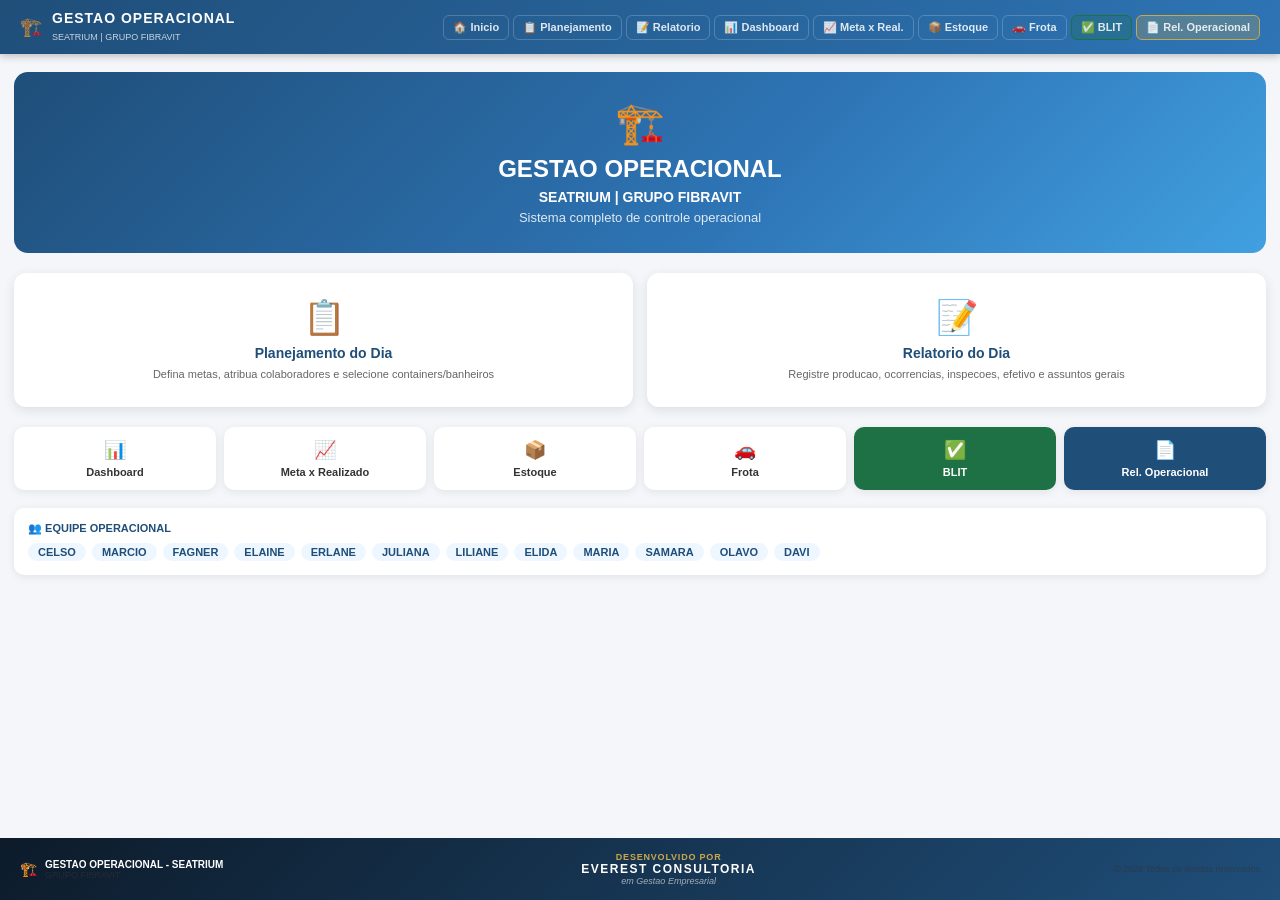
<file: index.html>
<!DOCTYPE html>
<html lang="pt-BR">
<head>
<meta charset="UTF-8">
<meta name="viewport" content="width=device-width,initial-scale=1.0">
<title>Gestao Operacional - Seatrium</title>
<!-- GESTAO_V17_CLEAN -->
<style>

*{box-sizing:border-box;margin:0;padding:0}
body{font-family:'Segoe UI',Arial,sans-serif;background:#F4F6F9;color:#333;min-height:100vh;display:flex;flex-direction:column}
.page{display:none}.page.active{display:block}
header{background:linear-gradient(135deg,#1F4E79,#2E75B6);color:#fff;padding:10px 20px;display:flex;align-items:center;justify-content:space-between;box-shadow:0 2px 8px rgba(0,0,0,.25);position:sticky;top:0;z-index:100;flex-wrap:wrap;gap:8px}
.logo{display:flex;align-items:center;gap:10px;cursor:pointer}
.logo h1{font-size:14px;font-weight:800;letter-spacing:1px}
.logo span{font-size:9px;opacity:.75}
nav{display:flex;gap:4px;flex-wrap:wrap}
nav a{color:rgba(255,255,255,.85);text-decoration:none;padding:5px 9px;border-radius:6px;font-size:11px;font-weight:600;border:1px solid rgba(255,255,255,.2);cursor:pointer;transition:all .2s}
nav a:hover,nav a.ativo{background:rgba(255,255,255,.25);color:#fff;border-color:rgba(255,255,255,.6)}
.container{max-width:1300px;margin:0 auto;padding:18px 14px;flex:1}
.ptitle{font-size:18px;font-weight:800;color:#1F4E79;margin-bottom:16px;display:flex;align-items:center;gap:10px;flex-wrap:wrap}
.badge{background:#2E75B6;color:#fff;font-size:10px;font-weight:700;padding:3px 10px;border-radius:20px}
.cards{display:grid;grid-template-columns:repeat(auto-fit,minmax(140px,1fr));gap:10px;margin-bottom:18px}
.card{background:#fff;border-radius:10px;padding:14px;text-align:center;box-shadow:0 2px 8px rgba(0,0,0,.08);border-top:4px solid #2E75B6;transition:transform .2s}
.card:hover{transform:translateY(-2px)}
.card.verde{border-top-color:#1E7145}.card.vermelho{border-top-color:#C00000}.card.amarelo{border-top-color:#C9A84C}
.card-icon{font-size:20px;margin-bottom:4px}
.card-value{font-size:22px;font-weight:800;color:#1F4E79;line-height:1}
.card.verde .card-value{color:#1E7145}.card.vermelho .card-value{color:#C00000}.card.amarelo .card-value{color:#C9A84C}
.card-label{font-size:10px;color:#666;font-weight:600;margin-top:4px;text-transform:uppercase;letter-spacing:.4px}
.sec{background:#fff;border-radius:10px;box-shadow:0 2px 8px rgba(0,0,0,.08);margin-bottom:14px;overflow:hidden}
.sec-h{background:#1F4E79;color:#fff;padding:9px 14px;font-size:12px;font-weight:700}
.sec-h.verde{background:#1E7145}.sec-h.vermelho{background:#C00000}.sec-h.amarelo{background:#C9A84C;color:#333}
.sec-b{padding:12px}
.g2{display:grid;grid-template-columns:1fr 1fr;gap:14px;margin-bottom:14px}
@media(max-width:900px){.g2{grid-template-columns:1fr}}
.fc{background:#fff;border-radius:10px;box-shadow:0 2px 8px rgba(0,0,0,.08);margin-bottom:14px;overflow:hidden}
.fh{background:linear-gradient(135deg,#1F4E79,#2E75B6);color:#fff;padding:12px 16px}
.fh h2{font-size:14px;font-weight:700;margin-bottom:2px}
.fh p{font-size:11px;opacity:.8}
.fb2{padding:14px}
.fg{display:grid;grid-template-columns:repeat(auto-fit,minmax(170px,1fr));gap:10px;margin-bottom:12px}
.fg2{display:flex;flex-direction:column;gap:4px}
.fg2 label{font-size:10px;font-weight:700;color:#444;text-transform:uppercase;letter-spacing:.3px}
.fg2 input,.fg2 select,.fg2 textarea{padding:7px 9px;border:1px solid #ddd;border-radius:6px;font-size:12px;font-family:inherit;background:#fff;width:100%}
.fg2 input:focus,.fg2 select:focus{outline:none;border-color:#2E75B6}
.bg{display:flex;gap:8px;flex-wrap:wrap;margin-top:8px}
.btn{padding:8px 16px;border:none;border-radius:7px;font-size:12px;font-weight:700;cursor:pointer;transition:all .2s;font-family:inherit}
.btn:hover{opacity:.88;transform:translateY(-1px)}
.bp{background:#2E75B6;color:#fff}.bs{background:#1E7145;color:#fff}.bw{background:#C9A84C;color:#fff}
.tabs{display:flex;gap:4px;margin-bottom:14px;flex-wrap:wrap}
.tb{padding:6px 12px;border:2px solid #ddd;background:#fff;border-radius:7px;font-size:11px;font-weight:700;cursor:pointer;color:#555;font-family:inherit;transition:all .2s}
.tb:hover{border-color:#2E75B6;color:#2E75B6}
.tb.ativo{background:#2E75B6;color:#fff;border-color:#2E75B6}
.tc{display:none}.tc.ativo{display:block}
table{width:100%;border-collapse:collapse;font-size:11px}
thead tr{background:#1F4E79;color:#fff}
th{padding:8px 9px;text-align:left;font-weight:700;font-size:10px;white-space:nowrap}
td{padding:7px 9px;border-bottom:1px solid #f0f0f0;vertical-align:middle}
tbody tr:hover{background:#F0F6FF}
tbody tr:nth-child(even){background:#FAFBFC}
.empty{text-align:center;padding:18px;color:#999;font-style:italic}
.loading{text-align:center;padding:18px}
.spin{width:22px;height:22px;border:3px solid #ddd;border-top-color:#2E75B6;border-radius:50%;animation:spin .8s linear infinite;margin:0 auto}
@keyframes spin{to{transform:rotate(360deg)}}
.bok{background:#C6EFCE;color:#276221;padding:2px 7px;border-radius:12px;font-size:10px;font-weight:700}
.berr{background:#FFC7CE;color:#9C0006;padding:2px 7px;border-radius:12px;font-size:10px;font-weight:700}
.bwarn{background:#FFEB9C;color:#9C5700;padding:2px 7px;border-radius:12px;font-size:10px;font-weight:700}
.alrt{padding:9px 14px;border-radius:8px;font-size:12px;font-weight:600;margin-bottom:10px}
.alrt-s{background:#C6EFCE;color:#276221;border-left:4px solid #1E7145}
.alrt-e{background:#FFC7CE;color:#9C0006;border-left:4px solid #C00000}
.alrt-w{background:#FFEB9C;color:#9C5700;border-left:4px solid #C9A84C}
.msb{border:1px solid #ddd;border-radius:8px;padding:10px;background:#FAFBFC;max-height:190px;overflow-y:auto}
.msg{display:flex;flex-wrap:wrap;gap:5px}
.lb{padding:4px 8px;border:2px solid #ddd;background:#fff;border-radius:6px;font-size:10px;font-weight:700;cursor:pointer;color:#555}
.lb:hover{border-color:#2E75B6;color:#2E75B6}
.lb.sel{background:#2E75B6;color:#fff;border-color:#2E75B6}
.pw{background:#eee;border-radius:20px;height:9px;overflow:hidden;margin:3px 0}
.pb{height:100%;border-radius:20px;transition:width .5s}
.pb.verde{background:#1E7145}.pb.amarelo{background:#C9A84C}.pb.vermelho{background:#C00000}
.hero{background:linear-gradient(135deg,#1F4E79,#2E75B6 60%,#41A0E0);color:#fff;border-radius:14px;padding:28px;text-align:center;margin-bottom:20px}
.hero h2{font-size:24px;font-weight:800;margin-bottom:6px}
.ma{display:grid;grid-template-columns:1fr 1fr;gap:14px;margin-bottom:20px}
.ac{background:#fff;border-radius:12px;padding:22px 18px;text-align:center;color:#333;box-shadow:0 3px 12px rgba(0,0,0,.1);transition:all .25s;border:2px solid transparent;cursor:pointer}
.ac:hover{transform:translateY(-4px);border-color:#2E75B6}
.ac .icon{font-size:34px;margin-bottom:8px}
.ac h3{font-size:14px;font-weight:800;color:#1F4E79;margin-bottom:5px}
.ac p{font-size:11px;color:#666;line-height:1.5}
.ql{display:grid;grid-template-columns:repeat(auto-fit,minmax(120px,1fr));gap:8px;margin-bottom:18px}
.qlk{background:#fff;border-radius:10px;padding:12px;text-align:center;color:#333;box-shadow:0 2px 8px rgba(0,0,0,.08);transition:all .2s;font-size:11px;font-weight:700;cursor:pointer}
.qlk:hover{background:#2E75B6;color:#fff;transform:translateY(-2px)}
.qlk .qi{font-size:18px;margin-bottom:5px}
@media(max-width:600px){.ma{grid-template-columns:1fr}}
footer{background:linear-gradient(135deg,#0D1B2A,#1F4E79);margin-top:auto;padding:14px 20px}
.fi{max-width:1300px;margin:0 auto;display:flex;align-items:center;justify-content:space-between;gap:14px;flex-wrap:wrap}
.filtbar{background:#fff;border-radius:10px;padding:10px 14px;margin-bottom:14px;box-shadow:0 2px 8px rgba(0,0,0,.08);display:flex;gap:10px;align-items:flex-end;flex-wrap:wrap}
.filtbar label{font-size:10px;font-weight:700;color:#444;text-transform:uppercase;letter-spacing:.3px;display:block;margin-bottom:3px}
.filtbar input,.filtbar select{padding:6px 9px;border:1px solid #ddd;border-radius:6px;font-size:12px;font-family:inherit}
.fshort{display:flex;gap:5px;flex-wrap:wrap}
.fshort button{padding:5px 10px;border:1px solid #ddd;background:#fff;border-radius:6px;font-size:10px;font-weight:700;cursor:pointer;color:#555;font-family:inherit}
.fshort button:hover{background:#2E75B6;color:#fff;border-color:#2E75B6}
.kr{display:flex;align-items:center;gap:8px;padding:7px 0;border-bottom:1px solid #f0f0f0}
.kr:last-child{border-bottom:none}
.kl{flex:1;font-size:11px;font-weight:600;color:#444}
.kv{font-size:13px;font-weight:800;color:#1F4E79;min-width:55px;text-align:right}
.km{font-size:10px;color:#999;min-width:55px;text-align:right}
.ks{min-width:90px;text-align:right}
.ie{display:none;margin-top:10px;padding:10px;background:#FFF8E1;border-radius:8px;border-left:4px solid #C9A84C}
.ef2{display:inline-block;width:10px;height:10px;border-radius:50%;margin-right:5px}
.fok{background:#1E7145}.fbx2{background:#C9A84C}.fmn{background:#E67E22}.fab{background:#C00000}.fzr{background:#333}
.blit-table{width:100%;border-collapse:collapse}
.blit-table th{background:#f5f5f5;padding:8px 10px;font-size:10px;font-weight:700;color:#444;text-transform:uppercase;text-align:left;border-bottom:2px solid #ddd}
.blit-table td{padding:8px 10px;border-bottom:1px solid #f0f0f0;font-size:12px;vertical-align:middle}
.blit-opts{display:flex;gap:6px;flex-wrap:wrap}
.blit-opt{display:flex;align-items:center;gap:4px;cursor:pointer;padding:4px 8px;border-radius:6px;border:1px solid #ddd;font-size:11px;font-weight:600;transition:all .2s;background:#fff}
.blit-opt.ok{background:#C6EFCE;border-color:#1E7145;color:#276221}
.blit-opt.nok{background:#FFC7CE;border-color:#C00000;color:#9C0006}
.blit-opt.na{background:#F5F5F5;border-color:#999;color:#666}
.blit-obs{width:100%;padding:5px 8px;border:1px solid #ddd;border-radius:6px;font-size:11px;font-family:inherit;resize:none}
@media print{header,nav,.filtbar,.bg,.tabs,.tb,footer,.no-print{display:none!important}.page.active{display:block!important}body{background:#fff}.sec{box-shadow:none;border:1px solid #ddd}.rh{background:#1F4E79!important;-webkit-print-color-adjust:exact;print-color-adjust:exact}}

.blit-table{width:100%;border-collapse:collapse}.blit-table th{background:#f5f5f5;padding:8px 10px;font-size:10px;font-weight:700;color:#444;text-transform:uppercase;text-align:left;border-bottom:2px solid #ddd}.blit-table td{padding:8px 10px;border-bottom:1px solid #f0f0f0;font-size:12px;vertical-align:middle}.blit-opts{display:flex;gap:6px;flex-wrap:wrap}.blit-opt{display:flex;align-items:center;gap:4px;cursor:pointer;padding:4px 8px;border-radius:6px;border:1px solid #ddd;font-size:11px;font-weight:600;background:#fff}.blit-opt.ok{background:#C6EFCE;border-color:#1E7145;color:#276221}.blit-opt.nok{background:#FFC7CE;border-color:#C00000;color:#9C0006}.blit-opt.na{background:#F5F5F5;border-color:#999;color:#666}.blit-obs{width:100%;padding:5px 8px;border:1px solid #ddd;border-radius:6px;font-size:11px;font-family:inherit;resize:none}
</style>
</head>
<body>
<header>
  <div class="logo" onclick="ir('home')"><span style="font-size:18px">&#127959;&#65039;</span><div><h1>GESTAO OPERACIONAL</h1><span>SEATRIUM | GRUPO FIBRAVIT</span></div></div>
  <nav>
    <a onclick="ir('home')" id="nh">&#127968; Inicio</a>
    <a onclick="ir('plan')" id="np">&#128203; Planejamento</a>
    <a onclick="ir('reg')" id="nr">&#128221; Relatorio</a>
    <a onclick="ir('dash')" id="nd">&#128202; Dashboard</a>
    <a onclick="ir('comp')" id="nc">&#128200; Meta x Real.</a>
    <a onclick="ir('est')" id="ne">&#128230; Estoque</a>
    <a onclick="ir('frota')" id="nfrota">&#128663; Frota</a>
    <a onclick="ir('blit')" id="nblit" style="background:rgba(30,113,69,.25);border-color:#1E7145">&#9989; BLIT</a>
    <a onclick="ir('rel')" id="nrl" style="background:rgba(201,168,76,.25);border-color:#C9A84C">&#128196; Rel. Operacional</a>
  </nav>
</header>
<div id="page-home" class="page active"><div class="container">
  <div class="hero"><div style="font-size:40px;margin-bottom:8px">&#127959;&#65039;</div><h2>GESTAO OPERACIONAL</h2><p style="font-size:14px;font-weight:700;margin-bottom:5px">SEATRIUM | GRUPO FIBRAVIT</p><p style="opacity:.85;font-size:13px">Sistema completo de controle operacional</p></div>
  <div class="ma"><div class="ac" onclick="ir('plan')"><div class="icon">&#128203;</div><h3>Planejamento do Dia</h3><p>Defina metas, atribua colaboradores e selecione containers/banheiros</p></div><div class="ac" onclick="ir('reg')"><div class="icon">&#128221;</div><h3>Relatorio do Dia</h3><p>Registre producao, ocorrencias, inspecoes, efetivo e assuntos gerais</p></div></div>
  <div class="ql"><div class="qlk" onclick="ir('dash')"><div class="qi">&#128202;</div>Dashboard</div><div class="qlk" onclick="ir('comp')"><div class="qi">&#128200;</div>Meta x Realizado</div><div class="qlk" onclick="ir('est')"><div class="qi">&#128230;</div>Estoque</div><div class="qlk" onclick="ir('frota')"><div class="qi">&#128663;</div>Frota</div><div class="qlk" onclick="ir('blit')" style="background:#1E7145;color:#fff"><div class="qi">&#9989;</div>BLIT</div><div class="qlk" onclick="ir('rel')" style="background:#1F4E79;color:#fff"><div class="qi">&#128196;</div>Rel. Operacional</div></div>
  <div style="background:#fff;border-radius:10px;padding:14px;box-shadow:0 2px 8px rgba(0,0,0,.08)"><div style="font-size:11px;font-weight:700;color:#1F4E79;margin-bottom:8px;text-transform:uppercase">&#128101; Equipe Operacional</div><div style="display:flex;flex-wrap:wrap;gap:6px"><span style="background:#EEF7FF;color:#1F4E79;padding:3px 10px;border-radius:20px;font-size:11px;font-weight:700">CELSO</span><span style="background:#EEF7FF;color:#1F4E79;padding:3px 10px;border-radius:20px;font-size:11px;font-weight:700">MARCIO</span><span style="background:#EEF7FF;color:#1F4E79;padding:3px 10px;border-radius:20px;font-size:11px;font-weight:700">FAGNER</span><span style="background:#EEF7FF;color:#1F4E79;padding:3px 10px;border-radius:20px;font-size:11px;font-weight:700">ELAINE</span><span style="background:#EEF7FF;color:#1F4E79;padding:3px 10px;border-radius:20px;font-size:11px;font-weight:700">ERLANE</span><span style="background:#EEF7FF;color:#1F4E79;padding:3px 10px;border-radius:20px;font-size:11px;font-weight:700">JULIANA</span><span style="background:#EEF7FF;color:#1F4E79;padding:3px 10px;border-radius:20px;font-size:11px;font-weight:700">LILIANE</span><span style="background:#EEF7FF;color:#1F4E79;padding:3px 10px;border-radius:20px;font-size:11px;font-weight:700">ELIDA</span><span style="background:#EEF7FF;color:#1F4E79;padding:3px 10px;border-radius:20px;font-size:11px;font-weight:700">MARIA</span><span style="background:#EEF7FF;color:#1F4E79;padding:3px 10px;border-radius:20px;font-size:11px;font-weight:700">SAMARA</span><span style="background:#EEF7FF;color:#1F4E79;padding:3px 10px;border-radius:20px;font-size:11px;font-weight:700">OLAVO</span><span style="background:#EEF7FF;color:#1F4E79;padding:3px 10px;border-radius:20px;font-size:11px;font-weight:700">DAVI</span></div></div>
</div></div>
<div id="page-plan" class="page"><div class="container">
  <div class="ptitle">&#128203; Planejamento <span class="badge">Definicao de Metas</span></div>
  <div id="al-plan"></div>
  <div class="sec" style="margin-bottom:14px"><div class="sec-h">&#128197; Periodo</div><div class="sec-b"><div class="fg" style="grid-template-columns:repeat(3,1fr)"><div class="fg2"><label>Data Inicio</label><input type="date" id="pIni"></div><div class="fg2"><label>Data Fim</label><input type="date" id="pFim"></div><div class="fg2" style="display:flex;align-items:flex-end"><button class="btn bp" onclick="cmpPlan()" style="width:100%">&#128200; Ver Previsto x Realizado</button></div></div><div id="pnlCmpPlan" style="display:none;margin-top:10px"><div style="font-size:11px;font-weight:700;color:#1F4E79;margin-bottom:6px">&#128200; PREVISTO x REALIZADO</div><div style="overflow-x:auto"><table><thead><tr><th>Colaborador</th><th>Servico</th><th>Meta</th><th>Realizado</th><th>Eficiencia</th></tr></thead><tbody id="tbCmpPlan"></tbody></table></div></div></div></div>
  <div class="g2"><div class="fc"><div class="fh"><h2>&#128203; Novo Planejamento</h2><p>Defina metas para o proximo dia</p></div><div class="fb2"><div class="fg2" style="margin-bottom:10px"><label>Colaborador *</label><select id="pColab"><option value="">Selecione...</option><option>CELSO</option><option>MARCIO</option><option>FAGNER</option><option>ELAINE</option><option>ERLANE</option><option>JULIANA</option><option>LILIANE</option><option>ELIDA</option><option>MARIA</option><option>SAMARA</option><option>OLAVO</option><option>DAVI</option></select></div><div class="fg2" style="margin-bottom:10px"><label>Tipo de Servico *</label><select id="pServ" onchange="tmd()"><option value="">Selecione...</option><option>Limpeza</option><option>Limpeza Pesada</option><option>Succao</option><option>Inspecao</option><option>Manutencao de Container/Banheiro</option><option>Manutencao Geral</option></select></div><div id="mdb" style="display:none;margin-bottom:10px" class="fg2"><label>Descricao da Manutencao</label><input type="text" id="pMDesc" placeholder="Descreva..."></div><div class="fg2" style="margin-bottom:10px"><label>Meta (quantidade)</label><input type="number" id="pMeta" min="0" value="2"></div><div class="fg2" style="margin-bottom:10px"><label>Containers / Banheiros</label><div class="msb"><div style="font-size:10px;color:#666;margin-bottom:5px;font-weight:600">CONTAINERS</div><div class="msg" id="gC"></div><div style="font-size:10px;color:#666;margin:7px 0 5px;font-weight:600">BANHEIROS</div><div class="msg" id="gB"></div></div></div><div class="fg2" style="margin-bottom:10px"><label>Observacoes</label><input type="text" id="pObs" placeholder="Obs..."></div><div class="bg"><button class="btn bs" onclick="svPlan()">&#128203; Salvar</button><button class="btn" onclick="lmpPlan()" style="background:#6c757d;color:#fff">&#10006; Limpar</button></div></div></div><div class="sec"><div class="sec-h">&#128203; Planejamentos Salvos</div><div class="sec-b"><div style="margin-bottom:8px;display:flex;gap:8px"><input type="date" id="fdPlan" style="padding:5px 9px;border:1px solid #ddd;border-radius:6px;font-size:12px"><button class="btn bp" onclick="ldPlan()" style="padding:5px 12px;font-size:11px">&#128269; Filtrar</button></div><div style="overflow-x:auto"><table><thead><tr><th>Data</th><th>Colaborador</th><th>Servico</th><th>Meta</th><th>Locais</th></tr></thead><tbody id="tbPlan"><tr><td colspan="5" class="empty">Selecione uma data</td></tr></tbody></table></div></div></div></div>
</div></div>
<div id="page-reg" class="page"><div class="container">
  <div class="ptitle">&#128221; Relatorio do Dia <span class="badge" style="background:#1E7145">Registro Diario</span></div>
  <div id="al-reg"></div>
  <div class="sec" style="margin-bottom:14px"><div class="sec-h">&#128197; Data do Registro</div><div class="sec-b"><div style="display:flex;gap:10px;align-items:flex-end;flex-wrap:wrap"><div class="fg2" style="margin:0"><label>Data</label><input type="date" id="rData" onchange="ldPrev()"></div><div class="fg2" style="margin:0"><label>Turno</label><select id="rTurno"><option value="1">Turno 1</option><option value="2">Turno 2</option></select></div><button class="btn bp" onclick="ldPrev()">&#128200; Ver Planejado</button></div><div id="pnlPrev" style="display:none;margin-top:12px;background:#EEF7FF;border-radius:8px;padding:12px"><div style="font-size:11px;font-weight:700;color:#1F4E79;margin-bottom:6px">&#128200; PLANEJADO PARA ESTE DIA</div><div style="overflow-x:auto"><table><thead><tr><th>Colaborador</th><th>Servico</th><th>Meta</th><th>Locais</th></tr></thead><tbody id="tbPrev"></tbody></table></div></div></div></div>
  <div class="tabs"><button class="tb ativo" onclick="stab('tProd',this)">&#9989; Producao</button><button class="tb" onclick="stab('tOcorr',this)">&#9888;&#65039; Ocorrencia</button><button class="tb" onclick="stab('tEfet',this)">&#128101; Efetivo</button><button class="tb" onclick="stab('tAss',this)">&#128221; Assuntos Gerais</button><button class="tb" onclick="stab('tHist',this)">&#128196; Historico</button></div>
  <div id="tProd" class="tc ativo"><div class="fc"><div class="fh" style="background:linear-gradient(135deg,#1E7145,#155a35)"><h2>&#9989; Registrar Producao</h2></div><div class="fb2"><div class="fg"><div class="fg2"><label>Colaborador *</label><select id="rColab"><option value="">Selecione...</option><option>CELSO</option><option>MARCIO</option><option>FAGNER</option><option>ELAINE</option><option>ERLANE</option><option>JULIANA</option><option>LILIANE</option><option>ELIDA</option><option>MARIA</option><option>SAMARA</option><option>OLAVO</option><option>DAVI</option></select></div><div class="fg2"><label>Tipo de Servico *</label><select id="rServ" onchange="tie()"><option value="">Selecione...</option><option>Limpeza</option><option>Limpeza Pesada</option><option>Succao</option><option>Inspecao</option><option>Manutencao de Container/Banheiro</option><option>Manutencao Geral</option></select></div><div class="fg2"><label>Quantidade *</label><input type="number" id="rQtd" min="0" value="0"></div><div class="fg2"><label>Container/Banheiro</label><input type="text" id="rLocal" placeholder="Ex: C01, B03..."></div><div class="fg2"><label>Observacoes</label><input type="text" id="rObs" placeholder="Obs..."></div></div><div class="ie" id="iExtra"><div style="font-size:11px;font-weight:700;color:#C9A84C;margin-bottom:7px">&#128269; DETALHES DA INSPECAO</div><div class="fg"><div class="fg2"><label>O que foi detectado *</label><textarea id="iDet" rows="3" placeholder="Descreva..." style="padding:7px;border:1px solid #ddd;border-radius:6px;font-size:12px;font-family:inherit;resize:vertical;width:100%"></textarea></div><div class="fg2"><label>Precisa de Manutencao?</label><select id="iPM" onchange="tdm()"><option value="nao">Nao</option><option value="sim">Sim - Agendar Manutencao</option></select></div><div class="fg2" id="iDMB" style="display:none"><label>Data Prevista da Manutencao</label><input type="date" id="iDM"><div style="font-size:10px;color:#C9A84C;margin-top:3px">&#9888; Sera criado planejamento automaticamente</div></div></div></div><div class="bg" style="margin-top:10px"><button class="btn bs" onclick="svReg()">&#9989; Registrar Producao</button></div></div></div><div class="sec"><div class="sec-h verde">&#9989; Producao do Dia</div><div class="sec-b"><div style="overflow-x:auto"><table><thead><tr><th>Colaborador</th><th>Servico</th><th>Qtd</th><th>Local</th><th>Turno</th><th>Obs</th></tr></thead><tbody id="tbProd"><tr><td colspan="6" class="empty">Selecione uma data</td></tr></tbody></table></div></div></div></div>
  <div id="tOcorr" class="tc"><div class="fc"><div class="fh" style="background:linear-gradient(135deg,#C55A11,#a04a0e)"><h2>&#9888;&#65039; Registrar Ocorrencia</h2></div><div class="fb2"><div class="fg"><div class="fg2"><label>Tipo *</label><select id="oTipo"><option value="">Selecione...</option><option>Acidente de Trabalho</option><option>Quase Acidente</option><option>Falha de Equipamento</option><option>Falta de Insumo</option><option>Atraso na Execucao</option><option>Nao Conformidade</option><option>Reclamacao do Cliente</option><option>Dano ao Patrimonio</option><option>Outros</option></select></div><div class="fg2"><label>Local</label><input type="text" id="oLocal" placeholder="Ex: C05..."></div><div class="fg2"><label>Descricao *</label><input type="text" id="oDesc" placeholder="Descreva..."></div><div class="fg2"><label>Acao Tomada</label><input type="text" id="oAcao" placeholder="O que foi feito..."></div><div class="fg2"><label>Responsavel</label><input type="text" id="oResp" placeholder="Responsavel"></div><div class="fg2"><label>Criticidade</label><select id="oCrit"><option value="Baixa">Baixa</option><option value="Media">Media</option><option value="Alta">Alta</option><option value="Critica">Critica</option></select></div><div class="fg2"><label>Status</label><select id="oStat"><option value="Aberta">Aberta</option><option value="Em Andamento">Em Andamento</option><option value="Resolvida">Resolvida</option></select></div></div><div class="bg"><button class="btn bw" onclick="svOcorr()">&#9888;&#65039; Registrar</button></div></div></div><div class="sec"><div class="sec-h amarelo">&#9888;&#65039; Ocorrencias do Dia</div><div class="sec-b"><div style="overflow-x:auto"><table><thead><tr><th>Tipo</th><th>Local</th><th>Descricao</th><th>Criticidade</th><th>Status</th></tr></thead><tbody id="tbOcorr"><tr><td colspan="5" class="empty">Selecione uma data</td></tr></tbody></table></div></div></div></div>
  <div id="tEfet" class="tc"><div class="fc"><div class="fh" style="background:linear-gradient(135deg,#2E75B6,#1F4E79)"><h2>&#128101; Registrar Efetivo</h2></div><div class="fb2"><div class="fg"><div class="fg2"><label>Turno *</label><select id="eTurno"><option value="1">Turno 1</option><option value="2">Turno 2</option></select></div><div class="fg2"><label>Previstos</label><input type="number" id="ePrev" min="0" value="0"></div><div class="fg2"><label>Presentes</label><input type="number" id="ePres" min="0" value="0"></div><div class="fg2"><label>Faltas</label><input type="number" id="eFalt" min="0" value="0"></div><div class="fg2"><label>Atestados</label><input type="number" id="eAtest" min="0" value="0"></div></div><div class="bg"><button class="btn bp" onclick="svEfet()">&#128101; Registrar</button></div></div></div><div class="sec"><div class="sec-h">&#128101; Efetivo do Dia</div><div class="sec-b"><div style="overflow-x:auto"><table><thead><tr><th>Turno</th><th>Previstos</th><th>Presentes</th><th>Faltas</th><th>Atestados</th><th>Absenteismo</th></tr></thead><tbody id="tbEfet"><tr><td colspan="6" class="empty">Selecione uma data</td></tr></tbody></table></div></div></div></div>
  <div id="tAss" class="tc"><div class="fc"><div class="fh" style="background:linear-gradient(135deg,#5B2C8D,#7D3C98)"><h2>&#128221; Registrar Assunto Geral</h2><p>Max. 5 assuntos por dia</p></div><div class="fb2"><div class="fg"><div class="fg2"><label>Assunto *</label><input type="text" id="agAss" placeholder="Titulo..."></div><div class="fg2"><label>Categoria</label><select id="agCat"><option value="">Selecione...</option><option>Comunicado</option><option>Pendencia</option><option>Informacao Operacional</option><option>Feedback do Cliente</option><option>Seguranca</option><option>Outros</option></select></div><div class="fg2" style="grid-column:1/-1"><label>Descricao *</label><textarea id="agDesc" rows="3" placeholder="Descreva..." style="padding:7px;border:1px solid #ddd;border-radius:6px;font-size:12px;font-family:inherit;resize:vertical;width:100%"></textarea></div></div><div class="bg"><button class="btn" onclick="svAss()" style="background:#5B2C8D;color:#fff">&#128221; Registrar</button></div></div></div><div class="sec"><div class="sec-h" style="background:#5B2C8D">&#128221; Assuntos do Dia</div><div class="sec-b"><div style="overflow-x:auto"><table><thead><tr><th>#</th><th>Assunto</th><th>Categoria</th><th>Descricao</th></tr></thead><tbody id="tbAss"><tr><td colspan="4" class="empty">Selecione uma data</td></tr></tbody></table></div></div></div></div>
  <div id="tHist" class="tc"><div class="sec"><div class="sec-h">&#128196; Historico</div><div class="sec-b"><div style="display:flex;gap:8px;margin-bottom:10px;flex-wrap:wrap"><input type="date" id="hIni" style="padding:5px 9px;border:1px solid #ddd;border-radius:6px;font-size:12px"><input type="date" id="hFim" style="padding:5px 9px;border:1px solid #ddd;border-radius:6px;font-size:12px"><button class="btn bp" onclick="ldHist()" style="padding:5px 12px;font-size:11px">&#128269; Buscar</button></div><div style="overflow-x:auto"><table><thead><tr><th>Data</th><th>Turno</th><th>Colaborador</th><th>Servico</th><th>Qtd</th><th>Local</th></tr></thead><tbody id="tbHist"><tr><td colspan="6" class="empty">Selecione um periodo</td></tr></tbody></table></div></div></div></div>
</div></div>
<div id="page-dash" class="page"><div class="container">
  <div class="ptitle">&#128202; Dashboard Operacional <span class="badge" style="background:#1E7145">Tempo Real</span></div>
  <div class="filtbar"><div class="fg2"><label>Data Inicial</label><input type="date" id="dIni"></div><div class="fg2"><label>Data Final</label><input type="date" id="dFim"></div><button class="btn bp" onclick="ldDash()">&#128269; Filtrar</button><div class="fshort"><button onclick="sh('dIni','dFim');ldDash()">Hoje</button><button onclick="sw('dIni','dFim');ldDash()">Esta Semana</button><button onclick="sm('dIni','dFim');ldDash()">Este Mes</button></div></div>
  <div class="cards" style="grid-template-columns:repeat(5,1fr)"><div class="card verde"><div class="card-icon">&#129529;</div><div class="card-value" id="kL">-</div><div class="card-label">Limpezas</div></div><div class="card verde"><div class="card-icon">&#128167;</div><div class="card-value" id="kLP">-</div><div class="card-label">Limp. Pesadas</div></div><div class="card"><div class="card-icon">&#128295;</div><div class="card-value" id="kS">-</div><div class="card-label">Succoes</div></div><div class="card amarelo"><div class="card-icon">&#9888;&#65039;</div><div class="card-value" id="kO">-</div><div class="card-label">Ocorrencias</div></div><div class="card"><div class="card-icon">&#128101;</div><div class="card-value" id="kA">-</div><div class="card-label">Absenteismo</div></div></div>
  <div class="g2"><div class="sec"><div class="sec-h">&#128200; Indicadores</div><div class="sec-b" id="pKpi"><div class="loading"><div class="spin"></div></div></div></div><div class="sec"><div class="sec-h amarelo">&#128202; Tipos de Ocorrencia</div><div class="sec-b" id="pTOc"><div class="loading"><div class="spin"></div></div></div></div></div>
  <div class="g2"><div class="sec"><div class="sec-h">&#128101; Meta x Realizado por Colaborador</div><div class="sec-b" id="pCol"><div class="loading"><div class="spin"></div></div></div></div><div class="sec"><div class="sec-h vermelho">&#128308; Ocorrencias Pendentes</div><div class="sec-b"><div style="overflow-x:auto"><table><thead><tr><th>Data</th><th>Tipo</th><th>Descricao</th><th>Criticidade</th><th>Status</th></tr></thead><tbody id="tbOP"><tr><td colspan="5" class="loading"><div class="spin"></div></td></tr></tbody></table></div></div></div></div>
</div></div>
<div id="page-comp" class="page"><div class="container">
  <div class="ptitle">&#128200; Meta x Realizado <span class="badge" style="background:#C9A84C">Comparativo</span></div>
  <div class="filtbar"><div class="fg2"><label>Data Inicial</label><input type="date" id="cIni"></div><div class="fg2"><label>Data Final</label><input type="date" id="cFim"></div><button class="btn bp" onclick="ldComp()">&#128269; Filtrar</button><div class="fshort"><button onclick="sh('cIni','cFim');ldComp()">Hoje</button><button onclick="sw('cIni','cFim');ldComp()">Esta Semana</button><button onclick="sm('cIni','cFim');ldComp()">Este Mes</button></div><button class="btn" onclick="expCSV()" style="background:#1E7145;color:#fff;margin-left:auto">&#128229; CSV</button></div>
  <div class="cards" style="grid-template-columns:repeat(4,1fr)"><div class="card"><div class="card-icon">&#128203;</div><div class="card-value" id="cMT">-</div><div class="card-label">Meta Total</div></div><div class="card verde"><div class="card-icon">&#9989;</div><div class="card-value" id="cRT">-</div><div class="card-label">Realizado</div></div><div class="card" id="cEC"><div class="card-icon">&#128200;</div><div class="card-value" id="cEF">-</div><div class="card-label">Eficiencia</div></div><div class="card amarelo"><div class="card-icon">&#9888;&#65039;</div><div class="card-value" id="cOT">-</div><div class="card-label">Ocorrencias</div></div></div>
  <div class="g2"><div class="sec"><div class="sec-h">&#128101; Por Colaborador</div><div class="sec-b" id="pCC"><div class="loading"><div class="spin"></div></div></div></div><div class="sec"><div class="sec-h">&#128295; Por Servico</div><div class="sec-b" id="pSC"><div class="loading"><div class="spin"></div></div></div></div></div>
  <div class="sec"><div class="sec-h">&#128196; Tabela Detalhada</div><div class="sec-b"><div style="overflow-x:auto"><table><thead><tr><th>Colaborador</th><th>Servico</th><th>Meta</th><th>Realizado</th><th>Diferenca</th><th>Eficiencia</th><th>Status</th></tr></thead><tbody id="tbDet"><tr><td colspan="7" class="loading"><div class="spin"></div></td></tr></tbody></table></div></div></div>
</div></div>
<div id="page-est" class="page"><div class="container">
  <div class="ptitle">&#128230; Controle de Estoque <span class="badge" style="background:#5B2C8D">Gestao de Produtos</span></div>
  <div id="al-est"></div>
  <div class="cards" style="grid-template-columns:repeat(5,1fr)"><div class="card verde"><div class="card-icon">&#128230;</div><div class="card-value" id="eTP">-</div><div class="card-label">Total Produtos</div></div><div class="card vermelho"><div class="card-icon">&#11035;</div><div class="card-value" id="eSE">-</div><div class="card-label">Sem Estoque</div></div><div class="card vermelho"><div class="card-icon">&#128308;</div><div class="card-value" id="eAM">-</div><div class="card-label">Abaixo Minimo</div></div><div class="card amarelo"><div class="card-icon">&#128993;</div><div class="card-value" id="eEM">-</div><div class="card-label">No Minimo</div></div><div class="card amarelo"><div class="card-icon">&#128997;</div><div class="card-value" id="eBX">-</div><div class="card-label">Estoque Baixo</div></div></div>
  <div class="sec" style="margin-bottom:14px"><div class="sec-h vermelho">&#128308; Farol de Alertas</div><div class="sec-b"><div style="overflow-x:auto"><table><thead><tr><th>Codigo</th><th>Produto</th><th>Unidade</th><th>Atual</th><th>Minimo</th><th>Ponto Rep.</th><th>Status</th></tr></thead><tbody id="tbFarol"><tr><td colspan="7" class="loading"><div class="spin"></div></td></tr></tbody></table></div></div></div>
  <div class="tabs"><button class="tb ativo" onclick="set2('eCad',this)">&#128230; Cadastro</button><button class="tb" onclick="set2('eMov',this)">&#8644; Movimentacao</button><button class="tb" onclick="set2('eTod',this)">&#128203; Todos os Produtos</button></div>
  <div id="eCad" class="tc ativo"><div class="fc"><div class="fh" style="background:linear-gradient(135deg,#5B2C8D,#7D3C98)"><h2>&#128230; Cadastrar Produto</h2></div><div class="fb2"><div class="fg"><div class="fg2"><label>Codigo *</label><input type="text" id="eCod" placeholder="Ex: PROD-001"></div><div class="fg2"><label>Nome do Produto *</label><input type="text" id="eNome" placeholder="Ex: Detergente 5L"></div><div class="fg2"><label>Categoria</label><select id="eCat"><option value="">Selecione...</option><option>Limpeza</option><option>EPI</option><option>Ferramentas</option><option>Quimicos</option><option>Descartaveis</option><option>Manutencao</option><option>Outros</option></select></div><div class="fg2"><label>Unidade</label><select id="eUnid"><option>UN</option><option>KG</option><option>L</option><option>CX</option><option>PCT</option><option>M</option><option>PAR</option></select></div><div class="fg2"><label>Estoque Inicial</label><input type="number" id="eEI" min="0" value="0"></div><div class="fg2"><label>Estoque Minimo</label><input type="number" id="eEM2" min="0" value="0"></div><div class="fg2"><label>Ponto de Reposicao</label><input type="number" id="ePR" min="0" value="0"></div><div class="fg2"><label>Observacoes</label><input type="text" id="eObs" placeholder="Obs..."></div></div><div class="bg"><button class="btn" onclick="svProd()" style="background:#5B2C8D;color:#fff">&#128230; Cadastrar</button></div></div></div></div>
  <div id="eMov" class="tc"><div class="fc"><div class="fh" style="background:linear-gradient(135deg,#1E7145,#155a35)"><h2>&#8644; Registrar Movimentacao</h2></div><div class="fb2"><div class="fg"><div class="fg2"><label>Data *</label><input type="date" id="mData"></div><div class="fg2"><label>Produto *</label><select id="mProd" onchange="pCod()"><option value="">Selecione...</option></select></div><div class="fg2"><label>Codigo</label><input type="text" id="mCod" readonly style="background:#f5f5f5"></div><div class="fg2"><label>Tipo *</label><select id="mTipo"><option value="Entrada">&#8593; Entrada</option><option value="Saida">&#8595; Saida</option></select></div><div class="fg2"><label>Quantidade *</label><input type="number" id="mQtd" min="0" value="0"></div><div class="fg2"><label>Responsavel</label><input type="text" id="mResp" placeholder="Responsavel"></div><div class="fg2"><label>Motivo/Obs</label><input type="text" id="mObs" placeholder="Ex: Compra, Uso..."></div></div><div class="bg"><button class="btn bs" onclick="svMov()">&#8644; Registrar</button></div></div></div><div class="sec"><div class="sec-h">&#8644; Ultimas Movimentacoes</div><div class="sec-b"><div style="overflow-x:auto"><table><thead><tr><th>Data</th><th>Produto</th><th>Codigo</th><th>Tipo</th><th>Qtd</th><th>Responsavel</th><th>Obs</th></tr></thead><tbody id="tbMov"><tr><td colspan="7" class="loading"><div class="spin"></div></td></tr></tbody></table></div></div></div></div>
  <div id="eTod" class="tc"><div class="sec"><div class="sec-h" style="background:#5B2C8D">&#128203; Posicao de Estoque</div><div class="sec-b"><div style="overflow-x:auto"><table><thead><tr><th>Codigo</th><th>Produto</th><th>Categoria</th><th>Unidade</th><th>Atual</th><th>Minimo</th><th>Ponto Rep.</th><th>Status</th></tr></thead><tbody id="tbTod"><tr><td colspan="8" class="loading"><div class="spin"></div></td></tr></tbody></table></div></div></div></div>
</div></div>
<div id="page-frota" class="page"><div class="container">
  <div class="ptitle">&#128663; Controle de Frota <span class="badge" style="background:#2E75B6">Gestao de Veiculos</span></div>
  <div id="al-frota"></div>
  <div class="cards" style="grid-template-columns:repeat(5,1fr)"><div class="card verde"><div class="card-icon">&#128663;</div><div class="card-value" id="fVeicAtivos">-</div><div class="card-label">Veiculos Ativos</div></div><div class="card vermelho"><div class="card-icon">&#128308;</div><div class="card-value" id="fManutVenc">-</div><div class="card-label">Manut. Vencidas</div></div><div class="card amarelo"><div class="card-icon">&#128993;</div><div class="card-value" id="fManutProx">-</div><div class="card-label">Manut. Proximas</div></div><div class="card"><div class="card-icon">&#9981;</div><div class="card-value" id="fTotalAbast">-</div><div class="card-label">Abastecimentos</div></div><div class="card"><div class="card-icon">&#128167;</div><div class="card-value" id="fLavagens">-</div><div class="card-label">Lavagens</div></div></div>
  <div class="tabs"><button class="tb ativo" onclick="sfTab('fAbast',this)">&#9981; Abastecimento</button><button class="tb" onclick="sfTab('fLavagem',this)">&#128167; Lavagem</button><button class="tb" onclick="sfTab('fManut',this)">&#128295; Manutencoes</button><button class="tb" onclick="sfTab('fCadastro',this)">&#128663; Cadastro</button></div>
  <div id="fAbast" class="tc ativo"><div class="fc"><div class="fh" style="background:linear-gradient(135deg,#1E7145,#155a35)"><h2>&#9981; Registrar Abastecimento</h2></div><div class="fb2"><div class="fg"><div class="fg2"><label>Data *</label><input type="date" id="aData"></div><div class="fg2"><label>Veiculo/Placa *</label><input type="text" id="aVeiculo" placeholder="Ex: ABC-1234"></div><div class="fg2"><label>Combustivel</label><select id="aCombust"><option>Diesel</option><option>Gasolina</option><option>Etanol</option><option>GNV</option></select></div><div class="fg2"><label>Litros</label><input type="number" id="aLitros" min="0" step="0.1" value="0"></div><div class="fg2"><label>KM Atual</label><input type="number" id="aKm" min="0" value="0"></div><div class="fg2"><label>Posto</label><input type="text" id="aPosto" placeholder="Nome do posto"></div><div class="fg2"><label>Responsavel</label><input type="text" id="aResp" placeholder="Motorista"></div></div><div class="bg"><button class="btn bs" onclick="svAbast()">&#9981; Registrar</button></div></div></div><div class="sec"><div class="sec-h verde">&#9981; Historico de Abastecimentos</div><div class="sec-b"><div style="overflow-x:auto"><table><thead><tr><th>Data</th><th>Veiculo</th><th>Combustivel</th><th>Litros</th><th>KM</th><th>Posto</th><th>Responsavel</th></tr></thead><tbody id="tbAbast"><tr><td colspan="7" class="empty">Nenhum registro</td></tr></tbody></table></div></div></div></div>
  <div id="fLavagem" class="tc"><div class="tabs" style="margin-bottom:12px"><button class="tb ativo" onclick="sfSub('fLavPlan',this,'lavSub')">&#128203; Planejamento</button><button class="tb" onclick="sfSub('fLavReal',this,'lavSub')">&#10003; Realizado</button><button class="tb" onclick="sfSub('fLavComp',this,'lavSub')">&#128200; Previsto x Realizado</button></div><div id="fLavPlan" class="tc lavSub ativo"><div class="fc"><div class="fh" style="background:linear-gradient(135deg,#2E75B6,#1F4E79)"><h2>&#128203; Planejar Lavagem</h2></div><div class="fb2"><div class="fg"><div class="fg2"><label>Veiculo *</label><input type="text" id="lpVeiculo" placeholder="Ex: ABC-1234"></div><div class="fg2"><label>Tipo</label><select id="lpTipo"><option>Lavagem Simples</option><option>Lavagem Completa</option><option>Lubrificacao</option><option>Lavagem + Lubrificacao</option></select></div><div class="fg2"><label>Data Prevista *</label><input type="date" id="lpDataPrev"></div><div class="fg2"><label>Responsavel</label><input type="text" id="lpResp"></div></div><div class="bg"><button class="btn bp" onclick="svLavPlan()">&#128203; Salvar Planejamento</button></div></div></div><div class="sec"><div class="sec-h">&#128203; Lavagens Planejadas</div><div class="sec-b"><div style="overflow-x:auto"><table><thead><tr><th>Veiculo</th><th>Tipo</th><th>Data Prevista</th><th>Responsavel</th><th>Status</th></tr></thead><tbody id="tbLavPlan"><tr><td colspan="5" class="empty">Nenhum registro</td></tr></tbody></table></div></div></div></div><div id="fLavReal" class="tc lavSub"><div class="fc"><div class="fh" style="background:linear-gradient(135deg,#1E7145,#155a35)"><h2>&#10003; Registrar Lavagem Realizada</h2></div><div class="fb2"><div class="fg"><div class="fg2"><label>Veiculo *</label><input type="text" id="lrVeiculo" placeholder="Ex: ABC-1234"></div><div class="fg2"><label>Tipo</label><select id="lrTipo"><option>Lavagem Simples</option><option>Lavagem Completa</option><option>Lubrificacao</option><option>Lavagem + Lubrificacao</option></select></div><div class="fg2"><label>Data Realizada *</label><input type="date" id="lrDataReal"></div><div class="fg2"><label>Proxima Previsao</label><input type="date" id="lrProxima"></div><div class="fg2"><label>Responsavel</label><input type="text" id="lrResp"></div></div><div class="bg"><button class="btn bs" onclick="svLavReal()">&#10003; Registrar Realizado</button></div></div></div><div class="sec"><div class="sec-h verde">&#10003; Lavagens Realizadas</div><div class="sec-b"><div style="overflow-x:auto"><table><thead><tr><th>Veiculo</th><th>Tipo</th><th>Data Realizada</th><th>Proxima</th><th>Responsavel</th></tr></thead><tbody id="tbLavReal"><tr><td colspan="5" class="empty">Nenhum registro</td></tr></tbody></table></div></div></div></div><div id="fLavComp" class="tc lavSub"><div class="sec"><div class="sec-h">&#128200; Previsto x Realizado - Lavagem</div><div class="sec-b"><div style="overflow-x:auto"><table><thead><tr><th>Veiculo</th><th>Tipo</th><th>Data Prevista</th><th>Data Realizada</th><th>Proxima</th><th>Status</th></tr></thead><tbody id="tbLavComp"><tr><td colspan="6" class="empty">Nenhum registro</td></tr></tbody></table></div></div></div></div></div>
  <div id="fManut" class="tc"><div class="tabs" style="margin-bottom:12px"><button class="tb ativo" onclick="sfSub('fMPlan',this,'manutSub')">&#128203; Planejamento</button><button class="tb" onclick="sfSub('fMReal',this,'manutSub')">&#10003; Realizado</button><button class="tb" onclick="sfSub('fMComp',this,'manutSub')">&#128200; Previsto x Realizado</button></div><div id="fMPlan" class="tc manutSub ativo"><div class="fc"><div class="fh" style="background:linear-gradient(135deg,#C55A11,#a04a0e)"><h2>&#128203; Planejar Manutencao</h2></div><div class="fb2"><div class="fg"><div class="fg2"><label>Veiculo *</label><input type="text" id="mpVeiculo" placeholder="Ex: ABC-1234"></div><div class="fg2"><label>Tipo *</label><select id="mpTipo"><option>Preventiva</option><option>Corretiva</option><option>Revisao Geral</option><option>Troca de Oleo</option><option>Troca de Filtro</option><option>Troca de Pneu</option><option>Freios</option><option>Eletrica</option><option>Outros</option></select></div><div class="fg2"><label>Descricao *</label><input type="text" id="mpDesc" placeholder="Descreva..."></div><div class="fg2"><label>KM Previsto</label><input type="number" id="mpKmPrev" min="0" value="0"></div><div class="fg2"><label>Data Prevista *</label><input type="date" id="mpDataPrev"></div><div class="fg2"><label>Responsavel</label><input type="text" id="mpResp"></div></div><div class="bg"><button class="btn bw" onclick="svMPlan()">&#128203; Salvar Planejamento</button></div></div></div><div class="sec"><div class="sec-h amarelo">&#128203; Manutencoes Planejadas</div><div class="sec-b"><div style="overflow-x:auto"><table><thead><tr><th>Veiculo</th><th>Tipo</th><th>Descricao</th><th>KM Prev.</th><th>Data Prev.</th><th>Status</th></tr></thead><tbody id="tbMPlan"><tr><td colspan="6" class="empty">Nenhum registro</td></tr></tbody></table></div></div></div></div><div id="fMReal" class="tc manutSub"><div class="fc"><div class="fh" style="background:linear-gradient(135deg,#1E7145,#155a35)"><h2>&#10003; Registrar Manutencao Realizada</h2></div><div class="fb2"><div class="fg"><div class="fg2"><label>Veiculo *</label><input type="text" id="mrVeiculo" placeholder="Ex: ABC-1234"></div><div class="fg2"><label>Tipo *</label><select id="mrTipo"><option>Preventiva</option><option>Corretiva</option><option>Revisao Geral</option><option>Troca de Oleo</option><option>Troca de Filtro</option><option>Troca de Pneu</option><option>Freios</option><option>Eletrica</option><option>Outros</option></select></div><div class="fg2"><label>Descricao *</label><input type="text" id="mrDesc" placeholder="Descreva..."></div><div class="fg2"><label>KM Realizado</label><input type="number" id="mrKmReal" min="0" value="0"></div><div class="fg2"><label>Data Realizada *</label><input type="date" id="mrDataReal"></div><div class="fg2"><label>Proxima Manut. (Data)</label><input type="date" id="mrProxData"></div><div class="fg2"><label>Responsavel</label><input type="text" id="mrResp"></div></div><div class="bg"><button class="btn bs" onclick="svMReal()">&#10003; Registrar Realizado</button></div></div></div><div class="sec"><div class="sec-h verde">&#10003; Manutencoes Realizadas</div><div class="sec-b"><div style="overflow-x:auto"><table><thead><tr><th>Veiculo</th><th>Tipo</th><th>Descricao</th><th>KM Real.</th><th>Data Real.</th><th>Prox. Data</th><th>Responsavel</th></tr></thead><tbody id="tbMReal"><tr><td colspan="7" class="empty">Nenhum registro</td></tr></tbody></table></div></div></div></div><div id="fMComp" class="tc manutSub"><div class="sec"><div class="sec-h">&#128200; Previsto x Realizado - Manutencao</div><div class="sec-b"><div style="overflow-x:auto"><table><thead><tr><th>Veiculo</th><th>Tipo</th><th>Descricao</th><th>Data Prev.</th><th>Data Real.</th><th>Status</th></tr></thead><tbody id="tbMComp"><tr><td colspan="6" class="empty">Nenhum registro</td></tr></tbody></table></div></div></div></div></div>
  <div id="fCadastro" class="tc"><div class="fc"><div class="fh"><h2>&#128663; Cadastro de Veiculos</h2></div><div class="fb2"><div class="fg"><div class="fg2"><label>Placa/ID *</label><input type="text" id="cPlaca" placeholder="Ex: ABC-1234"></div><div class="fg2"><label>Descricao *</label><input type="text" id="cDesc" placeholder="Ex: Caminhao Pipa"></div><div class="fg2"><label>Tipo</label><select id="cTipo"><option>Caminhao</option><option>Van</option><option>Carro</option><option>Caminhonete</option><option>Moto</option><option>Equipamento</option><option>Outros</option></select></div><div class="fg2"><label>Marca/Modelo</label><input type="text" id="cModelo" placeholder="Ex: Ford Cargo"></div><div class="fg2"><label>Ano</label><input type="number" id="cAno" min="1990" max="2030" placeholder="2024"></div><div class="fg2"><label>Status</label><select id="cStatus"><option value="Ativo">Ativo</option><option value="Em Manutencao">Em Manutencao</option><option value="Inativo">Inativo</option></select></div><div class="fg2"><label>Responsavel</label><input type="text" id="cResp" placeholder="Motorista/Operador"></div></div><div class="bg"><button class="btn bp" onclick="svCadastro()">&#128663; Cadastrar Veiculo</button></div></div></div><div class="sec"><div class="sec-h">&#128663; Frota Cadastrada</div><div class="sec-b"><div style="overflow-x:auto"><table><thead><tr><th>Placa/ID</th><th>Descricao</th><th>Tipo</th><th>Marca/Modelo</th><th>Ano</th><th>Status</th><th>Responsavel</th></tr></thead><tbody id="tbCadastro"><tr><td colspan="7" class="empty">Nenhum veiculo cadastrado</td></tr></tbody></table></div></div></div></div>
</div></div>
<div id="page-blit" class="page"><div class="container">
  <div class="ptitle">&#9989; BLIT Operacional <span class="badge" style="background:#1E7145">Boletim de Inspecao</span></div>
  <div id="al-blit"></div>
  <div class="sec" style="margin-bottom:14px"><div class="sec-h">&#128197; Identificacao</div><div class="sec-b"><div class="fg"><div class="fg2"><label>Data *</label><input type="date" id="blData"></div><div class="fg2"><label>Turno *</label><select id="blTurno"><option value="1">Turno 1</option><option value="2">Turno 2</option></select></div><div class="fg2"><label>Responsavel *</label><select id="blResp"><option value="">Selecione...</option><option>CELSO</option><option>MARCIO</option><option>FAGNER</option><option>ELAINE</option><option>ERLANE</option><option>JULIANA</option><option>LILIANE</option><option>ELIDA</option><option>MARIA</option><option>SAMARA</option><option>OLAVO</option><option>DAVI</option></select></div><div class="fg2"><label>Veiculo/Placa</label><input type="text" id="blVeiculo" placeholder="Ex: ABC-1234"></div></div></div></div>
  <div class="sec"><div class="sec-h" style="background:#1F4E79">&#9875; 1. Seguranca Operacional - EPI</div><div class="sec-b"><div style="overflow-x:auto"><table class="blit-table"><thead><tr><th style="width:35%">Item</th><th style="width:35%">Status</th><th>Observacao</th></tr></thead><tbody id="blEpiBody"></tbody></table></div></div></div>
  <div class="sec"><div class="sec-h" style="background:#C55A11">&#128663; 2. Seguranca no Veiculo/Caminhao</div><div class="sec-b"><div style="overflow-x:auto"><table class="blit-table"><thead><tr><th style="width:35%">Item</th><th style="width:35%">Status</th><th>Observacao</th></tr></thead><tbody id="blVeicBody"></tbody></table></div></div></div>
  <div class="sec"><div class="sec-h" style="background:#2E75B6">&#128295; 3. Condicoes do Veiculo</div><div class="sec-b"><div style="overflow-x:auto"><table class="blit-table"><thead><tr><th style="width:35%">Item</th><th style="width:35%">Status</th><th>Observacao</th></tr></thead><tbody id="blCondBody"></tbody></table></div></div></div>
  <div class="sec"><div class="sec-h" style="background:#5B2C8D">&#128101; 4. Condicoes da Equipe</div><div class="sec-b"><div style="overflow-x:auto"><table class="blit-table"><thead><tr><th style="width:35%">Item</th><th style="width:35%">Status</th><th>Observacao</th></tr></thead><tbody id="blEquipeBody"></tbody></table></div></div></div>
  <div class="sec"><div class="sec-h" style="background:#1E7145">&#128295; 5. Equipamentos de Trabalho</div><div class="sec-b"><div style="overflow-x:auto"><table class="blit-table"><thead><tr><th style="width:35%">Item</th><th style="width:35%">Status</th><th>Observacao</th></tr></thead><tbody id="blEquipBody"></tbody></table></div></div></div>
  <div class="sec"><div class="sec-h">&#128221; Observacoes Gerais</div><div class="sec-b"><textarea id="blObsGeral" rows="4" placeholder="Observacoes gerais da inspecao..." style="width:100%;padding:8px;border:1px solid #ddd;border-radius:6px;font-size:12px;font-family:inherit;resize:vertical"></textarea></div></div>
  <div class="bg" style="margin-bottom:20px"><button class="btn bs" onclick="svBlit()">&#9989; Salvar BLIT</button><button class="btn" onclick="window.print()" style="background:#1F4E79;color:#fff">&#128438; Imprimir BLIT</button><button class="btn" onclick="initBlit()" style="background:#6c757d;color:#fff">&#10006; Limpar</button></div>
  <div class="sec"><div class="sec-h">&#128196; Historico de BLITs</div><div class="sec-b"><div style="display:flex;gap:8px;margin-bottom:10px;flex-wrap:wrap"><input type="date" id="blHistIni" style="padding:5px 9px;border:1px solid #ddd;border-radius:6px;font-size:12px"><input type="date" id="blHistFim" style="padding:5px 9px;border:1px solid #ddd;border-radius:6px;font-size:12px"><button class="btn bp" onclick="ldBlit()" style="padding:5px 12px;font-size:11px">&#128269; Buscar</button></div><div style="overflow-x:auto"><table><thead><tr><th>Data</th><th>Turno</th><th>Responsavel</th><th>Veiculo</th><th>Resultado</th><th>Obs</th></tr></thead><tbody id="tbBlit"><tr><td colspan="6" class="empty">Selecione um periodo</td></tr></tbody></table></div></div></div>
</div></div>
<div id="page-rel" class="page"><div class="container">
  <div class="ptitle no-print">&#128196; Relatorio Operacional <span class="badge" style="background:#1F4E79">Impressao e Envio</span></div>
  <div class="filtbar no-print"><div class="fg2"><label>Data Inicial</label><input type="date" id="rlIni"></div><div class="fg2"><label>Data Final</label><input type="date" id="rlFim"></div><button class="btn bp" onclick="grRel()">&#128269; Gerar Relatorio</button><div class="fshort"><button onclick="sh('rlIni','rlFim');grRel()">Hoje</button><button onclick="sw('rlIni','rlFim');grRel()">Esta Semana</button><button onclick="sm('rlIni','rlFim');grRel()">Este Mes</button></div><button class="btn" onclick="window.print()" style="background:#1F4E79;color:#fff;margin-left:auto">&#128438; Imprimir / PDF</button></div>
  <div id="rlConteudo" style="display:none"><div class="rh" style="background:#1F4E79;color:#fff;border-radius:10px;padding:22px 26px;margin-bottom:18px"><div style="display:flex;justify-content:space-between;align-items:flex-start;flex-wrap:wrap;gap:10px"><div><div style="font-size:10px;opacity:.7;letter-spacing:1px;text-transform:uppercase;margin-bottom:3px">Relatorio Operacional</div><div style="font-size:20px;font-weight:800">GRUPO FIBRAVIT</div><div style="font-size:13px;opacity:.85;margin-top:2px">Cliente: SEATRIUM</div></div><div style="text-align:right"><div style="font-size:10px;opacity:.7;text-transform:uppercase">Periodo</div><div style="font-size:15px;font-weight:700" id="rlPer">-</div><div style="font-size:10px;opacity:.6;margin-top:3px">Gerado em: <span id="rlGer">-</span></div></div></div></div><div class="sec"><div class="sec-h">&#128202; 1. Resumo Operacional</div><div class="sec-b"><div style="display:grid;grid-template-columns:repeat(4,1fr);gap:10px"><div style="background:#F0F8F0;border-radius:8px;padding:12px;text-align:center;border-top:3px solid #1E7145"><div style="font-size:10px;color:#666;font-weight:700;text-transform:uppercase">Total Limpezas</div><div style="font-size:26px;font-weight:800;color:#1E7145" id="rlL">-</div></div><div style="background:#EEF7FF;border-radius:8px;padding:12px;text-align:center;border-top:3px solid #2E75B6"><div style="font-size:10px;color:#666;font-weight:700;text-transform:uppercase">Limp. Pesadas</div><div style="font-size:26px;font-weight:800;color:#2E75B6" id="rlLP">-</div></div><div style="background:#F5F5F5;border-radius:8px;padding:12px;text-align:center;border-top:3px solid #555"><div style="font-size:10px;color:#666;font-weight:700;text-transform:uppercase">Succoes</div><div style="font-size:26px;font-weight:800;color:#555" id="rlS">-</div></div><div style="background:#FFF8E1;border-radius:8px;padding:12px;text-align:center;border-top:3px solid #C9A84C"><div style="font-size:10px;color:#666;font-weight:700;text-transform:uppercase">Ocorrencias</div><div style="font-size:26px;font-weight:800;color:#C9A84C" id="rlO">-</div></div></div></div></div><div class="sec"><div class="sec-h">&#128200; 2. Indicadores de Desempenho (KPIs)</div><div class="sec-b" id="rlKpi"></div></div><div class="sec"><div class="sec-h">&#128101; 3. Efetivo e Absenteismo</div><div class="sec-b"><div style="display:grid;grid-template-columns:repeat(4,1fr);gap:10px"><div style="background:#F5F5F5;border-radius:8px;padding:10px;text-align:center"><div style="font-size:10px;color:#666;font-weight:700">PREVISTOS</div><div style="font-size:20px;font-weight:800;color:#333" id="rlPv">-</div></div><div style="background:#F0F8F0;border-radius:8px;padding:10px;text-align:center"><div style="font-size:10px;color:#666;font-weight:700">PRESENTES</div><div style="font-size:20px;font-weight:800;color:#1E7145" id="rlPs">-</div></div><div style="background:#FFF0F0;border-radius:8px;padding:10px;text-align:center"><div style="font-size:10px;color:#666;font-weight:700">FALTAS</div><div style="font-size:20px;font-weight:800;color:#C00000" id="rlFt">-</div></div><div style="background:#FFF8E1;border-radius:8px;padding:10px;text-align:center"><div style="font-size:10px;color:#666;font-weight:700">ABSENTEISMO</div><div style="font-size:20px;font-weight:800" id="rlAb">-</div></div></div></div></div><div class="sec"><div class="sec-h">&#128101; 4. Meta x Realizado por Colaborador</div><div class="sec-b"><div style="overflow-x:auto"><table><thead><tr><th>Colaborador</th><th>Servico</th><th>Meta</th><th>Realizado</th><th>Eficiencia</th><th>Status</th></tr></thead><tbody id="rlCol"></tbody></table></div></div></div><div class="sec"><div class="sec-h" style="background:#C55A11">&#128295; 5. Manutencoes Realizadas</div><div class="sec-b"><div style="overflow-x:auto"><table><thead><tr><th>Data</th><th>Colaborador</th><th>Local</th><th>Descricao</th><th>Turno</th></tr></thead><tbody id="rlMan"></tbody></table></div></div></div><div class="sec"><div class="sec-h amarelo">&#9888;&#65039; 6. Ocorrencias do Periodo</div><div class="sec-b"><div style="overflow-x:auto"><table><thead><tr><th>Data</th><th>Tipo</th><th>Local</th><th>Descricao</th><th>Acao Tomada</th><th>Criticidade</th><th>Status</th></tr></thead><tbody id="rlOcr"></tbody></table></div></div></div><div class="sec"><div class="sec-h" style="background:#1F6B5B">&#128269; 7. Inspecoes Realizadas</div><div class="sec-b"><div style="overflow-x:auto"><table><thead><tr><th>Data</th><th>Colaborador</th><th>Local</th><th>O que foi Detectado</th><th>Manutencao Agendada</th></tr></thead><tbody id="rlInsp"></tbody></table></div></div></div><div class="sec"><div class="sec-h" style="background:#5B2C8D">&#128221; 8. Assuntos Gerais do Periodo</div><div class="sec-b"><div style="overflow-x:auto"><table><thead><tr><th>Data</th><th>Assunto</th><th>Categoria</th><th>Descricao</th></tr></thead><tbody id="rlAss"></tbody></table></div></div></div><div style="margin-top:20px;padding:14px;border-top:2px solid #1F4E79;display:flex;justify-content:space-between;align-items:center;flex-wrap:wrap;gap:8px"><div><div style="font-size:10px;color:#666">Desenvolvido por</div><div style="font-size:12px;font-weight:700;color:#1F4E79">EVEREST CONSULTORIA em Gestao Empresarial</div></div><div style="text-align:right;font-size:10px;color:#999"><div>GRUPO FIBRAVIT | Cliente: SEATRIUM</div></div></div></div>
  <div id="rlVazio" style="text-align:center;padding:40px;color:#999"><div style="font-size:44px;margin-bottom:10px">&#128196;</div><div style="font-size:15px;font-weight:600">Selecione o periodo e clique em "Gerar Relatorio"</div><div style="font-size:12px;margin-top:6px">Depois clique em "Imprimir / PDF" para exportar</div></div>
</div></div>
<footer><div class="fi"><div style="display:flex;align-items:center;gap:8px"><span style="font-size:14px">&#127959;&#65039;</span><div><div style="color:#fff;font-weight:700;font-size:10px">GESTAO OPERACIONAL - SEATRIUM</div><div style="font-size:9px;opacity:.6">GRUPO FIBRAVIT</div></div></div><div style="text-align:center"><div style="color:#C9A84C;font-weight:700;font-size:9px;letter-spacing:.8px;text-transform:uppercase">Desenvolvido por</div><div style="color:#fff;font-weight:800;font-size:12px;letter-spacing:1.5px">EVEREST CONSULTORIA</div><div style="color:rgba(255,255,255,.6);font-size:9px;font-style:italic">em Gestao Empresarial</div></div><div style="text-align:right;font-size:9px;opacity:.5">&#169; 2026 Todos os direitos reservados</div></div></footer>
<script>

var AU='https://script.google.com/macros/s/AKfycbyvN1kvA6pMQJZGou2Mw14z196XdBrRaY_qfWHcuu5cqCBvKdcYTt6QsYCkOlget3J6/exec';

function fazerGet(url, callback, errback) {
  fetch(url).then(function(resp) {
    var status = resp.status;
    if(status < 200 || status >= 300) { errback('HTTP ' + status); return; }
    resp.text().then(function(txt) {
      try {
        var d = JSON.parse(txt);
        if(d && d.error) { errback(d.error); return; }
        callback(d);
      } catch(e) { errback('JSON invalido'); }
    });
  }).catch(function(e) { errback('Sem conexao'); });
}

function ag(a, p) {
  return new Promise(function(resolve, reject) {
    var u = AU + '?action=' + encodeURIComponent(a);
    if(p) Object.keys(p).forEach(function(k) {
      if(p[k] !== undefined && p[k] !== null && p[k] !== '')
        u += '&' + encodeURIComponent(k) + '=' + encodeURIComponent(p[k]);
    });
    fazerGet(u, resolve, reject);
  });
}

function ap(a, b) {
  return new Promise(function(resolve, reject) {
    var p = Object.assign({action: a}, b);
    var parts = [];
    Object.keys(p).forEach(function(k) {
      var v = p[k];
      if(v !== null && v !== undefined && v !== '')
        parts.push(encodeURIComponent(k) + '=' + encodeURIComponent(typeof v === 'object' ? JSON.stringify(v) : String(v)));
    });
    var u = AU + '?' + parts.join('&');
    fazerGet(u, resolve, reject);
  });
}

function dh() { return new Date().toISOString().split('T')[0]; }
function fd(d) {
  if(!d) return '-';
  try { var p = String(d).split('T')[0].split('-'); if(p.length===3) return p[2]+'/'+p[1]+'/'+p[0]; } catch(e) {}
  return d;
}
function sh(a,b) { var h=dh(); document.getElementById(a).value=h; document.getElementById(b).value=h; }
function sw(a,b) {
  var h=new Date(), d=h.getDay(), s=new Date(h);
  s.setDate(h.getDate()-(d===0?6:d-1));
  var e=new Date(s); e.setDate(s.getDate()+6);
  document.getElementById(a).value=s.toISOString().split('T')[0];
  document.getElementById(b).value=e.toISOString().split('T')[0];
}
function sm(a,b) {
  var h=new Date(), i=new Date(h.getFullYear(),h.getMonth(),1), f=new Date(h.getFullYear(),h.getMonth()+1,0);
  document.getElementById(a).value=i.toISOString().split('T')[0];
  document.getElementById(b).value=f.toISOString().split('T')[0];
}
function al(id,t,m) {
  var e=document.getElementById(id); if(!e) return;
  e.innerHTML='<div class="alrt alrt-'+t+'">'+m+'</div>';
  setTimeout(function(){e.innerHTML='';},5000);
}

// NAVEGACAO
var MAPA={home:'nh',plan:'np',reg:'nr',dash:'nd',comp:'nc',est:'ne',frota:'nfrota',blit:'nblit',rel:'nrl'};
function ir(n) {
  document.querySelectorAll('.page').forEach(function(p) { p.classList.remove('active'); });
  document.querySelectorAll('nav a').forEach(function(a) { a.classList.remove('active'); });
  var pg = document.getElementById('page-' + n);
  if(pg) { pg.classList.add('active'); } else { alert('Pagina nao encontrada: ' + n); return; }
  var btn = document.getElementById(MAPA[n]); if(btn) btn.classList.add('active');
  window.scrollTo(0,0);
  if(n==='dash') { sm('dIni','dFim'); ldDash(); }
  if(n==='comp') { sm('cIni','cFim'); ldComp(); }
  if(n==='est') ldEst();
  if(n==='rel') sm('rlIni','rlFim');
  if(n==='frota') { ldAbast(); ldLavPlan(); ldMPlan(); ldCadastro(); }
  if(n==='blit') initBlit();
}
function sp(n) { ir(n); }

// TABS
function stab(id,btn) {
  var reg=document.getElementById('page-reg');
  reg.querySelectorAll('.tc').forEach(function(t){t.classList.remove('active');});
  reg.querySelectorAll('.tabs .tb').forEach(function(b){b.classList.remove('active');});
  document.getElementById(id).classList.add('active'); btn.classList.add('active');
  if(id==='tAss') ldAss();
}
function set2(id,btn) {
  document.querySelectorAll('#eCad,#eMov,#eTod').forEach(function(t){t.classList.remove('active');});
  document.querySelectorAll('#page-est .tabs .tb').forEach(function(b){b.classList.remove('active');});
  document.getElementById(id).classList.add('active'); btn.classList.add('active');
  if(id==='eMov'){ldMov();ppSel();} if(id==='eTod') ldTod();
}
function sfTab(id,btn) {
  document.querySelectorAll('#fAbast,#fLavagem,#fManut,#fCadastro').forEach(function(t){t.classList.remove('active');});
  document.querySelectorAll('#page-frota>.container>.tabs .tb').forEach(function(b){b.classList.remove('active');});
  document.getElementById(id).classList.add('active'); btn.classList.add('active');
}
function sfSub(id,btn,cls) {
  document.querySelectorAll('.'+cls).forEach(function(t){t.classList.remove('active');});
  btn.parentElement.querySelectorAll('.tb').forEach(function(b){b.classList.remove('active');});
  document.getElementById(id).classList.add('active'); btn.classList.add('active');
  if(id==='fLavComp') ldLavComp(); if(id==='fMComp') ldMComp();
}

// INIT
var hoje=dh();
['rData','hIni','hFim','mData','aData','lpDataPrev','lrDataReal','mpDataPrev','mrDataReal','blData','blHistIni','blHistFim'].forEach(function(id){var e=document.getElementById(id);if(e)e.value=hoje;});
var am=new Date(); am.setDate(am.getDate()+1);
document.getElementById('fdPlan').value=am.toISOString().split('T')[0];
(function(){
  var gc=document.getElementById('gC'), gb=document.getElementById('gB');
  for(var i=1;i<=15;i++){var b=document.createElement('button');b.className='lb';b.type='button';b.textContent='C'+String(i).padStart(2,'0');b.dataset.v='C'+String(i).padStart(2,'0');b.onclick=function(){this.classList.toggle('sel');};gc.appendChild(b);}
  for(var j=1;j<=8;j++){var b2=document.createElement('button');b2.className='lb';b2.type='button';b2.textContent='B'+String(j).padStart(2,'0');b2.dataset.v='B'+String(j).padStart(2,'0');b2.onclick=function(){this.classList.toggle('sel');};gb.appendChild(b2);}
})();

function tie(){var s=document.getElementById('rServ').value;document.getElementById('iExtra').style.display=(s==='Inspecao')?'block':'none';}
function tdm(){document.getElementById('iDMB').style.display=(document.getElementById('iPM').value==='sim')?'block':'none';}
function tmd(){var s=document.getElementById('pServ').value;document.getElementById('mdb').style.display=(s.indexOf('Manutencao')>=0)?'block':'none';}
function gLoc(){return Array.from(document.querySelectorAll('.lb.sel')).map(function(b){return b.dataset.v;}).join(', ');}
function lmpPlan(){document.getElementById('pColab').value='';document.getElementById('pServ').value='';document.getElementById('pMDesc').value='';document.getElementById('pMeta').value=2;document.getElementById('pObs').value='';document.getElementById('mdb').style.display='none';document.querySelectorAll('.lb.sel').forEach(function(b){b.classList.remove('sel');});}

// PLANEJAMENTO
function svPlan(){var c=document.getElementById('pColab').value,s=document.getElementById('pServ').value;if(!c||!s){al('al-plan','w','Selecione colaborador e tipo de servico.');return;}var d={data:document.getElementById('fdPlan').value,colaborador:c,servico:s,descricao_manut:document.getElementById('pMDesc').value,meta:parseInt(document.getElementById('pMeta').value)||0,locais:gLoc(),observacoes:document.getElementById('pObs').value};ap('planejamento_save',d).then(function(){al('al-plan','s','Planejamento salvo!');lmpPlan();ldPlan();}).catch(function(e){al('al-plan','e','Erro: '+e);});}
function ldPlan(){var dt=document.getElementById('fdPlan').value;ag('planejamento',{data:dt}).then(function(d){var l=Array.isArray(d)?d:[];document.getElementById('tbPlan').innerHTML=l.length>0?l.map(function(r){return'<tr><td>'+fd(r.data)+'</td><td><strong>'+(r.colaborador||'-')+'</strong></td><td>'+(r.servico||'-')+'</td><td style="text-align:center;font-weight:700;color:#2E75B6">'+(r.meta||0)+'</td><td style="font-size:10px">'+(r.locais||'-')+'</td></tr>';}).join(''):'<tr><td colspan="5" class="empty">Nenhum planejamento para esta data</td></tr>';}).catch(function(e){document.getElementById('tbPlan').innerHTML='<tr><td colspan="5" class="empty">Erro: '+e+'</td></tr>';});}
function cmpPlan(){var i=document.getElementById('pIni').value,f=document.getElementById('pFim').value;if(!i||!f){al('al-plan','w','Selecione o periodo.');return;}document.getElementById('pnlCmpPlan').style.display='block';Promise.all([ag('planejamento',{data_ini:i,data_fim:f}),ag('registros',{data_ini:i,data_fim:f})]).then(function(res){var lp=Array.isArray(res[0])?res[0]:[],lr=Array.isArray(res[1])?res[1]:[],mp={};lp.forEach(function(r){var k=(r.colaborador||'')+'|'+(r.servico||'');if(!mp[k])mp[k]={colaborador:r.colaborador,servico:r.servico,meta:0,realizado:0};mp[k].meta+=(parseInt(r.meta)||0);});lr.forEach(function(r){var k=(r.colaborador||'')+'|'+(r.servico||'');if(!mp[k])mp[k]={colaborador:r.colaborador,servico:r.servico,meta:0,realizado:0};mp[k].realizado+=(parseInt(r.quantidade)||0);});var rw=Object.values(mp);document.getElementById('tbCmpPlan').innerHTML=rw.length>0?rw.map(function(r){var ef=r.meta>0?Math.round(r.realizado/r.meta*100):100;var cor=ef>=96?'#1E7145':ef>=75?'#C9A84C':'#C00000';return'<tr><td><strong>'+(r.colaborador||'-')+'</strong></td><td>'+(r.servico||'-')+'</td><td style="text-align:center">'+r.meta+'</td><td style="text-align:center">'+r.realizado+'</td><td style="text-align:center;font-weight:700;color:'+cor+'">'+ef+'%</td></tr>';}).join(''):'<tr><td colspan="5" class="empty">Sem dados</td></tr>';}).catch(function(e){document.getElementById('tbCmpPlan').innerHTML='<tr><td colspan="5" class="empty">Erro: '+e+'</td></tr>';});}

// REGISTRO
function ldPrev(){var dt=document.getElementById('rData').value;if(!dt)return;ag('planejamento',{data:dt}).then(function(d){var l=Array.isArray(d)?d:[];if(l.length>0){document.getElementById('pnlPrev').style.display='block';document.getElementById('tbPrev').innerHTML=l.map(function(r){return'<tr><td><strong>'+(r.colaborador||'-')+'</strong></td><td>'+(r.servico||'-')+'</td><td style="text-align:center;font-weight:700;color:#2E75B6">'+(r.meta||0)+'</td><td style="font-size:10px">'+(r.locais||'-')+'</td></tr>';}).join('');}else{document.getElementById('pnlPrev').style.display='none';}ldProd();}).catch(function(){document.getElementById('pnlPrev').style.display='none';});}
function gDt(){return document.getElementById('rData').value;}
function gTn(){return document.getElementById('rTurno').value;}
function svReg(){var c=document.getElementById('rColab').value,s=document.getElementById('rServ').value;if(!c||!s){al('al-reg','w','Selecione colaborador e servico.');return;}var det='',dm='';if(s==='Inspecao'){det=document.getElementById('iDet').value;if(!det){al('al-reg','w','Descreva o que foi detectado.');return;}if(document.getElementById('iPM').value==='sim'){dm=document.getElementById('iDM').value;if(!dm){al('al-reg','w','Informe a data da manutencao.');return;}}}var d={data:gDt(),turno:gTn(),colaborador:c,servico:s,quantidade:parseInt(document.getElementById('rQtd').value)||0,local:document.getElementById('rLocal').value,observacoes:document.getElementById('rObs').value,insp_detectado:det,insp_data_manut:dm};ap('registro',d).then(function(){if(s==='Inspecao'&&dm){ap('planejamento_save',{data:dm,colaborador:c,servico:'Manutencao de Container/Banheiro',descricao_manut:'[AUTO] Inspecao em '+gDt()+': '+det,meta:1,locais:document.getElementById('rLocal').value,observacoes:'Gerado automaticamente'}).then(function(){al('al-reg','s','Producao registrada! Manutencao agendada para '+fd(dm));}).catch(function(){al('al-reg','s','Producao registrada!');});}else{al('al-reg','s','Producao registrada!');}document.getElementById('rQtd').value=0;document.getElementById('rLocal').value='';document.getElementById('rObs').value='';document.getElementById('iDet').value='';document.getElementById('iPM').value='nao';document.getElementById('iDMB').style.display='none';document.getElementById('iExtra').style.display='none';document.getElementById('rServ').value='';ldProd();}).catch(function(e){al('al-reg','e','Erro: '+e);});}
function ldProd(){ag('registros',{data:gDt()}).then(function(d){var l=Array.isArray(d)?d:[];document.getElementById('tbProd').innerHTML=l.length>0?l.map(function(r){var ob=r.insp_detectado?'<span style="color:#C9A84C;font-weight:600">Detectado: '+r.insp_detectado+'</span>':(r.observacoes||'-');return'<tr><td><strong>'+(r.colaborador||'-')+'</strong></td><td>'+(r.servico||'-')+'</td><td style="text-align:center;font-weight:700;color:#1E7145">'+(r.quantidade||0)+'</td><td>'+(r.local||'-')+'</td><td style="text-align:center">T'+(r.turno||'-')+'</td><td style="font-size:10px;max-width:180px">'+ob+'</td></tr>';}).join(''):'<tr><td colspan="6" class="empty">Nenhum registro para esta data</td></tr>';}).catch(function(e){document.getElementById('tbProd').innerHTML='<tr><td colspan="6" class="empty">Erro: '+e+'</td></tr>';});}
function svOcorr(){var t=document.getElementById('oTipo').value,d=document.getElementById('oDesc').value;if(!t||!d){al('al-reg','w','Informe o tipo e a descricao.');return;}var dados={data:gDt(),turno:gTn(),tipo:t,local:document.getElementById('oLocal').value,descricao:d,acao:document.getElementById('oAcao').value,responsavel:document.getElementById('oResp').value,criticidade:document.getElementById('oCrit').value,status:document.getElementById('oStat').value};ap('ocorrencia',dados).then(function(){al('al-reg','s','Ocorrencia registrada!');['oTipo','oLocal','oDesc','oAcao','oResp'].forEach(function(id){document.getElementById(id).value='';});document.getElementById('oCrit').value='Baixa';document.getElementById('oStat').value='Aberta';ldOcorr();}).catch(function(e){al('al-reg','e','Erro: '+e);});}
function ldOcorr(){ag('ocorrencias',{data:gDt()}).then(function(d){var l=Array.isArray(d)?d:[];document.getElementById('tbOcorr').innerHTML=l.length>0?l.map(function(r){var cc=r.criticidade==='Critica'||r.criticidade==='Alta'?'berr':r.criticidade==='Media'?'bwarn':'bok';var sc=r.status==='Resolvida'?'bok':r.status==='Em Andamento'?'bwarn':'berr';return'<tr><td>'+(r.tipo||'-')+'</td><td>'+(r.local||'-')+'</td><td style="max-width:160px;overflow:hidden;text-overflow:ellipsis;white-space:nowrap">'+(r.descricao||'-')+'</td><td><span class="'+cc+'">'+(r.criticidade||'-')+'</span></td><td><span class="'+sc+'">'+(r.status||'-')+'</span></td></tr>';}).join(''):'<tr><td colspan="5" class="empty">Nenhuma ocorrencia para esta data</td></tr>';}).catch(function(e){document.getElementById('tbOcorr').innerHTML='<tr><td colspan="5" class="empty">Erro: '+e+'</td></tr>';});}
function svEfet(){var d={data:gDt(),turno:document.getElementById('eTurno').value,previstos:parseInt(document.getElementById('ePrev').value)||0,presentes:parseInt(document.getElementById('ePres').value)||0,faltas:parseInt(document.getElementById('eFalt').value)||0,atestados:parseInt(document.getElementById('eAtest').value)||0};ap('efetivo_save',d).then(function(){al('al-reg','s','Efetivo registrado!');['ePrev','ePres','eFalt','eAtest'].forEach(function(id){document.getElementById(id).value=0;});ldEfet();}).catch(function(e){al('al-reg','e','Erro: '+e);});}
function ldEfet(){ag('efetivo',{data:gDt()}).then(function(d){var l=Array.isArray(d)?d:[];document.getElementById('tbEfet').innerHTML=l.length>0?l.map(function(r){var ab=r.previstos>0?((r.faltas||0)/r.previstos*100).toFixed(1)+'%':'0%';var cor=parseFloat(ab)>3?'color:#C00000':'color:#1E7145';return'<tr><td style="text-align:center;font-weight:700">T'+(r.turno||'-')+'</td><td style="text-align:center">'+(r.previstos||0)+'</td><td style="text-align:center;color:#1E7145;font-weight:700">'+(r.presentes||0)+'</td><td style="text-align:center;color:#C00000">'+(r.faltas||0)+'</td><td style="text-align:center;color:#C9A84C">'+(r.atestados||0)+'</td><td style="text-align:center;font-weight:700;'+cor+'">'+ab+'</td></tr>';}).join(''):'<tr><td colspan="6" class="empty">Nenhum efetivo para esta data</td></tr>';}).catch(function(e){document.getElementById('tbEfet').innerHTML='<tr><td colspan="6" class="empty">Erro: '+e+'</td></tr>';});}
function svAss(){var a=document.getElementById('agAss').value,d=document.getElementById('agDesc').value;if(!a||!d){al('al-reg','w','Preencha o assunto e a descricao.');return;}ap('assunto_geral',{data:gDt(),assunto:a,categoria:document.getElementById('agCat').value,descricao:d}).then(function(){al('al-reg','s','Assunto registrado!');document.getElementById('agAss').value='';document.getElementById('agDesc').value='';document.getElementById('agCat').value='';ldAss();}).catch(function(e){al('al-reg','e','Erro: '+e);});}
function ldAss(){ag('assuntos_gerais',{data:gDt()}).then(function(d){var l=Array.isArray(d)?d:[];document.getElementById('tbAss').innerHTML=l.length>0?l.map(function(r,i){return'<tr><td style="text-align:center;font-weight:700;color:#5B2C8D">'+(i+1)+'</td><td><strong>'+(r.assunto||'-')+'</strong></td><td>'+(r.categoria||'-')+'</td><td>'+(r.descricao||'-')+'</td></tr>';}).join(''):'<tr><td colspan="4" class="empty">Nenhum assunto para esta data</td></tr>';}).catch(function(e){document.getElementById('tbAss').innerHTML='<tr><td colspan="4" class="empty">Erro: '+e+'</td></tr>';});}
function ldHist(){var i=document.getElementById('hIni').value,f=document.getElementById('hFim').value;if(!i||!f){al('al-reg','w','Selecione o periodo.');return;}ag('registros',{data_ini:i,data_fim:f}).then(function(d){var l=Array.isArray(d)?d:[];document.getElementById('tbHist').innerHTML=l.length>0?l.map(function(r){return'<tr><td>'+fd(r.data)+'</td><td style="text-align:center">T'+(r.turno||'-')+'</td><td><strong>'+(r.colaborador||'-')+'</strong></td><td>'+(r.servico||'-')+'</td><td style="text-align:center;font-weight:700;color:#1E7145">'+(r.quantidade||0)+'</td><td>'+(r.local||'-')+'</td></tr>';}).join(''):'<tr><td colspan="6" class="empty">Nenhum registro no periodo</td></tr>';}).catch(function(e){document.getElementById('tbHist').innerHTML='<tr><td colspan="6" class="empty">Erro: '+e+'</td></tr>';});}

// DASHBOARD
function ldDash(){var i=document.getElementById('dIni').value,f=document.getElementById('dFim').value;if(!i||!f)return;Promise.all([ag('registros',{data_ini:i,data_fim:f}),ag('ocorrencias',{data_ini:i,data_fim:f}),ag('efetivo',{data_ini:i,data_fim:f}),ag('planejamento',{data_ini:i,data_fim:f})]).then(function(res){var lr=Array.isArray(res[0])?res[0]:[],lo=Array.isArray(res[1])?res[1]:[],le=Array.isArray(res[2])?res[2]:[],lp=Array.isArray(res[3])?res[3]:[];var tL=0,tLP=0,tS=0,tPv=0,tFt=0;lr.forEach(function(r){if(r.servico==='Limpeza')tL+=(parseInt(r.quantidade)||0);if(r.servico==='Limpeza Pesada')tLP+=(parseInt(r.quantidade)||0);if(r.servico==='Succao')tS+=(parseInt(r.quantidade)||0);});le.forEach(function(r){tPv+=(parseInt(r.previstos)||0);tFt+=(parseInt(r.faltas)||0);});var ab=tPv>0?(tFt/tPv*100).toFixed(1)+'%':'0%';document.getElementById('kL').textContent=tL;document.getElementById('kLP').textContent=tLP;document.getElementById('kS').textContent=tS;document.getElementById('kO').textContent=lo.length;document.getElementById('kA').textContent=ab;var ds=Math.max(1,Math.round((new Date(f)-new Date(i))/(1000*60*60*24))+1);function kr(lb,vl,mt,mn){var ef=mt>0?Math.round(vl/mt*100):0;var ok=mn?(vl<=mt):(ef>=96);var cl=ok?'bok':(ef>=75?'bwarn':'berr');return'<div class="kr"><span class="kl">'+lb+'</span><span class="kv">'+vl+'</span><span class="km">Meta:'+mt+'</span><span class="ks"><span class="'+cl+'">'+(ok?'NA META':'ABAIXO')+'</span></span></div>';}document.getElementById('pKpi').innerHTML=kr('Total Limpezas',tL,ds*4,false)+kr('Total Limp. Pesadas',tLP,ds*2,false)+kr('Total Succoes',tS,ds*4,false)+kr('Total Ocorrencias',lo.length,ds,true)+'<div class="kr"><span class="kl">Absenteismo</span><span class="kv">'+ab+'</span><span class="km">Meta:3%</span><span class="ks"><span class="'+(parseFloat(ab)<=3?'bok':'berr')+'">'+(parseFloat(ab)<=3?'NA META':'ABAIXO')+'</span></span></div>';var tm={};lo.forEach(function(r){var t=r.tipo||'Outros';tm[t]=(tm[t]||0)+1;});var ta=Object.entries(tm).sort(function(a,b){return b[1]-a[1];});var tot=lo.length||1;document.getElementById('pTOc').innerHTML=ta.length>0?ta.map(function(t){var p=Math.round(t[1]/tot*100);var cl=p>=30?'vermelho':p>=15?'amarelo':'verde';return'<div style="margin-bottom:9px"><div style="display:flex;justify-content:space-between;font-size:11px;font-weight:600;margin-bottom:2px"><span>'+t[0]+'</span><span>'+t[1]+' ('+p+'%)</span></div><div class="pw"><div class="pb '+cl+'" style="width:'+p+'%"></div></div></div>';}).join(''):'<div class="empty">Nenhuma ocorrencia</div>';var cm={};lp.forEach(function(r){var c=r.colaborador||'?';if(!cm[c])cm[c]={meta:0,realizado:0};cm[c].meta+=(parseInt(r.meta)||0);});lr.forEach(function(r){var c=r.colaborador||'?';if(!cm[c])cm[c]={meta:0,realizado:0};cm[c].realizado+=(parseInt(r.quantidade)||0);});var ca=Object.entries(cm).sort(function(a,b){return b[1].realizado-a[1].realizado;});document.getElementById('pCol').innerHTML=ca.length>0?ca.map(function(e){var c=e[0],d=e[1];var ef=d.meta>0?Math.round(d.realizado/d.meta*100):100;var cl=ef>=96?'verde':ef>=75?'amarelo':'vermelho';return'<div style="margin-bottom:9px"><div style="display:flex;justify-content:space-between;font-size:11px;font-weight:700;margin-bottom:2px"><span>'+c+'</span><span>'+d.realizado+'/'+(d.meta||'-')+' ('+ef+'%)</span></div><div class="pw"><div class="pb '+cl+'" style="width:'+Math.min(ef,100)+'%"></div></div></div>';}).join(''):'<div class="empty">Sem dados</div>';var pd=lo.filter(function(r){return r.status!=='Resolvida';}).sort(function(a,b){var o={Critica:0,Alta:1,Media:2,Baixa:3};return(o[a.criticidade]||9)-(o[b.criticidade]||9);});document.getElementById('tbOP').innerHTML=pd.length>0?pd.map(function(r){var cc=r.criticidade==='Critica'||r.criticidade==='Alta'?'berr':r.criticidade==='Media'?'bwarn':'bok';var sc=r.status==='Em Andamento'?'bwarn':'berr';return'<tr><td>'+fd(r.data)+'</td><td>'+(r.tipo||'-')+'</td><td style="max-width:160px;overflow:hidden;text-overflow:ellipsis;white-space:nowrap">'+(r.descricao||'-')+'</td><td><span class="'+cc+'">'+(r.criticidade||'-')+'</span></td><td><span class="'+sc+'">'+(r.status||'-')+'</span></td></tr>';}).join(''):'<tr><td colspan="5" style="text-align:center;padding:12px;color:#1E7145;font-weight:600">Nenhuma pendente</td></tr>';}).catch(function(e){console.error('Dashboard erro:',e);});}

// COMPARATIVO
var dExp=[];
function ldComp(){var i=document.getElementById('cIni').value,f=document.getElementById('cFim').value;if(!i||!f)return;Promise.all([ag('registros',{data_ini:i,data_fim:f}),ag('ocorrencias',{data_ini:i,data_fim:f}),ag('planejamento',{data_ini:i,data_fim:f})]).then(function(res){var lr=Array.isArray(res[0])?res[0]:[],lo=Array.isArray(res[1])?res[1]:[],lp=Array.isArray(res[2])?res[2]:[],mp={};lp.forEach(function(r){var k=(r.colaborador||'?')+'|'+(r.servico||'?');if(!mp[k])mp[k]={colaborador:r.colaborador,servico:r.servico,meta:0,realizado:0};mp[k].meta+=(parseInt(r.meta)||0);});lr.forEach(function(r){var k=(r.colaborador||'?')+'|'+(r.servico||'?');if(!mp[k])mp[k]={colaborador:r.colaborador,servico:r.servico,meta:0,realizado:0};mp[k].realizado+=(parseInt(r.quantidade)||0);});var rw=Object.values(mp);dExp=rw;var tM=0,tR=0;rw.forEach(function(r){tM+=r.meta;tR+=r.realizado;});var eg=tM>0?Math.round(tR/tM*100):0;document.getElementById('cMT').textContent=tM;document.getElementById('cRT').textContent=tR;document.getElementById('cEF').textContent=eg+'%';document.getElementById('cOT').textContent=lo.length;document.getElementById('cEC').className='card '+(eg>=96?'verde':eg>=75?'amarelo':'vermelho');var cm={};rw.forEach(function(r){var c=r.colaborador||'?';if(!cm[c])cm[c]={meta:0,realizado:0};cm[c].meta+=r.meta;cm[c].realizado+=r.realizado;});var ca=Object.entries(cm).sort(function(a,b){var ea=a[1].meta>0?a[1].realizado/a[1].meta:1,eb=b[1].meta>0?b[1].realizado/b[1].meta:1;return eb-ea;});document.getElementById('pCC').innerHTML=ca.length>0?ca.map(function(e){var c=e[0],d=e[1];var ef=d.meta>0?Math.round(d.realizado/d.meta*100):100;var cl=ef>=96?'verde':ef>=75?'amarelo':'vermelho';return'<div style="margin-bottom:10px"><div style="display:flex;justify-content:space-between;font-size:11px;font-weight:700;margin-bottom:2px"><span>'+c+'</span><span>'+d.realizado+'/'+(d.meta||'-')+' <strong style="color:'+(ef>=96?'#1E7145':ef>=75?'#C9A84C':'#C00000')+'">'+ef+'%</strong></span></div><div class="pw"><div class="pb '+cl+'" style="width:'+Math.min(ef,100)+'%"></div></div></div>';}).join(''):'<div class="empty">Sem dados</div>';var sm2={};rw.forEach(function(r){var s=r.servico||'?';if(!sm2[s])sm2[s]={meta:0,realizado:0};sm2[s].meta+=r.meta;sm2[s].realizado+=r.realizado;});document.getElementById('pSC').innerHTML=Object.entries(sm2).map(function(e){var s=e[0],d=e[1];var ef=d.meta>0?Math.round(d.realizado/d.meta*100):100;var cl=ef>=96?'verde':ef>=75?'amarelo':'vermelho';return'<div style="margin-bottom:10px"><div style="display:flex;justify-content:space-between;font-size:11px;font-weight:700;margin-bottom:2px"><span>'+s+'</span><span>'+d.realizado+'/'+(d.meta||'-')+' <strong style="color:'+(ef>=96?'#1E7145':ef>=75?'#C9A84C':'#C00000')+'">'+ef+'%</strong></span></div><div class="pw"><div class="pb '+cl+'" style="width:'+Math.min(ef,100)+'%"></div></div></div>';}).join('')||'<div class="empty">Sem dados</div>';document.getElementById('tbDet').innerHTML=rw.length>0?rw.map(function(r){var ef=r.meta>0?Math.round(r.realizado/r.meta*100):100;var df=r.realizado-r.meta;var cl=ef>=96?'bok':ef>=75?'bwarn':'berr';return'<tr><td><strong>'+(r.colaborador||'-')+'</strong></td><td>'+(r.servico||'-')+'</td><td style="text-align:center">'+r.meta+'</td><td style="text-align:center;font-weight:700;color:#1E7145">'+r.realizado+'</td><td style="text-align:center;font-weight:700;color:'+(df>=0?'#1E7145':'#C00000')+'">'+(df>=0?'+':'')+df+'</td><td style="text-align:center;font-weight:700;color:'+(ef>=96?'#1E7145':ef>=75?'#C9A84C':'#C00000')+'">'+ef+'%</td><td><span class="'+cl+'">'+(ef>=96?'NA META':ef>=75?'ATENCAO':'ABAIXO')+'</span></td></tr>';}).join(''):'<tr><td colspan="7" class="empty">Sem dados</td></tr>';}).catch(function(e){console.error(e);});}
function expCSV(){if(!dExp.length){alert('Sem dados.');return;}var c='Colaborador,Servico,Meta,Realizado,Eficiencia\n';dExp.forEach(function(r){var ef=r.meta>0?Math.round(r.realizado/r.meta*100):100;c+='"'+(r.colaborador||'')+'","'+(r.servico||'')+'",'+r.meta+','+r.realizado+','+ef+'%\n';});var b=new Blob([c],{type:'text/csv;charset=utf-8;'});var u=URL.createObjectURL(b);var a=document.createElement('a');a.href=u;a.download='meta_realizado.csv';a.click();URL.revokeObjectURL(u);}

// ESTOQUE
var pCache=[];
function ldEst(){Promise.all([ag('estoque_produtos'),ag('estoque_movimentacao')]).then(function(res){pCache=Array.isArray(res[0])?res[0]:[];var mv2=Array.isArray(res[1])?res[1]:[];pCache.forEach(function(p){var s=parseInt(p.estoque_inicial)||0;mv2.forEach(function(m){if(m.codigo===p.codigo){if(m.tipo==='Entrada')s+=(parseInt(m.quantidade)||0);else s-=(parseInt(m.quantidade)||0);}});p.sa=s;});var sE=pCache.filter(function(p){return p.sa<=0;}).length;var aM=pCache.filter(function(p){return p.sa>0&&p.sa<(parseInt(p.estoque_minimo)||0);}).length;var nM=pCache.filter(function(p){return p.sa===(parseInt(p.estoque_minimo)||0)&&p.sa>0;}).length;var bx=pCache.filter(function(p){var mn=parseInt(p.estoque_minimo)||0,rp=parseInt(p.ponto_reposicao)||0;return p.sa>mn&&p.sa<=rp&&rp>0;}).length;document.getElementById('eTP').textContent=pCache.length;document.getElementById('eSE').textContent=sE;document.getElementById('eAM').textContent=aM;document.getElementById('eEM').textContent=nM;document.getElementById('eBX').textContent=bx;var al2=pCache.filter(function(p){var mn=parseInt(p.estoque_minimo)||0,rp=parseInt(p.ponto_reposicao)||0;return p.sa<=rp||p.sa<=mn||p.sa<=0;}).sort(function(a,b){return a.sa-b.sa;});document.getElementById('tbFarol').innerHTML=al2.length>0?al2.map(function(p){var mn=parseInt(p.estoque_minimo)||0,rp=parseInt(p.ponto_reposicao)||0,s=p.sa;var fl,tx;if(s<=0){fl='fzr';tx='<span class="berr">SEM ESTOQUE</span>';}else if(s<mn){fl='fab';tx='<span class="berr">ABAIXO DO MINIMO</span>';}else if(s===mn){fl='fmn';tx='<span class="bwarn">ESTOQUE MINIMO</span>';}else{fl='fbx2';tx='<span class="bwarn">ESTOQUE BAIXO</span>';}return'<tr><td><strong>'+(p.codigo||'-')+'</strong></td><td>'+(p.nome||'-')+'</td><td style="text-align:center">'+(p.unidade||'-')+'</td><td style="text-align:center;font-weight:700;color:'+(s<=0?'#C00000':s<mn?'#C00000':'#C9A84C')+'">'+s+'</td><td style="text-align:center">'+mn+'</td><td style="text-align:center">'+rp+'</td><td><span class="ef2 '+fl+'"></span>'+tx+'</td></tr>';}).join(''):'<tr><td colspan="7" style="text-align:center;padding:12px;color:#1E7145;font-weight:600">Todos os produtos com estoque adequado</td></tr>';}).catch(function(e){console.error(e);});}
function svProd(){var c=document.getElementById('eCod').value,n=document.getElementById('eNome').value;if(!c||!n){al('al-est','w','Preencha codigo e nome.');return;}ap('estoque_produto',{codigo:c,nome:n,categoria:document.getElementById('eCat').value,unidade:document.getElementById('eUnid').value,estoque_inicial:parseInt(document.getElementById('eEI').value)||0,estoque_minimo:parseInt(document.getElementById('eEM2').value)||0,ponto_reposicao:parseInt(document.getElementById('ePR').value)||0,observacoes:document.getElementById('eObs').value}).then(function(){al('al-est','s','Produto cadastrado!');['eCod','eNome','eObs'].forEach(function(id){document.getElementById(id).value='';});['eEI','eEM2','ePR'].forEach(function(id){document.getElementById(id).value=0;});document.getElementById('eCat').value='';ldEst();}).catch(function(e){al('al-est','e','Erro: '+e);});}
function ppSel(){var s=document.getElementById('mProd');s.innerHTML='<option value="">Selecione...</option>';pCache.forEach(function(p){var o=document.createElement('option');o.value=p.codigo;o.textContent=p.nome+' ('+p.codigo+')';o.dataset.c=p.codigo;s.appendChild(o);});}
function pCod(){var s=document.getElementById('mProd');var o=s.options[s.selectedIndex];document.getElementById('mCod').value=o&&o.dataset.c?o.dataset.c:'';}
function svMov(){var p=document.getElementById('mProd').value,q=parseInt(document.getElementById('mQtd').value)||0;if(!p||!q){al('al-est','w','Selecione o produto e informe a quantidade.');return;}ap('estoque_movimentacao_save',{data:document.getElementById('mData').value,codigo:document.getElementById('mCod').value,produto:p,tipo:document.getElementById('mTipo').value,quantidade:q,responsavel:document.getElementById('mResp').value,observacoes:document.getElementById('mObs').value}).then(function(){al('al-est','s','Movimentacao registrada!');document.getElementById('mQtd').value=0;document.getElementById('mResp').value='';document.getElementById('mObs').value='';ldMov();ldEst();}).catch(function(e){al('al-est','e','Erro: '+e);});}
function ldMov(){ag('estoque_movimentacao').then(function(d){var l=Array.isArray(d)?d.slice(-30).reverse():[];document.getElementById('tbMov').innerHTML=l.length>0?l.map(function(r){var cor=r.tipo==='Entrada'?'color:#1E7145':'color:#C00000';var st=r.tipo==='Entrada'?'&#8593;':'&#8595;';return'<tr><td>'+fd(r.data)+'</td><td><strong>'+(r.produto||'-')+'</strong></td><td>'+(r.codigo||'-')+'</td><td style="font-weight:700;'+cor+'">'+st+' '+(r.tipo||'-')+'</td><td style="text-align:center;font-weight:700;'+cor+'">'+(r.quantidade||0)+'</td><td>'+(r.responsavel||'-')+'</td><td style="font-size:10px">'+(r.observacoes||'-')+'</td></tr>';}).join(''):'<tr><td colspan="7" class="empty">Nenhuma movimentacao</td></tr>';}).catch(function(e){document.getElementById('tbMov').innerHTML='<tr><td colspan="7" class="empty">Erro: '+e+'</td></tr>';});}
function ldTod(){document.getElementById('tbTod').innerHTML=pCache.length>0?pCache.map(function(p){var mn=parseInt(p.estoque_minimo)||0,rp=parseInt(p.ponto_reposicao)||0,s=p.sa||0;var fl,tx;if(s<=0){fl='fzr';tx='<span class="berr">SEM ESTOQUE</span>';}else if(s<mn){fl='fab';tx='<span class="berr">ABAIXO MINIMO</span>';}else if(s===mn){fl='fmn';tx='<span class="bwarn">ESTOQUE MINIMO</span>';}else if(s<=rp&&rp>0){fl='fbx2';tx='<span class="bwarn">ESTOQUE BAIXO</span>';}else{fl='fok';tx='<span class="bok">OK</span>';}return'<tr><td><strong>'+(p.codigo||'-')+'</strong></td><td>'+(p.nome||'-')+'</td><td>'+(p.categoria||'-')+'</td><td style="text-align:center">'+(p.unidade||'-')+'</td><td style="text-align:center;font-weight:700">'+s+'</td><td style="text-align:center">'+mn+'</td><td style="text-align:center">'+rp+'</td><td><span class="ef2 '+fl+'"></span>'+tx+'</td></tr>';}).join(''):'<tr><td colspan="8" class="empty">Nenhum produto cadastrado</td></tr>';}

// FROTA
var hoje2=dh();
function svAbast(){var v=document.getElementById('aVeiculo').value;if(!v){al('al-frota','w','Informe o veiculo.');return;}ap('frota_abastecimento_save',{data:document.getElementById('aData').value,veiculo:v,combustivel:document.getElementById('aCombust').value,litros:parseFloat(document.getElementById('aLitros').value)||0,km:parseInt(document.getElementById('aKm').value)||0,posto:document.getElementById('aPosto').value,responsavel:document.getElementById('aResp').value}).then(function(){al('al-frota','s','Abastecimento registrado!');document.getElementById('aLitros').value=0;document.getElementById('aKm').value=0;document.getElementById('aPosto').value='';document.getElementById('aResp').value='';ldAbast();}).catch(function(e){al('al-frota','e','Erro: '+e);});}
function ldAbast(){ag('frota_abastecimento').then(function(d){var l=Array.isArray(d)?d.slice(-20).reverse():[];document.getElementById('fTotalAbast').textContent=l.length;document.getElementById('tbAbast').innerHTML=l.length>0?l.map(function(r){return'<tr><td>'+fd(r.data)+'</td><td><strong>'+(r.veiculo||'-')+'</strong></td><td>'+(r.combustivel||'-')+'</td><td style="text-align:center">'+(r.litros||0)+'L</td><td style="text-align:center">'+(r.km||0)+'km</td><td>'+(r.posto||'-')+'</td><td>'+(r.responsavel||'-')+'</td></tr>';}).join(''):'<tr><td colspan="7" class="empty">Nenhum registro</td></tr>';}).catch(function(){document.getElementById('tbAbast').innerHTML='<tr><td colspan="7" class="empty">Conecte ao Apps Script</td></tr>';});}
function svLavPlan(){var v=document.getElementById('lpVeiculo').value;if(!v){al('al-frota','w','Informe o veiculo.');return;}ap('frota_lavagem_save',{veiculo:v,tipo:document.getElementById('lpTipo').value,data_prevista:document.getElementById('lpDataPrev').value,responsavel:document.getElementById('lpResp').value,status:'Planejado',registro:'planejamento'}).then(function(){al('al-frota','s','Planejamento salvo!');ldLavPlan();}).catch(function(e){al('al-frota','e','Erro: '+e);});}
function ldLavPlan(){ag('frota_lavagem').then(function(d){var l=Array.isArray(d)?d.filter(function(r){return !r.data_realizada;}).slice(-20).reverse():[];document.getElementById('tbLavPlan').innerHTML=l.length>0?l.map(function(r){var cor=r.status==='Realizado'?'bok':'bwarn';return'<tr><td><strong>'+(r.veiculo||'-')+'</strong></td><td>'+(r.tipo||'-')+'</td><td>'+fd(r.data_prevista)+'</td><td>'+(r.responsavel||'-')+'</td><td><span class="'+cor+'">'+(r.status||'Planejado')+'</span></td></tr>';}).join(''):'<tr><td colspan="5" class="empty">Nenhum registro</td></tr>';}).catch(function(){document.getElementById('tbLavPlan').innerHTML='<tr><td colspan="5" class="empty">Conecte ao Apps Script</td></tr>';});}
function svLavReal(){var v=document.getElementById('lrVeiculo').value;if(!v){al('al-frota','w','Informe o veiculo.');return;}ap('frota_lavagem_save',{veiculo:v,tipo:document.getElementById('lrTipo').value,data_realizada:document.getElementById('lrDataReal').value,proxima:document.getElementById('lrProxima').value,responsavel:document.getElementById('lrResp').value,status:'Realizado',registro:'realizado'}).then(function(){al('al-frota','s','Lavagem registrada!');ldLavReal();}).catch(function(e){al('al-frota','e','Erro: '+e);});}
function ldLavReal(){ag('frota_lavagem').then(function(d){var l=Array.isArray(d)?d.filter(function(r){return r.data_realizada;}).slice(-20).reverse():[];document.getElementById('fLavagens').textContent=l.length;document.getElementById('tbLavReal').innerHTML=l.length>0?l.map(function(r){return'<tr><td><strong>'+(r.veiculo||'-')+'</strong></td><td>'+(r.tipo||'-')+'</td><td>'+fd(r.data_realizada)+'</td><td>'+fd(r.proxima)+'</td><td>'+(r.responsavel||'-')+'</td></tr>';}).join(''):'<tr><td colspan="5" class="empty">Nenhum registro</td></tr>';}).catch(function(){document.getElementById('tbLavReal').innerHTML='<tr><td colspan="5" class="empty">Conecte ao Apps Script</td></tr>';});}
function ldLavComp(){ag('frota_lavagem').then(function(d){var l=Array.isArray(d)?d.slice(-30).reverse():[];document.getElementById('tbLavComp').innerHTML=l.length>0?l.map(function(r){var cor=r.data_realizada?'bok':r.data_prevista&&r.data_prevista<hoje2?'berr':'bwarn';return'<tr><td><strong>'+(r.veiculo||'-')+'</strong></td><td>'+(r.tipo||'-')+'</td><td>'+fd(r.data_prevista)+'</td><td>'+fd(r.data_realizada)+'</td><td>'+fd(r.proxima)+'</td><td><span class="'+cor+'">'+(r.data_realizada?'Realizado':r.data_prevista&&r.data_prevista<hoje2?'Vencido':'Pendente')+'</span></td></tr>';}).join(''):'<tr><td colspan="6" class="empty">Nenhum registro</td></tr>';}).catch(function(){});}
function svMPlan(){var v=document.getElementById('mpVeiculo').value,desc=document.getElementById('mpDesc').value;if(!v||!desc){al('al-frota','w','Preencha veiculo e descricao.');return;}ap('frota_manutencao_save',{veiculo:v,tipo:document.getElementById('mpTipo').value,descricao:desc,km_previsto:parseInt(document.getElementById('mpKmPrev').value)||0,data_prevista:document.getElementById('mpDataPrev').value,responsavel:document.getElementById('mpResp').value,status:'Planejado',registro:'planejamento'}).then(function(){al('al-frota','s','Planejamento salvo!');ldMPlan();}).catch(function(e){al('al-frota','e','Erro: '+e);});}
function ldMPlan(){ag('frota_manutencao').then(function(d){var l=Array.isArray(d)?d.filter(function(r){return !r.data_realizada;}).slice(-20).reverse():[];var venc=l.filter(function(r){return r.data_prevista&&r.data_prevista<hoje2;}).length;var prox=l.filter(function(r){if(!r.data_prevista)return false;var dd=new Date(r.data_prevista),h=new Date();return dd>=h&&(dd-h)/(1000*60*60*24)<=15;}).length;document.getElementById('fManutVenc').textContent=venc;document.getElementById('fManutProx').textContent=prox;document.getElementById('tbMPlan').innerHTML=l.length>0?l.map(function(r){var cor=r.data_prevista&&r.data_prevista<hoje2?'berr':'bwarn';return'<tr><td><strong>'+(r.veiculo||'-')+'</strong></td><td>'+(r.tipo||'-')+'</td><td style="max-width:150px;overflow:hidden;text-overflow:ellipsis;white-space:nowrap">'+(r.descricao||'-')+'</td><td style="text-align:center">'+(r.km_previsto||'-')+'</td><td>'+fd(r.data_prevista)+'</td><td><span class="'+cor+'">'+(r.data_prevista&&r.data_prevista<hoje2?'Vencido':'Planejado')+'</span></td></tr>';}).join(''):'<tr><td colspan="6" class="empty">Nenhum registro</td></tr>';}).catch(function(){document.getElementById('tbMPlan').innerHTML='<tr><td colspan="6" class="empty">Conecte ao Apps Script</td></tr>';});}
function svMReal(){var v=document.getElementById('mrVeiculo').value,desc=document.getElementById('mrDesc').value;if(!v||!desc){al('al-frota','w','Preencha veiculo e descricao.');return;}ap('frota_manutencao_save',{veiculo:v,tipo:document.getElementById('mrTipo').value,descricao:desc,km_realizado:parseInt(document.getElementById('mrKmReal').value)||0,data_realizada:document.getElementById('mrDataReal').value,proxima_data:document.getElementById('mrProxData').value,responsavel:document.getElementById('mrResp').value,status:'Concluido',registro:'realizado'}).then(function(){al('al-frota','s','Manutencao registrada!');ldMReal();}).catch(function(e){al('al-frota','e','Erro: '+e);});}
function ldMReal(){ag('frota_manutencao').then(function(d){var l=Array.isArray(d)?d.filter(function(r){return r.data_realizada;}).slice(-20).reverse():[];document.getElementById('tbMReal').innerHTML=l.length>0?l.map(function(r){return'<tr><td><strong>'+(r.veiculo||'-')+'</strong></td><td>'+(r.tipo||'-')+'</td><td style="max-width:120px;overflow:hidden;text-overflow:ellipsis;white-space:nowrap">'+(r.descricao||'-')+'</td><td style="text-align:center">'+(r.km_realizado||'-')+'</td><td>'+fd(r.data_realizada)+'</td><td>'+fd(r.proxima_data)+'</td><td>'+(r.responsavel||'-')+'</td></tr>';}).join(''):'<tr><td colspan="7" class="empty">Nenhum registro</td></tr>';}).catch(function(){document.getElementById('tbMReal').innerHTML='<tr><td colspan="7" class="empty">Conecte ao Apps Script</td></tr>';});}
function ldMComp(){ag('frota_manutencao').then(function(d){var l=Array.isArray(d)?d.slice(-30).reverse():[];document.getElementById('tbMComp').innerHTML=l.length>0?l.map(function(r){var cor=r.data_realizada?'bok':r.data_prevista&&r.data_prevista<hoje2?'berr':'bwarn';return'<tr><td><strong>'+(r.veiculo||'-')+'</strong></td><td>'+(r.tipo||'-')+'</td><td style="max-width:120px;overflow:hidden;text-overflow:ellipsis;white-space:nowrap">'+(r.descricao||'-')+'</td><td>'+fd(r.data_prevista)+'</td><td>'+fd(r.data_realizada)+'</td><td><span class="'+cor+'">'+(r.data_realizada?'Concluido':r.data_prevista&&r.data_prevista<hoje2?'Vencido':'Pendente')+'</span></td></tr>';}).join(''):'<tr><td colspan="6" class="empty">Nenhum registro</td></tr>';}).catch(function(){});}
function svCadastro(){var p=document.getElementById('cPlaca').value,desc=document.getElementById('cDesc').value;if(!p||!desc){al('al-frota','w','Preencha placa e descricao.');return;}ap('frota_cadastro_save',{placa:p,descricao:desc,tipo:document.getElementById('cTipo').value,modelo:document.getElementById('cModelo').value,ano:document.getElementById('cAno').value,status:document.getElementById('cStatus').value,responsavel:document.getElementById('cResp').value}).then(function(){al('al-frota','s','Veiculo cadastrado!');ldCadastro();}).catch(function(e){al('al-frota','e','Erro: '+e);});}
function ldCadastro(){ag('frota_cadastro').then(function(d){var l=Array.isArray(d)?d:[];var ativos=l.filter(function(r){return r.status==='Ativo';}).length;document.getElementById('fVeicAtivos').textContent=ativos||l.length;document.getElementById('tbCadastro').innerHTML=l.length>0?l.map(function(r){var cor=r.status==='Ativo'?'bok':r.status==='Em Manutencao'?'bwarn':'berr';return'<tr><td><strong>'+(r.placa||'-')+'</strong></td><td>'+(r.descricao||'-')+'</td><td>'+(r.tipo||'-')+'</td><td>'+(r.modelo||'-')+'</td><td style="text-align:center">'+(r.ano||'-')+'</td><td><span class="'+cor+'">'+(r.status||'-')+'</span></td><td>'+(r.responsavel||'-')+'</td></tr>';}).join(''):'<tr><td colspan="7" class="empty">Nenhum veiculo cadastrado</td></tr>';}).catch(function(){document.getElementById('tbCadastro').innerHTML='<tr><td colspan="7" class="empty">Conecte ao Apps Script</td></tr>';});}

// BLIT
var BLIT_EPI=['Capacete de Seguranca','Colete Refletivo','Luvas de Protecao','Bota de Seguranca','Oculos de Protecao','Protetor Auricular','Mascara de Protecao','Uniforme Completo','Cinto de Seguranca (se aplicavel)','Protetor Solar (se aplicavel)'];
var BLIT_VEIC=['Cone de Sinalizacao','Calco de Roda','Chave de Roda','Triangulo de Seguranca','Extintor de Incendio','Macaco Hidraulico','Lanterna/Sinalizador','Cinto de Seguranca (motorista)','Documentos do Veiculo (CRLV)','Kit de Primeiros Socorros'];
var BLIT_COND=['Pneus (calibragem e estado)','Freios (funcionamento)','Luzes (farol, freio, seta)','Retrovisores','Limpador de Para-brisa','Nivel de Oleo','Nivel de Agua/Radiador','Combustivel suficiente','Lataria/Estrutura (sem avarias)','Limpeza interna e externa'];
var BLIT_EQUIPE=['Presenca de todos os colaboradores','Uniforme correto e completo','Colaboradores descansados e aptos','Briefing de seguranca realizado','Distribuicao de tarefas realizada','Comunicacao com supervisao'];
var BLIT_EQUIP=['Equipamentos de limpeza (vassouras, rodos, etc.)','Produtos quimicos (rotulados e seguros)','Mangueiras e conexoes','Bomba de succao (se aplicavel)','Ferramentas de manutencao','Materiais de EPI reserva','Sacos de lixo e descarte','Equipamentos de comunicacao (radio/celular)'];
function criarLinhasBlit(items,tbodyId){var tbody=document.getElementById(tbodyId);tbody.innerHTML='';items.forEach(function(item,idx){var tr=document.createElement('tr');tr.innerHTML='<td style="font-weight:600;font-size:11px">'+item+'</td><td><div class="blit-opts"><label class="blit-opt" onclick="setBlit(this,'ok',''+tbodyId+'_'+idx+'')"><input type="radio" name="'+tbodyId+'_'+idx+'" value="ok"> &#10004; OK</label><label class="blit-opt" onclick="setBlit(this,'nok',''+tbodyId+'_'+idx+'')"><input type="radio" name="'+tbodyId+'_'+idx+'" value="nok"> &#10006; NOK</label><label class="blit-opt" onclick="setBlit(this,'na',''+tbodyId+'_'+idx+'')"><input type="radio" name="'+tbodyId+'_'+idx+'" value="na"> N/A</label></div></td><td><textarea class="blit-obs" id="'+tbodyId+'_obs_'+idx+'" rows="1" placeholder="Obs..."></textarea></td>';tbody.appendChild(tr);});}
function setBlit(label,val,name){var opts=label.parentElement.querySelectorAll('.blit-opt');opts.forEach(function(o){o.classList.remove('ok','nok','na');});label.classList.add(val);}
function initBlit(){document.getElementById('blData').value=dh();document.getElementById('blObsGeral').value='';criarLinhasBlit(BLIT_EPI,'blEpiBody');criarLinhasBlit(BLIT_VEIC,'blVeicBody');criarLinhasBlit(BLIT_COND,'blCondBody');criarLinhasBlit(BLIT_EQUIPE,'blEquipeBody');criarLinhasBlit(BLIT_EQUIP,'blEquipBody');document.getElementById('blHistIni').value=dh();document.getElementById('blHistFim').value=dh();}
function coletarBlit(items,tbodyId){var resultado=[];items.forEach(function(item,idx){var sel=document.querySelector('input[name="'+tbodyId+'_'+idx+'"]:checked');var obs=document.getElementById(tbodyId+'_obs_'+idx).value;resultado.push({item:item,status:sel?sel.value:'nao_inspecionado',obs:obs});});return resultado;}
function calcResultado(grupos){var total=0,ok=0,nok=0,na=0;grupos.forEach(function(g){g.forEach(function(i){total++;if(i.status==='ok')ok++;else if(i.status==='nok')nok++;else if(i.status==='na')na++;});});if(nok>0)return'NOK - '+nok+' item(s) com problema';if(ok+na===total&&total>0)return'OK - Aprovado';return'Incompleto';}
function svBlit(){var resp=document.getElementById('blResp').value;if(!resp){al('al-blit','w','Selecione o responsavel.');return;}var epi=coletarBlit(BLIT_EPI,'blEpiBody');var veic=coletarBlit(BLIT_VEIC,'blVeicBody');var cond=coletarBlit(BLIT_COND,'blCondBody');var equipe=coletarBlit(BLIT_EQUIPE,'blEquipeBody');var equip=coletarBlit(BLIT_EQUIP,'blEquipBody');var resultado=calcResultado([epi,veic,cond,equipe,equip]);ap('blit_save',{data:document.getElementById('blData').value,turno:document.getElementById('blTurno').value,responsavel:resp,veiculo:document.getElementById('blVeiculo').value,epi:JSON.stringify(epi),seguranca_veiculo:JSON.stringify(veic),condicoes_veiculo:JSON.stringify(cond),equipe:JSON.stringify(equipe),equipamentos:JSON.stringify(equip),resultado:resultado,observacoes:document.getElementById('blObsGeral').value}).then(function(){al('al-blit','s','BLIT salvo! Resultado: '+resultado);initBlit();}).catch(function(e){al('al-blit','e','Erro: '+e);});}
function ldBlit(){var ini=document.getElementById('blHistIni').value,fim=document.getElementById('blHistFim').value;ag('blit',{data_ini:ini,data_fim:fim}).then(function(d){var l=Array.isArray(d)?d:[];document.getElementById('tbBlit').innerHTML=l.length>0?l.map(function(r){var cor=r.resultado&&r.resultado.indexOf('OK - Aprovado')>=0?'bok':r.resultado&&r.resultado.indexOf('NOK')>=0?'berr':'bwarn';return'<tr><td>'+fd(r.data)+'</td><td style="text-align:center">T'+(r.turno||'-')+'</td><td><strong>'+(r.responsavel||'-')+'</strong></td><td>'+(r.veiculo||'-')+'</td><td><span class="'+cor+'">'+(r.resultado||'-')+'</span></td><td style="font-size:10px;max-width:150px;overflow:hidden;text-overflow:ellipsis;white-space:nowrap">'+(r.observacoes||'-')+'</td></tr>';}).join(''):'<tr><td colspan="6" class="empty">Nenhum BLIT no periodo</td></tr>';}).catch(function(){document.getElementById('tbBlit').innerHTML='<tr><td colspan="6" class="empty">Conecte ao Apps Script</td></tr>';});}

// RELATORIO
function grRel(){var i=document.getElementById('rlIni').value,f=document.getElementById('rlFim').value;if(!i||!f){alert('Selecione o periodo.');return;}document.getElementById('rlVazio').style.display='none';document.getElementById('rlConteudo').style.display='block';document.getElementById('rlPer').textContent=fd(i)+' a '+fd(f);document.getElementById('rlGer').textContent=new Date().toLocaleDateString('pt-BR')+' '+new Date().toLocaleTimeString('pt-BR',{hour:'2-digit',minute:'2-digit'});Promise.all([ag('registros',{data_ini:i,data_fim:f}),ag('ocorrencias',{data_ini:i,data_fim:f}),ag('efetivo',{data_ini:i,data_fim:f}),ag('planejamento',{data_ini:i,data_fim:f}),ag('assuntos_gerais',{data_ini:i,data_fim:f})]).then(function(res){var lr=Array.isArray(res[0])?res[0]:[],lo=Array.isArray(res[1])?res[1]:[],le=Array.isArray(res[2])?res[2]:[],lp=Array.isArray(res[3])?res[3]:[],la=Array.isArray(res[4])?res[4]:[];var tL=0,tLP=0,tS=0,tPv=0,tPs=0,tFt=0;lr.forEach(function(r){if(r.servico==='Limpeza')tL+=(parseInt(r.quantidade)||0);if(r.servico==='Limpeza Pesada')tLP+=(parseInt(r.quantidade)||0);if(r.servico==='Succao')tS+=(parseInt(r.quantidade)||0);});le.forEach(function(r){tPv+=(parseInt(r.previstos)||0);tPs+=(parseInt(r.presentes)||0);tFt+=(parseInt(r.faltas)||0);});var ab=tPv>0?(tFt/tPv*100).toFixed(1)+'%':'0%';document.getElementById('rlL').textContent=tL;document.getElementById('rlLP').textContent=tLP;document.getElementById('rlS').textContent=tS;document.getElementById('rlO').textContent=lo.length;document.getElementById('rlPv').textContent=tPv;document.getElementById('rlPs').textContent=tPs;document.getElementById('rlFt').textContent=tFt;var ae=document.getElementById('rlAb');ae.textContent=ab;ae.style.color=parseFloat(ab)<=3?'#1E7145':'#C00000';var ds=Math.max(1,Math.round((new Date(f)-new Date(i))/(1000*60*60*24))+1);function kr2(lb,vl,mt,mn,un){var ef=mt>0?Math.round(vl/mt*100):0;var ok=mn?(vl<=mt):(ef>=96);var cor=ok?'#1E7145':ef>=75?'#C9A84C':'#C00000';var tx=ok?'NA META':'ABAIXO DA META';return'<div style="display:flex;align-items:center;padding:7px 0;border-bottom:1px solid #f0f0f0"><span style="flex:1;font-size:11px;font-weight:600;color:#444">'+lb+'</span><span style="font-size:13px;font-weight:800;color:#1F4E79;min-width:55px;text-align:right">'+(un?vl+un:vl)+'</span><span style="font-size:10px;color:#999;min-width:65px;text-align:right">Meta: '+(un?mt+un:mt)+'</span><span style="min-width:110px;text-align:right"><span style="background:'+(ok?'#C6EFCE':ef>=75?'#FFEB9C':'#FFC7CE')+';color:'+(ok?'#276221':ef>=75?'#9C5700':'#9C0006')+';padding:2px 7px;border-radius:12px;font-size:10px;font-weight:700">'+tx+'</span></span></div>';}document.getElementById('rlKpi').innerHTML=kr2('Total Limpezas',tL,ds*4,false,'')+kr2('Total Limpezas Pesadas',tLP,ds*2,false,'')+kr2('Total Succoes',tS,ds*4,false,'')+kr2('Total Ocorrencias',lo.length,ds,true,'')+kr2('Absenteismo',parseFloat(ab).toFixed(1),3,true,'%');var mp={};lp.forEach(function(r){var k=(r.colaborador||'?')+'|'+(r.servico||'?');if(!mp[k])mp[k]={colaborador:r.colaborador,servico:r.servico,meta:0,realizado:0};mp[k].meta+=(parseInt(r.meta)||0);});lr.forEach(function(r){var k=(r.colaborador||'?')+'|'+(r.servico||'?');if(!mp[k])mp[k]={colaborador:r.colaborador,servico:r.servico,meta:0,realizado:0};mp[k].realizado+=(parseInt(r.quantidade)||0);});var rw=Object.values(mp);document.getElementById('rlCol').innerHTML=rw.length>0?rw.map(function(r){var ef=r.meta>0?Math.round(r.realizado/r.meta*100):100;var cl=ef>=96?'bok':ef>=75?'bwarn':'berr';return'<tr><td><strong>'+(r.colaborador||'-')+'</strong></td><td>'+(r.servico||'-')+'</td><td style="text-align:center">'+r.meta+'</td><td style="text-align:center;font-weight:700;color:#1E7145">'+r.realizado+'</td><td style="text-align:center;font-weight:700;color:'+(ef>=96?'#1E7145':ef>=75?'#C9A84C':'#C00000')+'">'+ef+'%</td><td><span class="'+cl+'">'+(ef>=96?'NA META':ef>=75?'ATENCAO':'ABAIXO')+'</span></td></tr>';}).join(''):'<tr><td colspan="6" class="empty">Sem dados de planejamento</td></tr>';var mn=lr.filter(function(r){return r.servico==='Manutencao de Container/Banheiro'||r.servico==='Manutencao Geral';});document.getElementById('rlMan').innerHTML=mn.length>0?mn.map(function(r){return'<tr><td>'+fd(r.data)+'</td><td><strong>'+(r.colaborador||'-')+'</strong></td><td>'+(r.local||'-')+'</td><td>'+(r.observacoes||r.insp_detectado||'-')+'</td><td style="text-align:center">T'+(r.turno||'-')+'</td></tr>';}).join(''):'<tr><td colspan="5" class="empty">Nenhuma manutencao realizada no periodo</td></tr>';document.getElementById('rlOcr').innerHTML=lo.length>0?lo.map(function(r){var cc=r.criticidade==='Critica'||r.criticidade==='Alta'?'berr':r.criticidade==='Media'?'bwarn':'bok';var sc=r.status==='Resolvida'?'bok':r.status==='Em Andamento'?'bwarn':'berr';return'<tr><td>'+fd(r.data)+'</td><td>'+(r.tipo||'-')+'</td><td>'+(r.local||'-')+'</td><td style="max-width:160px">'+(r.descricao||'-')+'</td><td style="max-width:130px">'+(r.acao||'-')+'</td><td><span class="'+cc+'">'+(r.criticidade||'-')+'</span></td><td><span class="'+sc+'">'+(r.status||'-')+'</span></td></tr>';}).join(''):'<tr><td colspan="7" class="empty">Nenhuma ocorrencia no periodo</td></tr>';var ins=lr.filter(function(r){return r.servico==='Inspecao';});document.getElementById('rlInsp').innerHTML=ins.length>0?ins.map(function(r){return'<tr><td>'+fd(r.data)+'</td><td><strong>'+(r.colaborador||'-')+'</strong></td><td>'+(r.local||'-')+'</td><td>'+(r.insp_detectado||r.observacoes||'-')+'</td><td>'+(r.insp_data_manut?'Agendada para '+fd(r.insp_data_manut):'Nao necessaria')+'</td></tr>';}).join(''):'<tr><td colspan="5" class="empty">Nenhuma inspecao no periodo</td></tr>';document.getElementById('rlAss').innerHTML=la.length>0?la.map(function(r){return'<tr><td>'+fd(r.data)+'</td><td><strong>'+(r.assunto||'-')+'</strong></td><td>'+(r.categoria||'-')+'</td><td>'+(r.descricao||'-')+'</td></tr>';}).join(''):'<tr><td colspan="4" class="empty">Nenhum assunto geral no periodo</td></tr>';}).catch(function(e){alert('Erro ao gerar relatorio: '+e);});}

</script>
</body>
</html>
</file>
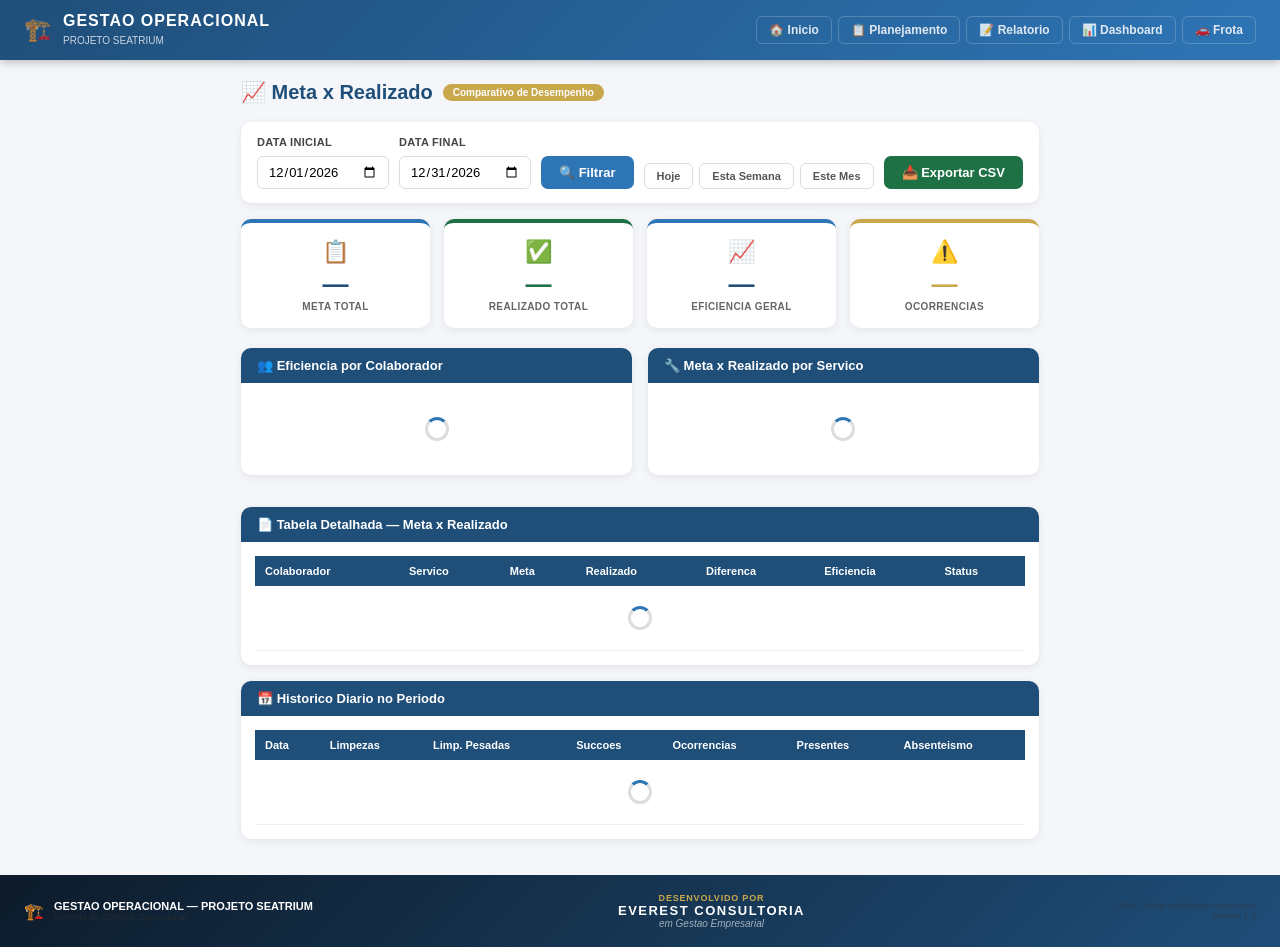
<file: comparativo.html>
<!DOCTYPE html>

<html lang="pt-BR">
<head>
<meta charset="utf-8"/>
<meta content="width=device-width,initial-scale=1.0" name="viewport"/>
<title>Meta x Realizado - Gestao Operacional Seatrium</title>
<link href="css/style.css" rel="stylesheet"/>
</head>
<body>
<header class="header">
<div class="header-logo">
<span style="font-size:22px">🏗️</span>
<div><h1>GESTAO OPERACIONAL</h1><span>PROJETO SEATRIUM</span></div>
</div>
<nav class="nav">
<a href="index.html">🏠 Inicio</a>
<a href="planejamento.html">📋 Planejamento</a>
<a href="registro.html">📝 Relatorio</a>
<a href="dashboard.html">📊 Dashboard</a>
<a href="frota.html">🚗 Frota</a>
</nav>
</header>
<div class="container">
<div class="page-title">📈 Meta x Realizado <span class="badge" style="background:#C9A84C">Comparativo de Desempenho</span></div>
<!-- FILTRO -->
<div class="filter-bar">
<div class="form-group"><label>Data Inicial</label><input id="dIni" type="date"/></div>
<div class="form-group"><label>Data Final</label><input id="dFim" type="date"/></div>
<button class="btn btn-primary" onclick="carregarComparativo()">🔍 Filtrar</button>
<div class="filter-shortcuts">
<button onclick="setHoje('dIni','dFim');carregarComparativo()">Hoje</button>
<button onclick="setEstaSemana('dIni','dFim');carregarComparativo()">Esta Semana</button>
<button onclick="setEsteMes('dIni','dFim');carregarComparativo()">Este Mes</button>
</div>
<button class="btn" onclick="exportarCSV()" style="background:#1E7145;color:#fff;margin-left:auto">📥 Exportar CSV</button>
</div>
<!-- KPI CARDS -->
<div class="cards" style="grid-template-columns:repeat(4,1fr)">
<div class="card"><div class="card-icon">📋</div><div class="card-value" id="cMetaTotal">—</div><div class="card-label">Meta Total</div></div>
<div class="card verde"><div class="card-icon">✅</div><div class="card-value" id="cRealTotal">—</div><div class="card-label">Realizado Total</div></div>
<div class="card" id="cEfCard"><div class="card-icon">📈</div><div class="card-value" id="cEfTotal">—</div><div class="card-label">Eficiencia Geral</div></div>
<div class="card amarelo"><div class="card-icon">⚠️</div><div class="card-value" id="cOcorrTotal">—</div><div class="card-label">Ocorrencias</div></div>
</div>
<div class="grid2">
<!-- POR COLABORADOR -->
<div class="section">
<div class="section-header">👥 Eficiencia por Colaborador</div>
<div class="section-body" id="painelColabs"><div class="loading"><div class="spinner"></div></div></div>
</div>
<!-- POR SERVICO -->
<div class="section">
<div class="section-header">🔧 Meta x Realizado por Servico</div>
<div class="section-body" id="painelServicos"><div class="loading"><div class="spinner"></div></div></div>
</div>
</div>
<!-- TABELA DETALHADA -->
<div class="section">
<div class="section-header">📄 Tabela Detalhada — Meta x Realizado</div>
<div class="section-body">
<div style="overflow-x:auto">
<table id="tabelaDetalhada">
<thead><tr><th>Colaborador</th><th>Servico</th><th>Meta</th><th>Realizado</th><th>Diferenca</th><th>Eficiencia</th><th>Status</th></tr></thead>
<tbody id="tbDetalhado"><tr><td class="loading" colspan="7"><div class="spinner"></div></td></tr></tbody>
</table>
</div>
</div>
</div>
<!-- HISTORICO DIARIO -->
<div class="section">
<div class="section-header">📅 Historico Diario no Periodo</div>
<div class="section-body"><div style="overflow-x:auto"><table><thead><tr><th>Data</th><th>Limpezas</th><th>Limp. Pesadas</th><th>Succoes</th><th>Ocorrencias</th><th>Presentes</th><th>Absenteismo</th></tr></thead><tbody id="tbHistDiario"><tr><td class="loading" colspan="7"><div class="spinner"></div></td></tr></tbody></table></div></div>
</div>
</div>
<footer class="footer-everest">
<div class="footer-inner">
<div style="display:flex;align-items:center;gap:10px"><span style="font-size:16px">🏗️</span><div><div style="color:#fff;font-weight:700;font-size:11px">GESTAO OPERACIONAL — PROJETO SEATRIUM</div><div style="font-size:9px;opacity:.6">Sistema de Controle Operacional</div></div></div>
<div style="text-align:center"><div style="color:#C9A84C;font-weight:700;font-size:9px;letter-spacing:.8px;text-transform:uppercase">Desenvolvido por</div><div style="color:#fff;font-weight:800;font-size:13px;letter-spacing:1.5px">EVEREST CONSULTORIA</div><div style="color:rgba(255,255,255,.6);font-size:10px;font-style:italic">em Gestao Empresarial</div></div>
<div style="text-align:right;font-size:9px;opacity:.5"><div>© 2026 Todos os direitos reservados</div><div>Versao 1.0</div></div>
</div>
</footer>
<script src="js/config.js"></script>
<script>
setEsteMes('dIni','dFim');
var dadosExport=[];

async function carregarComparativo(){
  var ini=document.getElementById('dIni').value,fim=document.getElementById('dFim').value;
  if(!ini||!fim)return;
  try{
    var [regs,ocorrs,efetivo,plan]=await Promise.all([
      apiGet('registros',{data_ini:ini,data_fim:fim}),
      apiGet('ocorrencias',{data_ini:ini,data_fim:fim}),
      apiGet('efetivo',{data_ini:ini,data_fim:fim}),
      apiGet('planejamento',{data_ini:ini,data_fim:fim})
    ]);
    var lr=Array.isArray(regs)?regs:[],lo=Array.isArray(ocorrs)?ocorrs:[],le=Array.isArray(efetivo)?efetivo:[],lp=Array.isArray(plan)?plan:[];

    // Mapa colaborador+servico
    var mapa={};
    lp.forEach(function(r){var k=(r.colaborador||'?')+'|'+(r.servico||'?');if(!mapa[k])mapa[k]={colaborador:r.colaborador,servico:r.servico,meta:0,realizado:0};mapa[k].meta+=(parseInt(r.meta)||0);});
    lr.forEach(function(r){var k=(r.colaborador||'?')+'|'+(r.servico||'?');if(!mapa[k])mapa[k]={colaborador:r.colaborador,servico:r.servico,meta:0,realizado:0};mapa[k].realizado+=(parseInt(r.quantidade)||0);});
    var rows=Object.values(mapa);
    dadosExport=rows;

    // Totais
    var totMeta=0,totReal=0;
    rows.forEach(function(r){totMeta+=r.meta;totReal+=r.realizado;});
    var efGeral=totMeta>0?Math.round(totReal/totMeta*100):0;
    document.getElementById('cMetaTotal').textContent=totMeta;
    document.getElementById('cRealTotal').textContent=totReal;
    document.getElementById('cEfTotal').textContent=efGeral+'%';
    document.getElementById('cOcorrTotal').textContent=lo.length;
    var efCard=document.getElementById('cEfCard');
    efCard.className='card '+(efGeral>=96?'verde':efGeral>=75?'amarelo':'vermelho');

    // Por colaborador
    var colabMap={};
    rows.forEach(function(r){var c=r.colaborador||'?';if(!colabMap[c])colabMap[c]={meta:0,realizado:0};colabMap[c].meta+=r.meta;colabMap[c].realizado+=r.realizado;});
    var colabArr=Object.entries(colabMap).sort(function(a,b){var ea=a[1].meta>0?a[1].realizado/a[1].meta:1,eb=b[1].meta>0?b[1].realizado/b[1].meta:1;return eb-ea;});
    document.getElementById('painelColabs').innerHTML=colabArr.length>0?colabArr.map(function(e){
      var c=e[0],d=e[1];var ef=d.meta>0?Math.round(d.realizado/d.meta*100):100;
      var cls=ef>=96?'verde':ef>=75?'amarelo':'vermelho';
      return '<div style="margin-bottom:12px"><div style="display:flex;justify-content:space-between;font-size:12px;font-weight:700;margin-bottom:3px"><span>'+c+'</span><span style="color:#666">'+d.realizado+'/'+(d.meta||'—')+' &nbsp;<strong style="color:'+(ef>=96?'#1E7145':ef>=75?'#C9A84C':'#C00000')+'">'+ef+'%</strong></span></div><div class="progress-wrap"><div class="progress-bar '+cls+'" style="width:'+Math.min(ef,100)+'%"></div></div></div>';
    }).join(''):'<div class="empty">Sem dados no periodo</div>';

    // Por servico
    var servMap={};
    rows.forEach(function(r){var s=r.servico||'?';if(!servMap[s])servMap[s]={meta:0,realizado:0};servMap[s].meta+=r.meta;servMap[s].realizado+=r.realizado;});
    var servArr=Object.entries(servMap);
    document.getElementById('painelServicos').innerHTML=servArr.length>0?servArr.map(function(e){
      var s=e[0],d=e[1];var ef=d.meta>0?Math.round(d.realizado/d.meta*100):100;
      var cls=ef>=96?'verde':ef>=75?'amarelo':'vermelho';
      return '<div style="margin-bottom:12px"><div style="display:flex;justify-content:space-between;font-size:12px;font-weight:700;margin-bottom:3px"><span>'+s+'</span><span style="color:#666">'+d.realizado+'/'+(d.meta||'—')+' &nbsp;<strong style="color:'+(ef>=96?'#1E7145':ef>=75?'#C9A84C':'#C00000')+'">'+ef+'%</strong></span></div><div class="progress-wrap"><div class="progress-bar '+cls+'" style="width:'+Math.min(ef,100)+'%"></div></div></div>';
    }).join(''):'<div class="empty">Sem dados no periodo</div>';

    // Tabela detalhada
    document.getElementById('tbDetalhado').innerHTML=rows.length>0?rows.map(function(r){
      var ef=r.meta>0?Math.round(r.realizado/r.meta*100):100;
      var dif=r.realizado-r.meta;
      var cls=ef>=96?'badge-ok':ef>=75?'badge-warn':'badge-err';
      var txt=ef>=96?'&#10004; NA META':ef>=75?'&#9888; ATENCAO':'&#10006; ABAIXO DA META';
      return '<tr><td><strong>'+(r.colaborador||'—')+'</strong></td><td>'+(r.servico||'—')+'</td><td style="text-align:center">'+r.meta+'</td><td style="text-align:center;font-weight:700;color:#1E7145">'+r.realizado+'</td><td style="text-align:center;font-weight:700;color:'+(dif>=0?'#1E7145':'#C00000')+'">'+(dif>=0?'+':'')+dif+'</td><td style="text-align:center;font-weight:700;color:'+(ef>=96?'#1E7145':ef>=75?'#C9A84C':'#C00000')+'">'+ef+'%</td><td><span class="'+cls+'">'+txt+'</span></td></tr>';
    }).join(''):'<tr><td colspan="7" class="empty">Sem dados no periodo</td></tr>';

    // Historico diario
    var datas=[...new Set([...lr.map(function(r){return r.data?r.data.split('T')[0]:''}),
                           ...lo.map(function(r){return r.data?r.data.split('T')[0]:''}),
                           ...le.map(function(r){return r.data?r.data.split('T')[0]:''})])].filter(Boolean).sort();
    document.getElementById('tbHistDiario').innerHTML=datas.length>0?datas.map(function(dia){
      var rDia=lr.filter(function(r){return r.data&&r.data.split('T')[0]===dia;});
      var oDia=lo.filter(function(r){return r.data&&r.data.split('T')[0]===dia;});
      var eDia=le.filter(function(r){return r.data&&r.data.split('T')[0]===dia;});
      var l=0,lp2=0,s=0,prev=0,pres=0,falt=0;
      rDia.forEach(function(r){if(r.servico==='Limpeza')l+=(parseInt(r.quantidade)||0);if(r.servico==='Limpeza Pesada')lp2+=(parseInt(r.quantidade)||0);if(r.servico==='Succao')s+=(parseInt(r.quantidade)||0);});
      eDia.forEach(function(r){prev+=(parseInt(r.previstos)||0);pres+=(parseInt(r.presentes)||0);falt+=(parseInt(r.faltas)||0);});
      var abs=prev>0?(falt/prev*100).toFixed(1)+'%':'—';
      return '<tr><td>'+fmtData(dia)+'</td><td style="text-align:center;font-weight:700;color:#1E7145">'+l+'</td><td style="text-align:center;font-weight:700;color:#2E75B6">'+lp2+'</td><td style="text-align:center">'+s+'</td><td style="text-align:center;color:'+(oDia.length>0?'#C00000':'#999')+'">'+oDia.length+'</td><td style="text-align:center">'+pres+'</td><td style="text-align:center;color:'+(parseFloat(abs)>3?'#C00000':'#1E7145')+'">'+abs+'</td></tr>';
    }).join(''):'<tr><td colspan="7" class="empty">Sem dados no periodo</td></tr>';

  }catch(e){console.error(e);}
}

function exportarCSV(){
  if(!dadosExport.length){alert('Sem dados para exportar.');return;}
  var csv='Colaborador,Servico,Meta,Realizado,Eficiencia\n';
  dadosExport.forEach(function(r){var ef=r.meta>0?Math.round(r.realizado/r.meta*100):100;csv+='"'+(r.colaborador||'')+'","'+(r.servico||'')+'",'+r.meta+','+r.realizado+','+ef+'%\n';});
  var blob=new Blob([csv],{type:'text/csv;charset=utf-8;'});
  var url=URL.createObjectURL(blob);
  var a=document.createElement('a');a.href=url;a.download='meta_realizado.csv';a.click();URL.revokeObjectURL(url);
}

carregarComparativo();
</script>
</body>
</html>
</file>
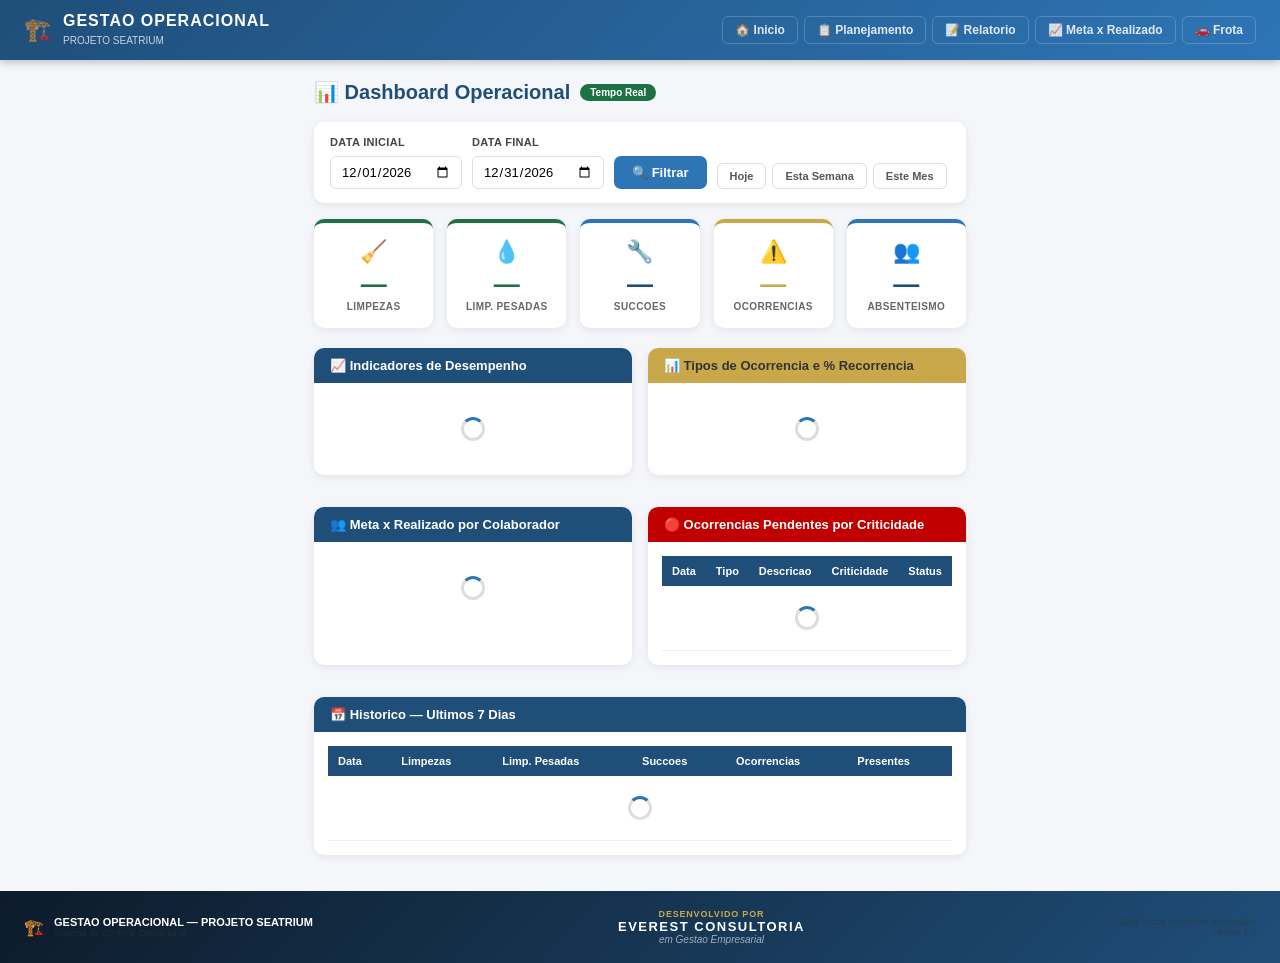
<file: dashboard.html>
<!DOCTYPE html>

<html lang="pt-BR">
<head>
<meta charset="utf-8"/>
<meta content="width=device-width,initial-scale=1.0" name="viewport"/>
<title>Dashboard - Gestao Operacional Seatrium</title>
<link href="css/style.css" rel="stylesheet"/>
</head>
<body>
<header class="header">
<div class="header-logo">
<span style="font-size:22px">🏗️</span>
<div><h1>GESTAO OPERACIONAL</h1><span>PROJETO SEATRIUM</span></div>
</div>
<nav class="nav">
<a href="index.html">🏠 Inicio</a>
<a href="planejamento.html">📋 Planejamento</a>
<a href="registro.html">📝 Relatorio</a>
<a href="comparativo.html">📈 Meta x Realizado</a>
<a href="frota.html">🚗 Frota</a>
</nav>
</header>
<div class="container">
<div class="page-title">📊 Dashboard Operacional <span class="badge" style="background:#1E7145">Tempo Real</span></div>
<!-- FILTRO -->
<div class="filter-bar">
<div class="form-group"><label>Data Inicial</label><input id="dIni" type="date"/></div>
<div class="form-group"><label>Data Final</label><input id="dFim" type="date"/></div>
<button class="btn btn-primary" onclick="carregarDados()">🔍 Filtrar</button>
<div class="filter-shortcuts">
<button onclick="setHoje('dIni','dFim');carregarDados()">Hoje</button>
<button onclick="setEstaSemana('dIni','dFim');carregarDados()">Esta Semana</button>
<button onclick="setEsteMes('dIni','dFim');carregarDados()">Este Mes</button>
</div>
</div>
<!-- KPI CARDS -->
<div class="cards" style="grid-template-columns:repeat(5,1fr)">
<div class="card verde"><div class="card-icon">🧹</div><div class="card-value" id="kLimp">—</div><div class="card-label">Limpezas</div></div>
<div class="card verde"><div class="card-icon">💧</div><div class="card-value" id="kLimpP">—</div><div class="card-label">Limp. Pesadas</div></div>
<div class="card"><div class="card-icon">🔧</div><div class="card-value" id="kSucc">—</div><div class="card-label">Succoes</div></div>
<div class="card amarelo"><div class="card-icon">⚠️</div><div class="card-value" id="kOcorr">—</div><div class="card-label">Ocorrencias</div></div>
<div class="card"><div class="card-icon">👥</div><div class="card-value" id="kAbs">—</div><div class="card-label">Absenteismo</div></div>
</div>
<div class="grid2">
<!-- KPIs DETALHADOS -->
<div class="section">
<div class="section-header">📈 Indicadores de Desempenho</div>
<div class="section-body" id="painelKpis"><div class="loading"><div class="spinner"></div></div></div>
</div>
<!-- TIPOS DE OCORRENCIA -->
<div class="section">
<div class="section-header amarelo">📊 Tipos de Ocorrencia e % Recorrencia</div>
<div class="section-body" id="painelTiposOcorr"><div class="loading"><div class="spinner"></div></div></div>
</div>
</div>
<div class="grid2">
<!-- META x REALIZADO POR COLABORADOR -->
<div class="section">
<div class="section-header">👥 Meta x Realizado por Colaborador</div>
<div class="section-body" id="painelColabs"><div class="loading"><div class="spinner"></div></div></div>
</div>
<!-- OCORRENCIAS PENDENTES -->
<div class="section">
<div class="section-header vermelho">🔴 Ocorrencias Pendentes por Criticidade</div>
<div class="section-body"><div style="overflow-x:auto"><table><thead><tr><th>Data</th><th>Tipo</th><th>Descricao</th><th>Criticidade</th><th>Status</th></tr></thead><tbody id="tbOcorrPend"><tr><td class="loading" colspan="5"><div class="spinner"></div></td></tr></tbody></table></div></div>
</div>
</div>
<!-- HISTORICO 7 DIAS -->
<div class="section">
<div class="section-header">📅 Historico — Ultimos 7 Dias</div>
<div class="section-body"><div style="overflow-x:auto"><table><thead><tr><th>Data</th><th>Limpezas</th><th>Limp. Pesadas</th><th>Succoes</th><th>Ocorrencias</th><th>Presentes</th></tr></thead><tbody id="tbHistorico"><tr><td class="loading" colspan="6"><div class="spinner"></div></td></tr></tbody></table></div></div>
</div>
</div>
<footer class="footer-everest">
<div class="footer-inner">
<div style="display:flex;align-items:center;gap:10px"><span style="font-size:16px">🏗️</span><div><div style="color:#fff;font-weight:700;font-size:11px">GESTAO OPERACIONAL — PROJETO SEATRIUM</div><div style="font-size:9px;opacity:.6">Sistema de Controle Operacional</div></div></div>
<div style="text-align:center"><div style="color:#C9A84C;font-weight:700;font-size:9px;letter-spacing:.8px;text-transform:uppercase">Desenvolvido por</div><div style="color:#fff;font-weight:800;font-size:13px;letter-spacing:1.5px">EVEREST CONSULTORIA</div><div style="color:rgba(255,255,255,.6);font-size:10px;font-style:italic">em Gestao Empresarial</div></div>
<div style="text-align:right;font-size:9px;opacity:.5"><div>© 2026 Todos os direitos reservados</div><div>Versao 1.0</div></div>
</div>
</footer>
<script src="js/config.js"></script>
<script>
setEsteMes('dIni','dFim');

async function carregarDados(){
  var ini=document.getElementById('dIni').value,fim=document.getElementById('dFim').value;
  if(!ini||!fim)return;
  try{
    var [regs,ocorrs,efetivo,plan]=await Promise.all([
      apiGet('registros',{data_ini:ini,data_fim:fim}),
      apiGet('ocorrencias',{data_ini:ini,data_fim:fim}),
      apiGet('efetivo',{data_ini:ini,data_fim:fim}),
      apiGet('planejamento',{data_ini:ini,data_fim:fim})
    ]);
    var lr=Array.isArray(regs)?regs:[],lo=Array.isArray(ocorrs)?ocorrs:[],le=Array.isArray(efetivo)?efetivo:[],lp=Array.isArray(plan)?plan:[];

    // Totais
    var totLimp=0,totLP=0,totSucc=0,totPrev=0,totPres=0,totFalt=0;
    lr.forEach(function(r){if(r.servico==='Limpeza')totLimp+=(parseInt(r.quantidade)||0);if(r.servico==='Limpeza Pesada')totLP+=(parseInt(r.quantidade)||0);if(r.servico==='Succao')totSucc+=(parseInt(r.quantidade)||0);});
    le.forEach(function(r){totPrev+=(parseInt(r.previstos)||0);totPres+=(parseInt(r.presentes)||0);totFalt+=(parseInt(r.faltas)||0);});
    var abs=totPrev>0?(totFalt/totPrev*100).toFixed(1)+'%':'0%';

    document.getElementById('kLimp').textContent=totLimp;
    document.getElementById('kLimpP').textContent=totLP;
    document.getElementById('kSucc').textContent=totSucc;
    document.getElementById('kOcorr').textContent=lo.length;
    document.getElementById('kAbs').textContent=abs;

    // KPIs
    var dias=Math.max(1,Math.round((new Date(fim)-new Date(ini))/(1000*60*60*24))+1);
    var metaLimp=dias*2*2,metaSucc=dias*2*2;
    function kpiRow(label,val,meta,menor){
      var ef=meta>0?Math.round(val/meta*100):0;
      var ok=menor?(val<=meta):(ef>=96);
      var cls=ok?'badge-ok':(ef>=75?'badge-warn':'badge-err');
      var txt=ok?'&#10004; NA META':'&#10006; ABAIXO DA META';
      return '<div class="kpi-row"><span class="kpi-label">'+label+'</span><span class="kpi-val">'+val+'</span><span class="kpi-meta">Meta: '+meta+'</span><span class="kpi-status"><span class="'+cls+'">'+txt+'</span></span></div>';
    }
    document.getElementById('painelKpis').innerHTML=
      kpiRow('Total Limpezas',totLimp,metaLimp,false)+
      kpiRow('Total Limp. Pesadas',totLP,Math.round(metaLimp/2),false)+
      kpiRow('Total Succoes',totSucc,metaSucc,false)+
      kpiRow('Total Ocorrencias',lo.length,dias*1,true)+
      '<div class="kpi-row"><span class="kpi-label">Absenteismo</span><span class="kpi-val">'+abs+'</span><span class="kpi-meta">Meta: &le;3%</span><span class="kpi-status"><span class="'+(parseFloat(abs)<=3?'badge-ok':'badge-err')+'">'+(parseFloat(abs)<=3?'&#10004; NA META':'&#10006; ABAIXO DA META')+'</span></span></div>';

    // Tipos de ocorrencia
    var tipoMap={};
    lo.forEach(function(r){var t=r.tipo||'Outros';tipoMap[t]=(tipoMap[t]||0)+1;});
    var tipoArr=Object.entries(tipoMap).sort(function(a,b){return b[1]-a[1];});
    var totalOc=lo.length||1;
    document.getElementById('painelTiposOcorr').innerHTML=tipoArr.length>0?tipoArr.map(function(t){
      var pct=Math.round(t[1]/totalOc*100);
      var cls=pct>=30?'vermelho':pct>=15?'amarelo':'verde';
      return '<div style="margin-bottom:10px"><div style="display:flex;justify-content:space-between;font-size:12px;font-weight:600;margin-bottom:3px"><span>'+t[0]+'</span><span style="color:#666">'+t[1]+' ('+pct+'%)</span></div><div class="progress-wrap"><div class="progress-bar '+cls+'" style="width:'+pct+'%"></div></div></div>';
    }).join(''):'<div class="empty">Nenhuma ocorrencia no periodo</div>';

    // Por colaborador
    var colabMap={};
    lp.forEach(function(r){var c=r.colaborador||'?';if(!colabMap[c])colabMap[c]={meta:0,realizado:0};colabMap[c].meta+=(parseInt(r.meta)||0);});
    lr.forEach(function(r){var c=r.colaborador||'?';if(!colabMap[c])colabMap[c]={meta:0,realizado:0};colabMap[c].realizado+=(parseInt(r.quantidade)||0);});
    var colabArr=Object.entries(colabMap).sort(function(a,b){return b[1].realizado-a[1].realizado;});
    document.getElementById('painelColabs').innerHTML=colabArr.length>0?colabArr.map(function(e){
      var c=e[0],d=e[1];var ef=d.meta>0?Math.round(d.realizado/d.meta*100):100;
      var cls=ef>=96?'verde':ef>=75?'amarelo':'vermelho';
      return '<div style="margin-bottom:10px"><div style="display:flex;justify-content:space-between;font-size:12px;font-weight:700;margin-bottom:3px"><span>'+c+'</span><span style="color:#666">'+d.realizado+'/'+(d.meta||'—')+' ('+ef+'%)</span></div><div class="progress-wrap"><div class="progress-bar '+cls+'" style="width:'+Math.min(ef,100)+'%"></div></div></div>';
    }).join(''):'<div class="empty">Sem dados no periodo</div>';

    // Ocorrencias pendentes
    var pend=lo.filter(function(r){return r.status!=='Resolvida';}).sort(function(a,b){var ord={Critica:0,Alta:1,Media:2,Baixa:3};return (ord[a.criticidade]||9)-(ord[b.criticidade]||9);});
    document.getElementById('tbOcorrPend').innerHTML=pend.length>0?pend.map(function(r){var cc=r.criticidade==='Critica'||r.criticidade==='Alta'?'badge-err':r.criticidade==='Media'?'badge-warn':'badge-ok';var sc=r.status==='Em Andamento'?'badge-warn':'badge-err';return '<tr><td>'+fmtData(r.data)+'</td><td>'+(r.tipo||'—')+'</td><td style="max-width:180px;overflow:hidden;text-overflow:ellipsis;white-space:nowrap">'+(r.descricao||'—')+'</td><td><span class="'+cc+'">'+(r.criticidade||'—')+'</span></td><td><span class="'+sc+'">'+(r.status||'—')+'</span></td></tr>';}).join(''):'<tr><td colspan="5" style="text-align:center;padding:14px;color:#1E7145;font-weight:600">&#10003; Nenhuma ocorrencia pendente</td></tr>';

    // Historico 7 dias
    var hoje=new Date(),dias7=[];
    for(var i=6;i>=0;i--){var d=new Date(hoje);d.setDate(hoje.getDate()-i);dias7.push(d.toISOString().split('T')[0]);}
    document.getElementById('tbHistorico').innerHTML=dias7.map(function(dia){
      var rDia=lr.filter(function(r){return r.data&&r.data.split('T')[0]===dia;});
      var oDia=lo.filter(function(r){return r.data&&r.data.split('T')[0]===dia;});
      var eDia=le.filter(function(r){return r.data&&r.data.split('T')[0]===dia;});
      var l=0,lp2=0,s=0,pres=0;
      rDia.forEach(function(r){if(r.servico==='Limpeza')l+=(parseInt(r.quantidade)||0);if(r.servico==='Limpeza Pesada')lp2+=(parseInt(r.quantidade)||0);if(r.servico==='Succao')s+=(parseInt(r.quantidade)||0);});
      eDia.forEach(function(r){pres+=(parseInt(r.presentes)||0);});
      var temDados=l>0||lp2>0||s>0||oDia.length>0||pres>0;
      return '<tr style="'+(temDados?'':'opacity:.4')+'">'+'<td>'+fmtData(dia)+'</td><td style="text-align:center;font-weight:700;color:#1E7145">'+l+'</td><td style="text-align:center;font-weight:700;color:#2E75B6">'+lp2+'</td><td style="text-align:center">'+s+'</td><td style="text-align:center;color:'+(oDia.length>0?'#C00000':'#999')+'">'+oDia.length+'</td><td style="text-align:center">'+pres+'</td></tr>';
    }).join('');

  }catch(e){console.error(e);}
}

carregarDados();
</script>
</body>
</html>
</file>
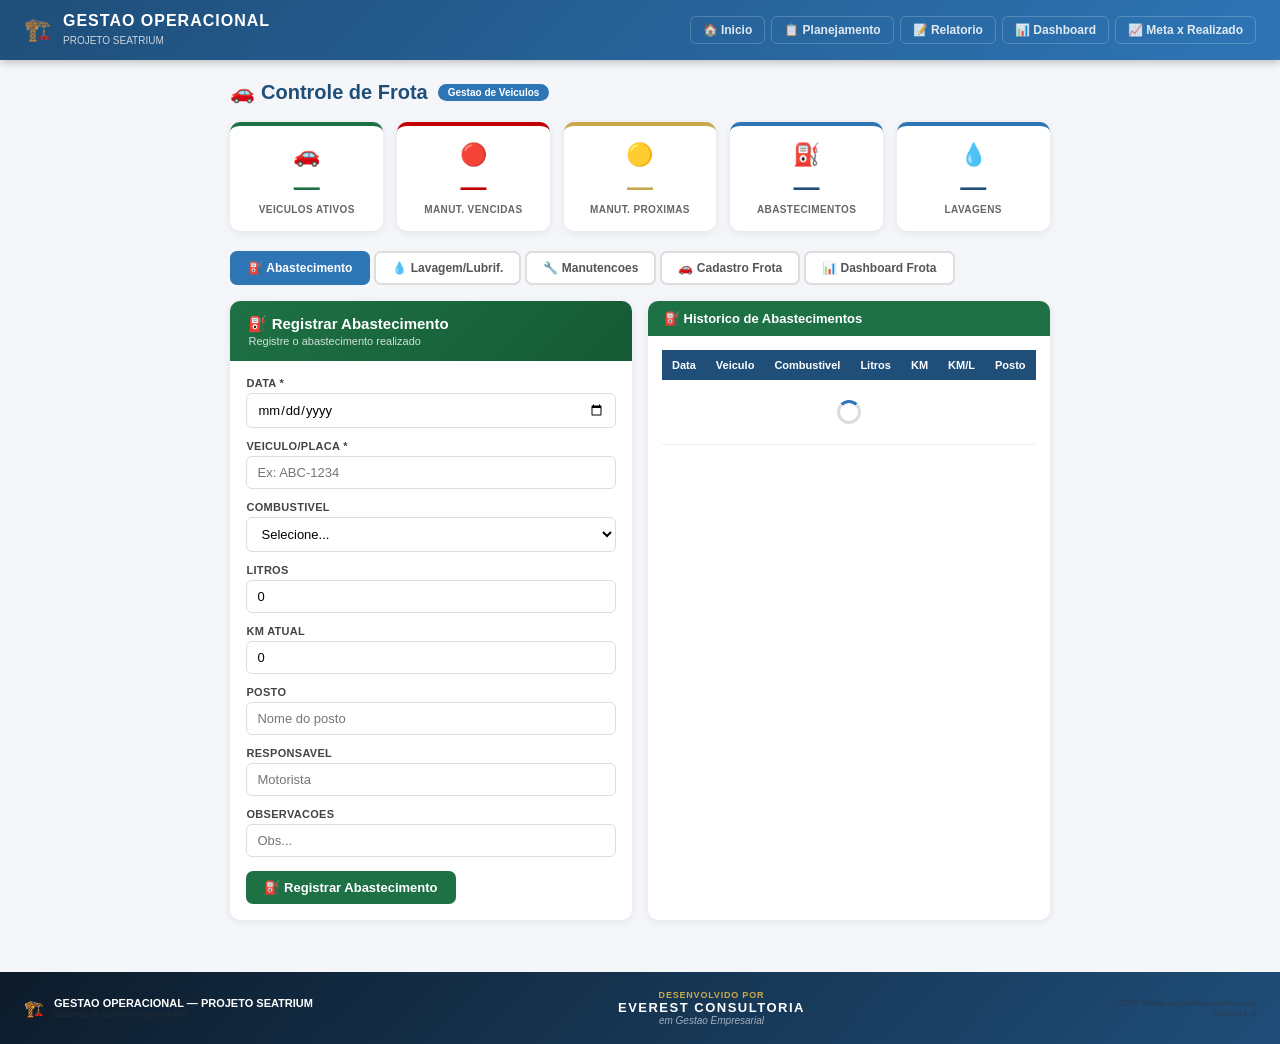
<file: frota.html>
<!DOCTYPE html>

<html lang="pt-BR">
<head>
<meta charset="utf-8"/>
<meta content="width=device-width,initial-scale=1.0" name="viewport"/>
<title>Controle de Frota - Gestao Operacional Seatrium</title>
<link href="css/style.css" rel="stylesheet"/>
</head>
<body>
<header class="header">
<div class="header-logo">
<span style="font-size:22px">🏗️</span>
<div><h1>GESTAO OPERACIONAL</h1><span>PROJETO SEATRIUM</span></div>
</div>
<nav class="nav">
<a href="index.html">🏠 Inicio</a>
<a href="planejamento.html">📋 Planejamento</a>
<a href="registro.html">📝 Relatorio</a>
<a href="dashboard.html">📊 Dashboard</a>
<a href="comparativo.html">📈 Meta x Realizado</a>
</nav>
</header>
<div class="container">
<div class="page-title">🚗 Controle de Frota <span class="badge" style="background:#2E75B6">Gestao de Veiculos</span></div>
<div id="alerta"></div>
<!-- KPI CARDS -->
<div class="cards" style="grid-template-columns:repeat(5,1fr)">
<div class="card verde"><div class="card-icon">🚗</div><div class="card-value" id="dVeicAtivos">—</div><div class="card-label">Veiculos Ativos</div></div>
<div class="card vermelho"><div class="card-icon">🔴</div><div class="card-value" id="dManutVenc">—</div><div class="card-label">Manut. Vencidas</div></div>
<div class="card amarelo"><div class="card-icon">🟡</div><div class="card-value" id="dManutProx">—</div><div class="card-label">Manut. Proximas</div></div>
<div class="card"><div class="card-icon">⛽</div><div class="card-value" id="dTotalAbast">—</div><div class="card-label">Abastecimentos</div></div>
<div class="card"><div class="card-icon">💧</div><div class="card-value" id="dLavagens">—</div><div class="card-label">Lavagens</div></div>
</div>
<!-- TABS PRINCIPAIS -->
<div class="tabs">
<button class="tab-btn active" onclick="showMainTab('tAbast',this)">⛽ Abastecimento</button>
<button class="tab-btn" onclick="showMainTab('tLavagem',this)">💧 Lavagem/Lubrif.</button>
<button class="tab-btn" onclick="showMainTab('tManut',this)">🔧 Manutencoes</button>
<button class="tab-btn" onclick="showMainTab('tCadastro',this)">🚗 Cadastro Frota</button>
<button class="tab-btn" onclick="showMainTab('tDashFrota',this)">📊 Dashboard Frota</button>
</div>
<!-- ABASTECIMENTO -->
<div class="tab-content active" id="tAbast">
<div class="grid2">
<div class="form-card">
<div class="form-header" style="background:linear-gradient(135deg,#1E7145,#155a35)"><h2>⛽ Registrar Abastecimento</h2><p>Registre o abastecimento realizado</p></div>
<div class="form-body">
<div class="form-grid">
<div class="form-group"><label>Data *</label><input id="aData" type="date"/></div>
<div class="form-group"><label>Veiculo/Placa *</label><input id="aVeiculo" placeholder="Ex: ABC-1234" type="text"/></div>
<div class="form-group"><label>Combustivel</label><select id="aCombust"><option value="">Selecione...</option><option>Diesel</option><option>Gasolina</option><option>Etanol</option><option>GNV</option><option>Flex (Gasolina)</option><option>Flex (Etanol)</option></select></div>
<div class="form-group"><label>Litros</label><input id="aLitros" min="0" step="0.1" type="number" value="0"/></div>
<div class="form-group"><label>KM Atual</label><input id="aKm" min="0" type="number" value="0"/></div>
<div class="form-group"><label>Posto</label><input id="aPosto" placeholder="Nome do posto" type="text"/></div>
<div class="form-group"><label>Responsavel</label><input id="aResp" placeholder="Motorista" type="text"/></div>
<div class="form-group"><label>Observacoes</label><input id="aObs" placeholder="Obs..." type="text"/></div>
</div>
<div class="btn-group"><button class="btn btn-success" onclick="salvarAbast()">⛽ Registrar Abastecimento</button></div>
</div>
</div>
<div class="section">
<div class="section-header verde">⛽ Historico de Abastecimentos</div>
<div class="section-body"><div style="overflow-x:auto"><table><thead><tr><th>Data</th><th>Veiculo</th><th>Combustivel</th><th>Litros</th><th>KM</th><th>KM/L</th><th>Posto</th></tr></thead><tbody id="tbAbast"><tr><td class="loading" colspan="7"><div class="spinner"></div></td></tr></tbody></table></div></div>
</div>
</div>
</div>
<!-- LAVAGEM -->
<div class="tab-content" id="tLavagem">
<div class="tabs" style="margin-bottom:14px">
<button class="tab-btn active" onclick="showSubTab('tLavPlan',this,'lavSub')">📋 Planejamento</button>
<button class="tab-btn" onclick="showSubTab('tLavReal',this,'lavSub')">✓ Realizado</button>
<button class="tab-btn" onclick="showSubTab('tLavComp',this,'lavSub')">📈 Previsto x Realizado</button>
</div>
<div class="tab-content lavSub active" id="tLavPlan">
<div class="form-card">
<div class="form-header" style="background:linear-gradient(135deg,#2E75B6,#1F4E79)"><h2>📋 Planejar Lavagem/Lubrificacao</h2><p>Defina o planejamento previsto</p></div>
<div class="form-body">
<div class="form-grid">
<div class="form-group"><label>Veiculo/Placa *</label><input id="lpVeiculo" placeholder="Ex: ABC-1234" type="text"/></div>
<div class="form-group"><label>Tipo de Servico</label><select id="lpTipo"><option value="">Selecione...</option><option>Lavagem Simples</option><option>Lavagem Completa</option><option>Lavagem Motor</option><option>Lubrificacao</option><option>Lavagem + Lubrificacao</option><option>Polimento</option><option>Higienizacao Interna</option></select></div>
<div class="form-group"><label>Data Prevista *</label><input id="lpDataPrev" type="date"/></div>
<div class="form-group"><label>Responsavel</label><input id="lpResp" placeholder="Responsavel" type="text"/></div>
<div class="form-group"><label>Observacoes</label><input id="lpObs" placeholder="Obs..." type="text"/></div>
</div>
<div class="btn-group"><button class="btn btn-primary" onclick="salvarLavPlan()">📋 Salvar Planejamento</button></div>
</div>
</div>
<div class="section"><div class="section-header">📋 Lavagens Planejadas</div><div class="section-body"><div style="overflow-x:auto"><table><thead><tr><th>Veiculo</th><th>Tipo</th><th>Data Prevista</th><th>Responsavel</th><th>Status</th></tr></thead><tbody id="tbLavPlan"><tr><td class="loading" colspan="5"><div class="spinner"></div></td></tr></tbody></table></div></div></div>
</div>
<div class="tab-content lavSub" id="tLavReal">
<div class="form-card">
<div class="form-header" style="background:linear-gradient(135deg,#1E7145,#155a35)"><h2>✓ Registrar Lavagem Realizada</h2><p>Registre o que foi efetivamente realizado</p></div>
<div class="form-body">
<div class="form-grid">
<div class="form-group"><label>Veiculo/Placa *</label><input id="lrVeiculo" placeholder="Ex: ABC-1234" type="text"/></div>
<div class="form-group"><label>Tipo de Servico</label><select id="lrTipo"><option value="">Selecione...</option><option>Lavagem Simples</option><option>Lavagem Completa</option><option>Lavagem Motor</option><option>Lubrificacao</option><option>Lavagem + Lubrificacao</option><option>Polimento</option><option>Higienizacao Interna</option></select></div>
<div class="form-group"><label>Data Realizada *</label><input id="lrDataReal" type="date"/></div>
<div class="form-group"><label>Proxima Previsao</label><input id="lrProxima" type="date"/></div>
<div class="form-group"><label>Responsavel</label><input id="lrResp" placeholder="Responsavel" type="text"/></div>
<div class="form-group"><label>Observacoes</label><input id="lrObs" placeholder="Obs..." type="text"/></div>
</div>
<div class="btn-group"><button class="btn btn-success" onclick="salvarLavReal()">✓ Registrar Realizado</button></div>
</div>
</div>
<div class="section"><div class="section-header verde">✓ Lavagens Realizadas</div><div class="section-body"><div style="overflow-x:auto"><table><thead><tr><th>Veiculo</th><th>Tipo</th><th>Data Realizada</th><th>Proxima</th><th>Responsavel</th></tr></thead><tbody id="tbLavReal"><tr><td class="loading" colspan="5"><div class="spinner"></div></td></tr></tbody></table></div></div></div>
</div>
<div class="tab-content lavSub" id="tLavComp">
<div class="section"><div class="section-header">📈 Previsto x Realizado — Lavagem/Lubrificacao</div><div class="section-body"><div style="overflow-x:auto"><table><thead><tr><th>Veiculo</th><th>Tipo</th><th>Data Prevista</th><th>Data Realizada</th><th>Proxima</th><th>Status</th></tr></thead><tbody id="tbLavComp"><tr><td class="loading" colspan="6"><div class="spinner"></div></td></tr></tbody></table></div></div></div>
</div>
</div>
<!-- MANUTENCAO -->
<div class="tab-content" id="tManut">
<div class="tabs" style="margin-bottom:14px">
<button class="tab-btn active" onclick="showSubTab('tMPlan',this,'manutSub')">📋 Planejamento</button>
<button class="tab-btn" onclick="showSubTab('tMReal',this,'manutSub')">✓ Realizado</button>
<button class="tab-btn" onclick="showSubTab('tMComp',this,'manutSub')">📈 Previsto x Realizado</button>
</div>
<div class="tab-content manutSub active" id="tMPlan">
<div class="form-card">
<div class="form-header" style="background:linear-gradient(135deg,#C55A11,#a04a0e)"><h2>📋 Planejar Manutencao</h2><p>Defina a manutencao prevista</p></div>
<div class="form-body">
<div class="form-grid">
<div class="form-group"><label>Veiculo/Placa *</label><input id="mpVeiculo" placeholder="Ex: ABC-1234" type="text"/></div>
<div class="form-group"><label>Tipo *</label><select id="mpTipo"><option value="">Selecione...</option><option>Preventiva</option><option>Revisao Geral</option><option>Troca de Oleo</option><option>Troca de Filtro</option><option>Troca de Pneu</option><option>Freios</option><option>Eletrica</option><option>Funilaria/Pintura</option><option>Suspensao</option><option>Transmissao</option><option>Outros</option></select></div>
<div class="form-group"><label>Descricao *</label><input id="mpDesc" placeholder="Descreva a manutencao" type="text"/></div>
<div class="form-group"><label>KM Previsto</label><input id="mpKmPrev" min="0" type="number" value="0"/></div>
<div class="form-group"><label>Data Prevista *</label><input id="mpDataPrev" type="date"/></div>
<div class="form-group"><label>Responsavel</label><input id="mpResp" placeholder="Mecanico/Responsavel" type="text"/></div>
</div>
<div class="btn-group"><button class="btn btn-warning" onclick="salvarMPlan()">📋 Salvar Planejamento</button></div>
</div>
</div>
<div class="section"><div class="section-header amarelo">📋 Manutencoes Planejadas</div><div class="section-body"><div style="overflow-x:auto"><table><thead><tr><th>Veiculo</th><th>Tipo</th><th>Descricao</th><th>KM Prev.</th><th>Data Prev.</th><th>Responsavel</th><th>Status</th></tr></thead><tbody id="tbMPlan"><tr><td class="loading" colspan="7"><div class="spinner"></div></td></tr></tbody></table></div></div></div>
</div>
<div class="tab-content manutSub" id="tMReal">
<div class="form-card">
<div class="form-header" style="background:linear-gradient(135deg,#1E7145,#155a35)"><h2>✓ Registrar Manutencao Realizada</h2><p>Registre o que foi efetivamente executado</p></div>
<div class="form-body">
<div class="form-grid">
<div class="form-group"><label>Veiculo/Placa *</label><input id="mrVeiculo" placeholder="Ex: ABC-1234" type="text"/></div>
<div class="form-group"><label>Tipo *</label><select id="mrTipo"><option value="">Selecione...</option><option>Preventiva</option><option>Corretiva</option><option>Revisao Geral</option><option>Troca de Oleo</option><option>Troca de Filtro</option><option>Troca de Pneu</option><option>Freios</option><option>Eletrica</option><option>Funilaria/Pintura</option><option>Suspensao</option><option>Transmissao</option><option>Outros</option></select></div>
<div class="form-group"><label>Descricao *</label><input id="mrDesc" placeholder="Descreva o que foi feito" type="text"/></div>
<div class="form-group"><label>KM Realizado</label><input id="mrKmReal" min="0" type="number" value="0"/></div>
<div class="form-group"><label>Data Realizada *</label><input id="mrDataReal" type="date"/></div>
<div class="form-group"><label>Proxima Manut. (KM)</label><input id="mrProxKm" min="0" type="number" value="0"/></div>
<div class="form-group"><label>Proxima Manut. (Data)</label><input id="mrProxData" type="date"/></div>
<div class="form-group"><label>Responsavel</label><input id="mrResp" placeholder="Mecanico/Responsavel" type="text"/></div>
</div>
<div class="btn-group"><button class="btn btn-success" onclick="salvarMReal()">✓ Registrar Realizado</button></div>
</div>
</div>
<div class="section"><div class="section-header verde">✓ Manutencoes Realizadas</div><div class="section-body"><div style="overflow-x:auto"><table><thead><tr><th>Veiculo</th><th>Tipo</th><th>Descricao</th><th>KM Real.</th><th>Data Real.</th><th>Prox. KM</th><th>Prox. Data</th><th>Responsavel</th></tr></thead><tbody id="tbMReal"><tr><td class="loading" colspan="8"><div class="spinner"></div></td></tr></tbody></table></div></div></div>
</div>
<div class="tab-content manutSub" id="tMComp">
<div class="section"><div class="section-header">📈 Previsto x Realizado — Manutencoes</div><div class="section-body"><div style="overflow-x:auto"><table><thead><tr><th>Veiculo</th><th>Tipo</th><th>Descricao</th><th>KM Prev.</th><th>Data Prev.</th><th>KM Real.</th><th>Data Real.</th><th>Prox. Data</th><th>Status</th></tr></thead><tbody id="tbMComp"><tr><td class="loading" colspan="9"><div class="spinner"></div></td></tr></tbody></table></div></div></div>
</div>
</div>
<!-- CADASTRO -->
<div class="tab-content" id="tCadastro">
<div class="form-card">
<div class="form-header"><h2>🚗 Cadastro de Veiculos</h2><p>Cadastre os veiculos e equipamentos da frota</p></div>
<div class="form-body">
<div class="form-grid">
<div class="form-group"><label>Placa/ID *</label><input id="cPlaca" placeholder="Ex: ABC-1234" type="text"/></div>
<div class="form-group"><label>Descricao *</label><input id="cDesc" placeholder="Ex: Caminhao Pipa" type="text"/></div>
<div class="form-group"><label>Tipo</label><select id="cTipo"><option value="">Selecione...</option><option>Caminhao</option><option>Van</option><option>Carro</option><option>Caminhonete</option><option>Moto</option><option>Trator</option><option>Empilhadeira</option><option>Gerador</option><option>Compressor</option><option>Equipamento</option><option>Outros</option></select></div>
<div class="form-group"><label>Marca/Modelo</label><input id="cModelo" placeholder="Ex: Ford Cargo 1723" type="text"/></div>
<div class="form-group"><label>Ano</label><input id="cAno" max="2030" min="1990" placeholder="2024" type="number"/></div>
<div class="form-group"><label>KM Atual</label><input id="cKm" min="0" type="number" value="0"/></div>
<div class="form-group"><label>Status</label><select id="cStatus"><option value="Ativo">Ativo</option><option value="Em Manutencao">Em Manutencao</option><option value="Inativo">Inativo</option><option value="Aguardando Peca">Aguardando Peca</option></select></div>
<div class="form-group"><label>Responsavel</label><input id="cResp" placeholder="Motorista/Operador" type="text"/></div>
</div>
<div class="btn-group"><button class="btn btn-primary" onclick="salvarCadastro()">🚗 Cadastrar Veiculo</button></div>
</div>
</div>
<div class="section"><div class="section-header">🚗 Frota Cadastrada</div><div class="section-body"><div style="overflow-x:auto"><table><thead><tr><th>Placa/ID</th><th>Descricao</th><th>Tipo</th><th>Marca/Modelo</th><th>Ano</th><th>KM</th><th>Status</th><th>Responsavel</th></tr></thead><tbody id="tbCadastro"><tr><td class="loading" colspan="8"><div class="spinner"></div></td></tr></tbody></table></div></div></div>
</div>
<!-- DASHBOARD FROTA -->
<div class="tab-content" id="tDashFrota">
<div class="grid2">
<div class="section"><div class="section-header">📈 Previsto x Realizado — Lavagem</div><div class="section-body" id="dashLavagem"><div class="loading"><div class="spinner"></div></div></div></div>
<div class="section"><div class="section-header">📈 Previsto x Realizado — Manutencao</div><div class="section-body" id="dashManut"><div class="loading"><div class="spinner"></div></div></div></div>
</div>
<div class="section"><div class="section-header vermelho">⚠️ Alertas — Manutencoes Vencidas ou Proximas</div><div class="section-body"><div style="overflow-x:auto"><table><thead><tr><th>Veiculo</th><th>Tipo</th><th>Descricao</th><th>Data Prevista</th><th>Dias</th><th>Alerta</th></tr></thead><tbody id="tbAlertas"><tr><td class="loading" colspan="6"><div class="spinner"></div></td></tr></tbody></table></div></div></div>
</div>
</div>
<footer class="footer-everest">
<div class="footer-inner">
<div style="display:flex;align-items:center;gap:10px"><span style="font-size:16px">🏗️</span><div><div style="color:#fff;font-weight:700;font-size:11px">GESTAO OPERACIONAL — PROJETO SEATRIUM</div><div style="font-size:9px;opacity:.6">Sistema de Controle Operacional</div></div></div>
<div style="text-align:center"><div style="color:#C9A84C;font-weight:700;font-size:9px;letter-spacing:.8px;text-transform:uppercase">Desenvolvido por</div><div style="color:#fff;font-weight:800;font-size:13px;letter-spacing:1.5px">EVEREST CONSULTORIA</div><div style="color:rgba(255,255,255,.6);font-size:10px;font-style:italic">em Gestao Empresarial</div></div>
<div style="text-align:right;font-size:9px;opacity:.5"><div>© 2026 Todos os direitos reservados</div><div>Versao 1.0</div></div>
</div>
</footer>
<script src="js/config.js"></script>
<script>
var hoje=dataHoje();
document.getElementById('aData').value=hoje;
document.getElementById('lpDataPrev').value=hoje;
document.getElementById('lrDataReal').value=hoje;
document.getElementById('mpDataPrev').value=hoje;
document.getElementById('mrDataReal').value=hoje;

function alerta(tipo,msg){document.getElementById('alerta').innerHTML='<div class="alert alert-'+tipo+'">'+msg+'</div>';setTimeout(function(){document.getElementById('alerta').innerHTML='';},5000);}

function showMainTab(id,btn){
  document.querySelectorAll('#tAbast,#tLavagem,#tManut,#tCadastro,#tDashFrota').forEach(function(t){t.classList.remove('active');});
  document.querySelectorAll('.tabs:first-of-type .tab-btn').forEach(function(b){b.classList.remove('active');});
  document.getElementById(id).classList.add('active');btn.classList.add('active');
  if(id==='tDashFrota')carregarDashFrota();
}

function showSubTab(id,btn,cls){
  document.querySelectorAll('.'+cls).forEach(function(t){t.classList.remove('active');});
  btn.parentElement.querySelectorAll('.tab-btn').forEach(function(b){b.classList.remove('active');});
  document.getElementById(id).classList.add('active');btn.classList.add('active');
  if(id==='tLavComp')carregarLavComp();
  if(id==='tMComp')carregarMComp();
}

async function salvarFrota(tipo,dados){
  try{await apiPost('frota_'+tipo,dados);alerta('success','Registro salvo!');return true;}
  catch(e){alerta('error','Erro ao salvar.');return false;}
}

// ABASTECIMENTO
async function salvarAbast(){
  var v=document.getElementById('aVeiculo').value;if(!v){alerta('warn','Informe o veiculo.');return;}
  var dados={data:document.getElementById('aData').value,veiculo:v,combustivel:document.getElementById('aCombust').value,litros:parseFloat(document.getElementById('aLitros').value)||0,km:parseInt(document.getElementById('aKm').value)||0,posto:document.getElementById('aPosto').value,responsavel:document.getElementById('aResp').value,observacoes:document.getElementById('aObs').value};
  if(await salvarFrota('abastecimento',dados)){['aLitros','aKm'].forEach(function(id){document.getElementById(id).value=0;});['aPosto','aResp','aObs'].forEach(function(id){document.getElementById(id).value='';});carregarAbast();}
}
async function carregarAbast(){
  try{var d=await apiGet('frota_abastecimento');var l=Array.isArray(d)?d.slice(-20).reverse():[];document.getElementById('dTotalAbast').textContent=l.length;
  document.getElementById('tbAbast').innerHTML=l.length>0?l.map(function(r){var kml=r.litros>0&&r.km>0?(r.km/r.litros).toFixed(1)+'km/L':'—';return '<tr><td>'+fmtData(r.data)+'</td><td><strong>'+(r.veiculo||'—')+'</strong></td><td>'+(r.combustivel||'—')+'</td><td style="text-align:center">'+(r.litros||0)+'L</td><td style="text-align:center">'+(r.km||0)+'km</td><td style="text-align:center;font-weight:700;color:#1E7145">'+kml+'</td><td>'+(r.posto||'—')+'</td></tr>';}).join(''):'<tr><td colspan="7" class="empty">Nenhum abastecimento registrado</td></tr>';}
  catch(e){document.getElementById('tbAbast').innerHTML='<tr><td colspan="7" class="empty">Conecte ao Apps Script para ver os dados</td></tr>';}
}

// LAVAGEM PLAN
async function salvarLavPlan(){
  var v=document.getElementById('lpVeiculo').value;if(!v){alerta('warn','Informe o veiculo.');return;}
  var dados={veiculo:v,tipo:document.getElementById('lpTipo').value,data_prevista:document.getElementById('lpDataPrev').value,responsavel:document.getElementById('lpResp').value,observacoes:document.getElementById('lpObs').value,status:'Planejado',registro:'planejamento'};
  if(await salvarFrota('lavagem',dados))carregarLavPlan();
}
async function carregarLavPlan(){
  try{var d=await apiGet('frota_lavagem');var l=Array.isArray(d)?d.filter(function(r){return r.registro==='planejamento'||!r.data_realizada;}).slice(-20).reverse():[];
  document.getElementById('tbLavPlan').innerHTML=l.length>0?l.map(function(r){var cor=r.status==='Realizado'?'badge-ok':r.status==='Pendente'?'badge-err':'badge-warn';return '<tr><td><strong>'+(r.veiculo||'—')+'</strong></td><td>'+(r.tipo||'—')+'</td><td>'+fmtData(r.data_prevista)+'</td><td>'+(r.responsavel||'—')+'</td><td><span class="'+cor+'">'+(r.status||'Planejado')+'</span></td></tr>';}).join(''):'<tr><td colspan="5" class="empty">Nenhum planejamento registrado</td></tr>';}
  catch(e){document.getElementById('tbLavPlan').innerHTML='<tr><td colspan="5" class="empty">Conecte ao Apps Script</td></tr>';}
}

// LAVAGEM REAL
async function salvarLavReal(){
  var v=document.getElementById('lrVeiculo').value;if(!v){alerta('warn','Informe o veiculo.');return;}
  var dados={veiculo:v,tipo:document.getElementById('lrTipo').value,data_realizada:document.getElementById('lrDataReal').value,proxima:document.getElementById('lrProxima').value,responsavel:document.getElementById('lrResp').value,observacoes:document.getElementById('lrObs').value,status:'Realizado',registro:'realizado'};
  if(await salvarLavReal2=await salvarFrota('lavagem',dados))carregarLavReal();
}
async function carregarLavReal(){
  try{var d=await apiGet('frota_lavagem');var l=Array.isArray(d)?d.filter(function(r){return r.registro==='realizado'||r.data_realizada;}).slice(-20).reverse():[];document.getElementById('dLavagens').textContent=l.length;
  document.getElementById('tbLavReal').innerHTML=l.length>0?l.map(function(r){return '<tr><td><strong>'+(r.veiculo||'—')+'</strong></td><td>'+(r.tipo||'—')+'</td><td>'+fmtData(r.data_realizada)+'</td><td>'+fmtData(r.proxima)+'</td><td>'+(r.responsavel||'—')+'</td></tr>';}).join(''):'<tr><td colspan="5" class="empty">Nenhum realizado registrado</td></tr>';}
  catch(e){document.getElementById('tbLavReal').innerHTML='<tr><td colspan="5" class="empty">Conecte ao Apps Script</td></tr>';}
}
async function carregarLavComp(){
  try{var d=await apiGet('frota_lavagem');var l=Array.isArray(d)?d.slice(-30).reverse():[];
  document.getElementById('tbLavComp').innerHTML=l.length>0?l.map(function(r){var cor=r.data_realizada?'badge-ok':r.data_prevista&&r.data_prevista<hoje?'badge-err':'badge-warn';return '<tr><td><strong>'+(r.veiculo||'—')+'</strong></td><td>'+(r.tipo||'—')+'</td><td>'+fmtData(r.data_prevista)+'</td><td>'+fmtData(r.data_realizada)+'</td><td>'+fmtData(r.proxima)+'</td><td><span class="'+cor+'">'+(r.data_realizada?'Realizado':r.data_prevista&&r.data_prevista<hoje?'Vencido':'Pendente')+'</span></td></tr>';}).join(''):'<tr><td colspan="6" class="empty">Sem registros</td></tr>';}
  catch(e){}
}

// MANUTENCAO PLAN
async function salvarMPlan(){
  var v=document.getElementById('mpVeiculo').value,t=document.getElementById('mpTipo').value,desc=document.getElementById('mpDesc').value;
  if(!v||!t||!desc){alerta('warn','Preencha veiculo, tipo e descricao.');return;}
  var dados={veiculo:v,tipo:t,descricao:desc,km_previsto:parseInt(document.getElementById('mpKmPrev').value)||0,data_prevista:document.getElementById('mpDataPrev').value,responsavel:document.getElementById('mpResp').value,status:'Planejado',registro:'planejamento'};
  if(await salvarFrota('manutencao',dados))carregarMPlan();
}
async function carregarMPlan(){
  try{var d=await apiGet('frota_manutencao');var l=Array.isArray(d)?d.filter(function(r){return r.registro==='planejamento'||!r.data_realizada;}).slice(-20).reverse():[];
  document.getElementById('tbMPlan').innerHTML=l.length>0?l.map(function(r){var cor=r.status==='Concluido'?'badge-ok':r.data_prevista&&r.data_prevista<hoje?'badge-err':'badge-warn';return '<tr><td><strong>'+(r.veiculo||'—')+'</strong></td><td>'+(r.tipo||'—')+'</td><td style="max-width:150px;overflow:hidden;text-overflow:ellipsis;white-space:nowrap">'+(r.descricao||'—')+'</td><td style="text-align:center">'+(r.km_previsto||'—')+'</td><td>'+fmtData(r.data_prevista)+'</td><td>'+(r.responsavel||'—')+'</td><td><span class="'+cor+'">'+(r.status||'Planejado')+'</span></td></tr>';}).join(''):'<tr><td colspan="7" class="empty">Nenhum planejamento registrado</td></tr>';}
  catch(e){document.getElementById('tbMPlan').innerHTML='<tr><td colspan="7" class="empty">Conecte ao Apps Script</td></tr>';}
}

// MANUTENCAO REAL
async function salvarMReal(){
  var v=document.getElementById('mrVeiculo').value,t=document.getElementById('mrTipo').value,desc=document.getElementById('mrDesc').value;
  if(!v||!t||!desc){alerta('warn','Preencha veiculo, tipo e descricao.');return;}
  var dados={veiculo:v,tipo:t,descricao:desc,km_realizado:parseInt(document.getElementById('mrKmReal').value)||0,data_realizada:document.getElementById('mrDataReal').value,proxima_km:parseInt(document.getElementById('mrProxKm').value)||0,proxima_data:document.getElementById('mrProxData').value,responsavel:document.getElementById('mrResp').value,status:'Concluido',registro:'realizado'};
  if(await salvarFrota('manutencao',dados))carregarMReal();
}
async function carregarMReal(){
  try{var d=await apiGet('frota_manutencao');var l=Array.isArray(d)?d.filter(function(r){return r.registro==='realizado'||r.data_realizada;}).slice(-20).reverse():[];
  document.getElementById('tbMReal').innerHTML=l.length>0?l.map(function(r){return '<tr><td><strong>'+(r.veiculo||'—')+'</strong></td><td>'+(r.tipo||'—')+'</td><td style="max-width:120px;overflow:hidden;text-overflow:ellipsis;white-space:nowrap">'+(r.descricao||'—')+'</td><td style="text-align:center">'+(r.km_realizado||'—')+'</td><td>'+fmtData(r.data_realizada)+'</td><td style="text-align:center">'+(r.proxima_km||'—')+'</td><td>'+fmtData(r.proxima_data)+'</td><td>'+(r.responsavel||'—')+'</td></tr>';}).join(''):'<tr><td colspan="8" class="empty">Nenhum realizado registrado</td></tr>';}
  catch(e){document.getElementById('tbMReal').innerHTML='<tr><td colspan="8" class="empty">Conecte ao Apps Script</td></tr>';}
}
async function carregarMComp(){
  try{var d=await apiGet('frota_manutencao');var l=Array.isArray(d)?d.slice(-30).reverse():[];
  document.getElementById('tbMComp').innerHTML=l.length>0?l.map(function(r){var cor=r.data_realizada?'badge-ok':r.data_prevista&&r.data_prevista<hoje?'badge-err':'badge-warn';return '<tr><td><strong>'+(r.veiculo||'—')+'</strong></td><td>'+(r.tipo||'—')+'</td><td style="max-width:120px;overflow:hidden;text-overflow:ellipsis;white-space:nowrap">'+(r.descricao||'—')+'</td><td style="text-align:center">'+(r.km_previsto||'—')+'</td><td>'+fmtData(r.data_prevista)+'</td><td style="text-align:center">'+(r.km_realizado||'—')+'</td><td>'+fmtData(r.data_realizada)+'</td><td>'+fmtData(r.proxima_data)+'</td><td><span class="'+cor+'">'+(r.data_realizada?'Concluido':r.data_prevista&&r.data_prevista<hoje?'Vencido':'Pendente')+'</span></td></tr>';}).join(''):'<tr><td colspan="9" class="empty">Sem registros</td></tr>';}
  catch(e){}
}

// CADASTRO
async function salvarCadastro(){
  var p=document.getElementById('cPlaca').value,desc=document.getElementById('cDesc').value;if(!p||!desc){alerta('warn','Preencha placa e descricao.');return;}
  var dados={placa:p,descricao:desc,tipo:document.getElementById('cTipo').value,modelo:document.getElementById('cModelo').value,ano:document.getElementById('cAno').value,km:parseInt(document.getElementById('cKm').value)||0,status:document.getElementById('cStatus').value,responsavel:document.getElementById('cResp').value};
  if(await salvarFrota('cadastro',dados))carregarCadastro();
}
async function carregarCadastro(){
  try{var d=await apiGet('frota_cadastro');var l=Array.isArray(d)?d:[];var ativos=l.filter(function(r){return r.status==='Ativo';}).length;document.getElementById('dVeicAtivos').textContent=ativos||l.length;
  document.getElementById('tbCadastro').innerHTML=l.length>0?l.map(function(r){var cor=r.status==='Ativo'?'badge-ok':r.status==='Em Manutencao'?'badge-warn':'badge-err';return '<tr><td><strong>'+(r.placa||'—')+'</strong></td><td>'+(r.descricao||'—')+'</td><td>'+(r.tipo||'—')+'</td><td>'+(r.modelo||'—')+'</td><td style="text-align:center">'+(r.ano||'—')+'</td><td style="text-align:center">'+(r.km||0)+'km</td><td><span class="'+cor+'">'+(r.status||'—')+'</span></td><td>'+(r.responsavel||'—')+'</td></tr>';}).join(''):'<tr><td colspan="8" class="empty">Nenhum veiculo cadastrado</td></tr>';}
  catch(e){document.getElementById('tbCadastro').innerHTML='<tr><td colspan="8" class="empty">Conecte ao Apps Script</td></tr>';}
}

// DASHBOARD FROTA
async function carregarDashFrota(){
  try{
    var [lavs,mauts]=await Promise.all([apiGet('frota_lavagem'),apiGet('frota_manutencao')]);
    var lavPlan=Array.isArray(lavs)?lavs.filter(function(r){return !r.data_realizada;}):[];
    var lavReal=Array.isArray(lavs)?lavs.filter(function(r){return r.data_realizada;}):[];
    var pend=Math.max(0,lavPlan.length-lavReal.length);
    document.getElementById('dashLavagem').innerHTML=
      '<div style="display:flex;gap:10px;margin-bottom:12px">'
      +'<div style="flex:1;background:#EEF7FF;border-radius:8px;padding:12px;text-align:center"><div style="font-size:11px;color:#666;font-weight:700">PLANEJADAS</div><div style="font-size:24px;font-weight:800;color:#2E75B6">'+lavPlan.length+'</div></div>'
      +'<div style="flex:1;background:#F0F8F0;border-radius:8px;padding:12px;text-align:center"><div style="font-size:11px;color:#666;font-weight:700">REALIZADAS</div><div style="font-size:24px;font-weight:800;color:#1E7145">'+lavReal.length+'</div></div>'
      +'<div style="flex:1;background:'+(pend>0?'#FFF0F0':'#F0F8F0')+';border-radius:8px;padding:12px;text-align:center"><div style="font-size:11px;color:#666;font-weight:700">PENDENTES</div><div style="font-size:24px;font-weight:800;color:'+(pend>0?'#C00000':'#1E7145')+'">'+pend+'</div></div>'
      +'</div>';
    var mPlan=Array.isArray(mauts)?mauts.filter(function(r){return !r.data_realizada;}):[];
    var mReal=Array.isArray(mauts)?mauts.filter(function(r){return r.data_realizada;}):[];
    var mVenc=mPlan.filter(function(r){return r.data_prevista&&r.data_prevista<hoje;}).length;
    var mProx=mPlan.filter(function(r){if(!r.data_prevista)return false;var d=new Date(r.data_prevista),h=new Date();return d>=h&&(d-h)/(1000*60*60*24)<=15;}).length;
    document.getElementById('dManutVenc').textContent=mVenc;
    document.getElementById('dManutProx').textContent=mProx;
    document.getElementById('dashManut').innerHTML=
      '<div style="display:flex;gap:10px;margin-bottom:12px">'
      +'<div style="flex:1;background:#EEF7FF;border-radius:8px;padding:12px;text-align:center"><div style="font-size:11px;color:#666;font-weight:700">PLANEJADAS</div><div style="font-size:24px;font-weight:800;color:#2E75B6">'+mPlan.length+'</div></div>'
      +'<div style="flex:1;background:#F0F8F0;border-radius:8px;padding:12px;text-align:center"><div style="font-size:11px;color:#666;font-weight:700">REALIZADAS</div><div style="font-size:24px;font-weight:800;color:#1E7145">'+mReal.length+'</div></div>'
      +'<div style="flex:1;background:#FFF0F0;border-radius:8px;padding:12px;text-align:center"><div style="font-size:11px;color:#666;font-weight:700">VENCIDAS</div><div style="font-size:24px;font-weight:800;color:#C00000">'+mVenc+'</div></div>'
      +'<div style="flex:1;background:#FFFBF0;border-radius:8px;padding:12px;text-align:center"><div style="font-size:11px;color:#666;font-weight:700">PROXIMAS 15d</div><div style="font-size:24px;font-weight:800;color:#C9A84C">'+mProx+'</div></div>'
      +'</div>';
    var alertas=mPlan.filter(function(r){return r.data_prevista;}).map(function(r){var d=new Date(r.data_prevista),h=new Date(),dias=Math.round((d-h)/(1000*60*60*24));return Object.assign({},r,{dias:dias});}).sort(function(a,b){return a.dias-b.dias;}).slice(0,10);
    document.getElementById('tbAlertas').innerHTML=alertas.length>0?alertas.map(function(r){var cor=r.dias<0?'badge-err':r.dias<=7?'badge-warn':'badge-ok';var txt=r.dias<0?'Vencido '+Math.abs(r.dias)+'d':r.dias===0?'Hoje':r.dias+'d';return '<tr><td><strong>'+(r.veiculo||'—')+'</strong></td><td>'+(r.tipo||'—')+'</td><td style="max-width:150px;overflow:hidden;text-overflow:ellipsis;white-space:nowrap">'+(r.descricao||'—')+'</td><td>'+fmtData(r.data_prevista)+'</td><td style="text-align:center;font-weight:700">'+txt+'</td><td><span class="'+cor+'">'+(r.dias<0?'VENCIDO':r.dias<=7?'URGENTE':'OK')+'</span></td></tr>';}).join(''):'<tr><td colspan="6" style="text-align:center;padding:14px;color:#1E7145;font-weight:600">&#10003; Nenhum alerta de manutencao</td></tr>';
  }catch(e){console.error(e);}
}

carregarAbast();
carregarLavPlan();
carregarMPlan();
carregarCadastro();
</script>
</body>
</html>
</file>
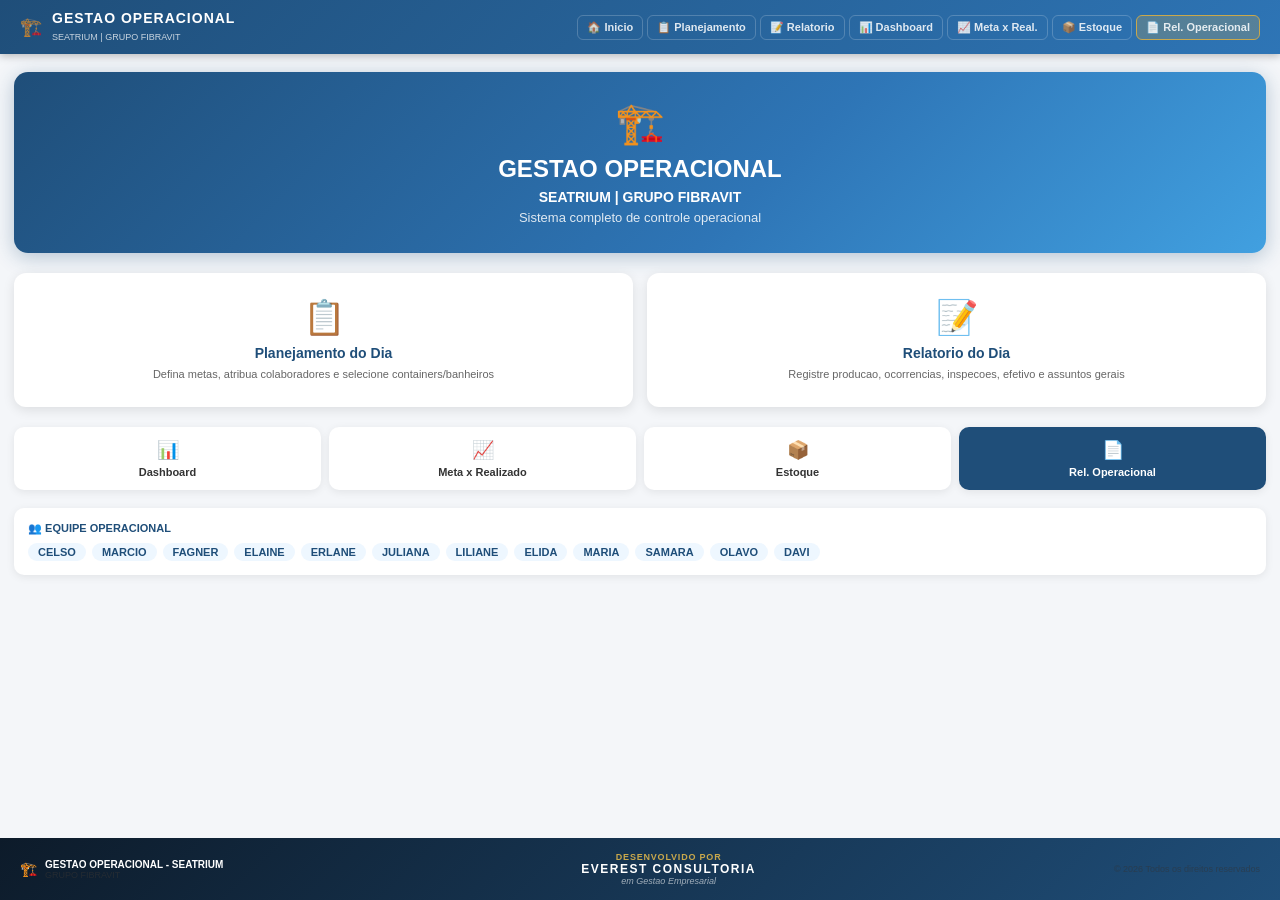
<file: gestao_completo.html>
<!DOCTYPE html>
<html lang="pt-BR">
<head>
<meta charset="UTF-8">
<meta name="viewport" content="width=device-width,initial-scale=1.0">
<title>Gestao Operacional - Seatrium | Grupo Fibravit</title>
<style>
*{box-sizing:border-box;margin:0;padding:0}
body{font-family:'Segoe UI',Arial,sans-serif;background:#F4F6F9;color:#333;min-height:100vh;display:flex;flex-direction:column}
.page{display:none}.page.active{display:block}
.nav a.ap{background:rgba(255,255,255,.3)!important;border-color:rgba(255,255,255,.8)!important}
.header{background:linear-gradient(135deg,#1F4E79,#2E75B6);color:#fff;padding:10px 20px;display:flex;align-items:center;justify-content:space-between;box-shadow:0 2px 8px rgba(0,0,0,.25);position:sticky;top:0;z-index:100;flex-wrap:wrap;gap:8px}
.header-logo{display:flex;align-items:center;gap:10px;cursor:pointer}
.header-logo h1{font-size:14px;font-weight:800;letter-spacing:1px}
.header-logo span{font-size:9px;opacity:.75}
.nav{display:flex;gap:4px;flex-wrap:wrap}
.nav a{color:rgba(255,255,255,.85);text-decoration:none;padding:5px 9px;border-radius:6px;font-size:11px;font-weight:600;border:1px solid rgba(255,255,255,.2);cursor:pointer;transition:all .2s}
.nav a:hover{background:rgba(255,255,255,.2)}
.container{max-width:1300px;margin:0 auto;padding:18px 14px;flex:1}
.page-title{font-size:18px;font-weight:800;color:#1F4E79;margin-bottom:16px;display:flex;align-items:center;gap:10px;flex-wrap:wrap}
.badge{background:#2E75B6;color:#fff;font-size:10px;font-weight:700;padding:3px 10px;border-radius:20px}
.cards{display:grid;grid-template-columns:repeat(auto-fit,minmax(140px,1fr));gap:10px;margin-bottom:18px}
.card{background:#fff;border-radius:10px;padding:14px;text-align:center;box-shadow:0 2px 8px rgba(0,0,0,.08);border-top:4px solid #2E75B6;transition:transform .2s}
.card:hover{transform:translateY(-2px)}
.card.verde{border-top-color:#1E7145}.card.vermelho{border-top-color:#C00000}.card.amarelo{border-top-color:#C9A84C}
.card-icon{font-size:20px;margin-bottom:4px}
.card-value{font-size:22px;font-weight:800;color:#1F4E79;line-height:1}
.card.verde .card-value{color:#1E7145}.card.vermelho .card-value{color:#C00000}.card.amarelo .card-value{color:#C9A84C}
.card-label{font-size:10px;color:#666;font-weight:600;margin-top:4px;text-transform:uppercase;letter-spacing:.4px}
.section{background:#fff;border-radius:10px;box-shadow:0 2px 8px rgba(0,0,0,.08);margin-bottom:14px;overflow:hidden}
.section-header{background:#1F4E79;color:#fff;padding:9px 14px;font-size:12px;font-weight:700}
.section-header.verde{background:#1E7145}.section-header.vermelho{background:#C00000}.section-header.amarelo{background:#C9A84C;color:#333}
.section-body{padding:12px}
.grid2{display:grid;grid-template-columns:1fr 1fr;gap:14px;margin-bottom:14px}
@media(max-width:900px){.grid2{grid-template-columns:1fr}}
.form-card{background:#fff;border-radius:10px;box-shadow:0 2px 8px rgba(0,0,0,.08);margin-bottom:14px;overflow:hidden}
.form-header{background:linear-gradient(135deg,#1F4E79,#2E75B6);color:#fff;padding:12px 16px}
.form-header h2{font-size:14px;font-weight:700;margin-bottom:2px}
.form-header p{font-size:11px;opacity:.8}
.form-body{padding:14px}
.form-grid{display:grid;grid-template-columns:repeat(auto-fit,minmax(170px,1fr));gap:10px;margin-bottom:12px}
.form-group{display:flex;flex-direction:column;gap:4px}
.form-group label{font-size:10px;font-weight:700;color:#444;text-transform:uppercase;letter-spacing:.3px}
.form-group input,.form-group select,.form-group textarea{padding:7px 9px;border:1px solid #ddd;border-radius:6px;font-size:12px;font-family:inherit;background:#fff;width:100%}
.form-group input:focus,.form-group select:focus,.form-group textarea:focus{outline:none;border-color:#2E75B6}
.btn-group{display:flex;gap:8px;flex-wrap:wrap;margin-top:8px}
.btn{padding:8px 16px;border:none;border-radius:7px;font-size:12px;font-weight:700;cursor:pointer;transition:all .2s;font-family:inherit}
.btn:hover{opacity:.88;transform:translateY(-1px)}
.btn-primary{background:#2E75B6;color:#fff}.btn-success{background:#1E7145;color:#fff}.btn-warning{background:#C9A84C;color:#fff}
.tabs{display:flex;gap:4px;margin-bottom:14px;flex-wrap:wrap}
.tab-btn{padding:6px 12px;border:2px solid #ddd;background:#fff;border-radius:7px;font-size:11px;font-weight:700;cursor:pointer;color:#555;font-family:inherit;transition:all .2s}
.tab-btn:hover{border-color:#2E75B6;color:#2E75B6}
.tab-btn.active{background:#2E75B6;color:#fff;border-color:#2E75B6}
.tab-content{display:none}.tab-content.active{display:block}
table{width:100%;border-collapse:collapse;font-size:11px}
thead tr{background:#1F4E79;color:#fff}
th{padding:8px 9px;text-align:left;font-weight:700;font-size:10px;white-space:nowrap}
td{padding:7px 9px;border-bottom:1px solid #f0f0f0;vertical-align:middle}
tbody tr:hover{background:#F0F6FF}
tbody tr:nth-child(even){background:#FAFBFC}
.empty{text-align:center;padding:18px;color:#999;font-style:italic}
.loading{text-align:center;padding:18px}
.spinner{width:22px;height:22px;border:3px solid #ddd;border-top-color:#2E75B6;border-radius:50%;animation:spin .8s linear infinite;margin:0 auto}
@keyframes spin{to{transform:rotate(360deg)}}
.bok{background:#C6EFCE;color:#276221;padding:2px 7px;border-radius:12px;font-size:10px;font-weight:700}
.berr{background:#FFC7CE;color:#9C0006;padding:2px 7px;border-radius:12px;font-size:10px;font-weight:700}
.bwarn{background:#FFEB9C;color:#9C5700;padding:2px 7px;border-radius:12px;font-size:10px;font-weight:700}
.alert{padding:9px 14px;border-radius:8px;font-size:12px;font-weight:600;margin-bottom:10px}
.alert-success{background:#C6EFCE;color:#276221;border-left:4px solid #1E7145}
.alert-error{background:#FFC7CE;color:#9C0006;border-left:4px solid #C00000}
.alert-warn{background:#FFEB9C;color:#9C5700;border-left:4px solid #C9A84C}
.msb{border:1px solid #ddd;border-radius:8px;padding:10px;background:#FAFBFC;max-height:190px;overflow-y:auto}
.msg{display:flex;flex-wrap:wrap;gap:5px}
.lb{padding:4px 8px;border:2px solid #ddd;background:#fff;border-radius:6px;font-size:10px;font-weight:700;cursor:pointer;color:#555}
.lb:hover{border-color:#2E75B6;color:#2E75B6}
.lb.sel{background:#2E75B6;color:#fff;border-color:#2E75B6}
.pw{background:#eee;border-radius:20px;height:9px;overflow:hidden;margin:3px 0}
.pb{height:100%;border-radius:20px;transition:width .5s}
.pb.verde{background:#1E7145}.pb.amarelo{background:#C9A84C}.pb.vermelho{background:#C00000}
.hero{background:linear-gradient(135deg,#1F4E79,#2E75B6 60%,#41A0E0);color:#fff;border-radius:14px;padding:28px;text-align:center;margin-bottom:20px;box-shadow:0 4px 20px rgba(31,78,121,.3)}
.hero h2{font-size:24px;font-weight:800;margin-bottom:6px}
.ma{display:grid;grid-template-columns:1fr 1fr;gap:14px;margin-bottom:20px}
.ac{background:#fff;border-radius:12px;padding:22px 18px;text-align:center;color:#333;box-shadow:0 3px 12px rgba(0,0,0,.1);transition:all .25s;border:2px solid transparent;cursor:pointer;display:block}
.ac:hover{transform:translateY(-4px);box-shadow:0 8px 24px rgba(0,0,0,.15);border-color:#2E75B6}
.ac .icon{font-size:34px;margin-bottom:8px}
.ac h3{font-size:14px;font-weight:800;color:#1F4E79;margin-bottom:5px}
.ac p{font-size:11px;color:#666;line-height:1.5}
.ql{display:grid;grid-template-columns:repeat(auto-fit,minmax(120px,1fr));gap:8px;margin-bottom:18px}
.qlk{background:#fff;border-radius:10px;padding:12px;text-align:center;color:#333;box-shadow:0 2px 8px rgba(0,0,0,.08);transition:all .2s;font-size:11px;font-weight:700;cursor:pointer;display:block}
.qlk:hover{background:#2E75B6;color:#fff;transform:translateY(-2px)}
.qlk .qi{font-size:18px;margin-bottom:5px}
@media(max-width:600px){.ma{grid-template-columns:1fr}}
.fe{background:linear-gradient(135deg,#0D1B2A,#1F4E79);margin-top:auto;padding:14px 20px}
.fi{max-width:1300px;margin:0 auto;display:flex;align-items:center;justify-content:space-between;gap:14px;flex-wrap:wrap}
.fb{background:#fff;border-radius:10px;padding:10px 14px;margin-bottom:14px;box-shadow:0 2px 8px rgba(0,0,0,.08);display:flex;gap:10px;align-items:flex-end;flex-wrap:wrap}
.fb label{font-size:10px;font-weight:700;color:#444;text-transform:uppercase;letter-spacing:.3px;display:block;margin-bottom:3px}
.fb input,.fb select{padding:6px 9px;border:1px solid #ddd;border-radius:6px;font-size:12px;font-family:inherit}
.fs{display:flex;gap:5px;flex-wrap:wrap}
.fs button{padding:5px 10px;border:1px solid #ddd;background:#fff;border-radius:6px;font-size:10px;font-weight:700;cursor:pointer;color:#555;font-family:inherit}
.fs button:hover{background:#2E75B6;color:#fff;border-color:#2E75B6}
.kr{display:flex;align-items:center;gap:8px;padding:7px 0;border-bottom:1px solid #f0f0f0}
.kr:last-child{border-bottom:none}
.kl{flex:1;font-size:11px;font-weight:600;color:#444}
.kv{font-size:13px;font-weight:800;color:#1F4E79;min-width:55px;text-align:right}
.km{font-size:10px;color:#999;min-width:55px;text-align:right}
.ks{min-width:90px;text-align:right}
.ie{display:none;margin-top:10px;padding:10px;background:#FFF8E1;border-radius:8px;border-left:4px solid #C9A84C}
.ef{display:inline-block;width:10px;height:10px;border-radius:50%;margin-right:5px}
.fok{background:#1E7145}.fbx{background:#C9A84C}.fmn{background:#E67E22}.fab{background:#C00000}.fzr{background:#333}
@media print{
  .header,.nav,.fb,.btn-group,.tabs,.tab-btn,.fe,.no-print{display:none!important}
  .page{display:block!important}
  #page-rel{display:block!important}
  body{background:#fff}
  .section{box-shadow:none;border:1px solid #ddd;page-break-inside:avoid}
  .rh{background:#1F4E79!important;-webkit-print-color-adjust:exact;print-color-adjust:exact}
}
</style>
</head>
<body>
<header class="header">
  <div class="header-logo" onclick="sp('home')">
    <span style="font-size:18px">&#127959;&#65039;</span>
    <div><h1>GESTAO OPERACIONAL</h1><span>SEATRIUM | GRUPO FIBRAVIT</span></div>
  </div>
  <nav class="nav">
    <a onclick="sp('home')" id="nh">&#127968; Inicio</a>
    <a onclick="sp('plan')" id="np">&#128203; Planejamento</a>
    <a onclick="sp('reg')" id="nr">&#128221; Relatorio</a>
    <a onclick="sp('dash')" id="nd">&#128202; Dashboard</a>
    <a onclick="sp('comp')" id="nc">&#128200; Meta x Real.</a>
    <a onclick="sp('est')" id="ne">&#128230; Estoque</a>
    <a onclick="sp('rel')" id="nrl" style="background:rgba(201,168,76,.25);border-color:#C9A84C">&#128196; Rel. Operacional</a>
  </nav>
</header>

<div id="page-home" class="page active"><div class="container">
  <div class="hero"><div style="font-size:40px;margin-bottom:8px">&#127959;&#65039;</div><h2>GESTAO OPERACIONAL</h2><p style="font-size:14px;font-weight:700;margin-bottom:5px">SEATRIUM | GRUPO FIBRAVIT</p><p style="opacity:.85;font-size:13px">Sistema completo de controle operacional</p></div>
  <div class="ma">
    <div class="ac" onclick="sp('plan')"><div class="icon">&#128203;</div><h3>Planejamento do Dia</h3><p>Defina metas, atribua colaboradores e selecione containers/banheiros</p></div>
    <div class="ac" onclick="sp('reg')"><div class="icon">&#128221;</div><h3>Relatorio do Dia</h3><p>Registre producao, ocorrencias, inspecoes, efetivo e assuntos gerais</p></div>
  </div>
  <div class="ql">
    <div class="qlk" onclick="sp('dash')"><div class="qi">&#128202;</div>Dashboard</div>
    <div class="qlk" onclick="sp('comp')"><div class="qi">&#128200;</div>Meta x Realizado</div>
    <div class="qlk" onclick="sp('est')"><div class="qi">&#128230;</div>Estoque</div>
    <div class="qlk" onclick="sp('rel')" style="background:#1F4E79;color:#fff"><div class="qi">&#128196;</div>Rel. Operacional</div>
  </div>
  <div style="background:#fff;border-radius:10px;padding:14px;box-shadow:0 2px 8px rgba(0,0,0,.08)">
    <div style="font-size:11px;font-weight:700;color:#1F4E79;margin-bottom:8px;text-transform:uppercase">&#128101; Equipe Operacional</div>
    <div style="display:flex;flex-wrap:wrap;gap:6px">
      <span style="background:#EEF7FF;color:#1F4E79;padding:3px 10px;border-radius:20px;font-size:11px;font-weight:700">CELSO</span><span style="background:#EEF7FF;color:#1F4E79;padding:3px 10px;border-radius:20px;font-size:11px;font-weight:700">MARCIO</span><span style="background:#EEF7FF;color:#1F4E79;padding:3px 10px;border-radius:20px;font-size:11px;font-weight:700">FAGNER</span><span style="background:#EEF7FF;color:#1F4E79;padding:3px 10px;border-radius:20px;font-size:11px;font-weight:700">ELAINE</span><span style="background:#EEF7FF;color:#1F4E79;padding:3px 10px;border-radius:20px;font-size:11px;font-weight:700">ERLANE</span><span style="background:#EEF7FF;color:#1F4E79;padding:3px 10px;border-radius:20px;font-size:11px;font-weight:700">JULIANA</span><span style="background:#EEF7FF;color:#1F4E79;padding:3px 10px;border-radius:20px;font-size:11px;font-weight:700">LILIANE</span><span style="background:#EEF7FF;color:#1F4E79;padding:3px 10px;border-radius:20px;font-size:11px;font-weight:700">ELIDA</span><span style="background:#EEF7FF;color:#1F4E79;padding:3px 10px;border-radius:20px;font-size:11px;font-weight:700">MARIA</span><span style="background:#EEF7FF;color:#1F4E79;padding:3px 10px;border-radius:20px;font-size:11px;font-weight:700">SAMARA</span><span style="background:#EEF7FF;color:#1F4E79;padding:3px 10px;border-radius:20px;font-size:11px;font-weight:700">OLAVO</span><span style="background:#EEF7FF;color:#1F4E79;padding:3px 10px;border-radius:20px;font-size:11px;font-weight:700">DAVI</span>
    </div>
  </div>
</div></div>

<div id="page-plan" class="page"><div class="container">
  <div class="page-title">&#128203; Planejamento <span class="badge">Definicao de Metas</span></div>
  <div id="al-plan"></div>
  <div class="section" style="margin-bottom:14px"><div class="section-header">&#128197; Periodo</div><div class="section-body">
    <div class="form-grid" style="grid-template-columns:repeat(3,1fr)">
      <div class="form-group"><label>Data Inicio</label><input type="date" id="pIni"></div>
      <div class="form-group"><label>Data Fim</label><input type="date" id="pFim"></div>
      <div class="form-group" style="display:flex;align-items:flex-end"><button class="btn btn-primary" onclick="cmpPlan()" style="width:100%">&#128200; Ver Previsto x Realizado</button></div>
    </div>
    <div id="pnlCmpPlan" style="display:none;margin-top:10px">
      <div style="font-size:11px;font-weight:700;color:#1F4E79;margin-bottom:6px">&#128200; PREVISTO x REALIZADO</div>
      <div style="overflow-x:auto"><table><thead><tr><th>Colaborador</th><th>Servico</th><th>Meta</th><th>Realizado</th><th>Eficiencia</th></tr></thead><tbody id="tbCmpPlan"></tbody></table></div>
    </div>
  </div></div>
  <div class="grid2">
    <div class="form-card"><div class="form-header"><h2>&#128203; Novo Planejamento</h2><p>Defina metas para o proximo dia</p></div><div class="form-body">
      <div class="form-group"><label>Colaborador *</label><select id="pColab"><option value="">Selecione...</option><option>CELSO</option><option>MARCIO</option><option>FAGNER</option><option>ELAINE</option><option>ERLANE</option><option>JULIANA</option><option>LILIANE</option><option>ELIDA</option><option>MARIA</option><option>SAMARA</option><option>OLAVO</option><option>DAVI</option></select></div>
      <div class="form-group"><label>Tipo de Servico *</label><select id="pServ" onchange="tmd()"><option value="">Selecione...</option><option>Limpeza</option><option>Limpeza Pesada</option><option>Succao</option><option>Inspecao</option><option>Manutencao de Container/Banheiro</option><option>Manutencao Geral</option></select></div>
      <div id="mdb" style="display:none" class="form-group"><label>Descricao da Manutencao</label><input type="text" id="pMDesc" placeholder="Descreva..."></div>
      <div class="form-group"><label>Meta (quantidade)</label><input type="number" id="pMeta" min="0" value="2"></div>
      <div class="form-group"><label>Containers / Banheiros</label><div class="msb"><div style="font-size:10px;color:#666;margin-bottom:5px;font-weight:600">CONTAINERS</div><div class="msg" id="gC"></div><div style="font-size:10px;color:#666;margin:7px 0 5px;font-weight:600">BANHEIROS</div><div class="msg" id="gB"></div></div></div>
      <div class="form-group"><label>Observacoes</label><input type="text" id="pObs" placeholder="Obs..."></div>
      <div class="btn-group"><button class="btn btn-success" onclick="svPlan()">&#128203; Salvar</button><button class="btn" onclick="lmpPlan()" style="background:#6c757d;color:#fff">&#10006; Limpar</button></div>
    </div></div>
    <div class="section"><div class="section-header">&#128203; Planejamentos Salvos</div><div class="section-body">
      <div style="margin-bottom:8px;display:flex;gap:8px"><input type="date" id="fdPlan" style="padding:5px 9px;border:1px solid #ddd;border-radius:6px;font-size:12px"><button class="btn btn-primary" onclick="ldPlan()" style="padding:5px 12px;font-size:11px">&#128269; Filtrar</button></div>
      <div style="overflow-x:auto"><table><thead><tr><th>Data</th><th>Colaborador</th><th>Servico</th><th>Meta</th><th>Locais</th></tr></thead><tbody id="tbPlan"><tr><td colspan="5" class="empty">Selecione uma data</td></tr></tbody></table></div>
    </div></div>
  </div>
</div></div>

<div id="page-reg" class="page"><div class="container">
  <div class="page-title">&#128221; Relatorio do Dia <span class="badge" style="background:#1E7145">Registro Diario</span></div>
  <div id="al-reg"></div>
  <div class="section" style="margin-bottom:14px"><div class="section-header">&#128197; Data do Registro</div><div class="section-body">
    <div style="display:flex;gap:10px;align-items:flex-end;flex-wrap:wrap">
      <div class="form-group" style="margin:0"><label>Data</label><input type="date" id="rData" onchange="ldPrev()"></div>
      <div class="form-group" style="margin:0"><label>Turno</label><select id="rTurno"><option value="1">Turno 1</option><option value="2">Turno 2</option></select></div>
      <button class="btn btn-primary" onclick="ldPrev()">&#128200; Ver Planejado</button>
    </div>
    <div id="pnlPrev" style="display:none;margin-top:12px;background:#EEF7FF;border-radius:8px;padding:12px">
      <div style="font-size:11px;font-weight:700;color:#1F4E79;margin-bottom:6px">&#128200; PLANEJADO PARA ESTE DIA</div>
      <div style="overflow-x:auto"><table><thead><tr><th>Colaborador</th><th>Servico</th><th>Meta</th><th>Locais</th></tr></thead><tbody id="tbPrev"></tbody></table></div>
    </div>
  </div></div>
  <div class="tabs">
    <button class="tab-btn active" onclick="srt('tProd',this)">&#9989; Producao</button>
    <button class="tab-btn" onclick="srt('tOcorr',this)">&#9888;&#65039; Ocorrencia</button>
    <button class="tab-btn" onclick="srt('tEfet',this)">&#128101; Efetivo</button>
    <button class="tab-btn" onclick="srt('tAss',this)">&#128221; Assuntos Gerais</button>
    <button class="tab-btn" onclick="srt('tHist',this)">&#128196; Historico</button>
  </div>
  <div id="tProd" class="tab-content active">
    <div class="form-card"><div class="form-header" style="background:linear-gradient(135deg,#1E7145,#155a35)"><h2>&#9989; Registrar Producao</h2><p>Informe o que foi realizado</p></div><div class="form-body">
      <div class="form-grid">
        <div class="form-group"><label>Colaborador *</label><select id="rColab"><option value="">Selecione...</option><option>CELSO</option><option>MARCIO</option><option>FAGNER</option><option>ELAINE</option><option>ERLANE</option><option>JULIANA</option><option>LILIANE</option><option>ELIDA</option><option>MARIA</option><option>SAMARA</option><option>OLAVO</option><option>DAVI</option></select></div>
        <div class="form-group"><label>Tipo de Servico *</label><select id="rServ" onchange="tie()"><option value="">Selecione...</option><option>Limpeza</option><option>Limpeza Pesada</option><option>Succao</option><option>Inspecao</option><option>Manutencao de Container/Banheiro</option><option>Manutencao Geral</option></select></div>
        <div class="form-group"><label>Quantidade *</label><input type="number" id="rQtd" min="0" value="0"></div>
        <div class="form-group"><label>Container/Banheiro</label><input type="text" id="rLocal" placeholder="Ex: C01, B03..."></div>
        <div class="form-group"><label>Observacoes</label><input type="text" id="rObs" placeholder="Obs..."></div>
      </div>
      <div class="ie" id="iExtra">
        <div style="font-size:11px;font-weight:700;color:#C9A84C;margin-bottom:7px">&#128269; DETALHES DA INSPECAO</div>
        <div class="form-grid">
          <div class="form-group"><label>O que foi detectado *</label><textarea id="iDet" rows="3" placeholder="Descreva o que foi encontrado..." style="padding:7px;border:1px solid #ddd;border-radius:6px;font-size:12px;font-family:inherit;resize:vertical;width:100%"></textarea></div>
          <div class="form-group"><label>Precisa de Manutencao?</label><select id="iPM" onchange="tdm()"><option value="nao">Nao</option><option value="sim">Sim - Agendar Manutencao</option></select></div>
          <div class="form-group" id="iDMB" style="display:none"><label>&#128197; Data Prevista da Manutencao</label><input type="date" id="iDM"><div style="font-size:10px;color:#C9A84C;margin-top:3px">&#9888; Sera criado planejamento automaticamente</div></div>
        </div>
      </div>
      <div class="btn-group" style="margin-top:10px"><button class="btn btn-success" onclick="svReg()">&#9989; Registrar Producao</button></div>
    </div></div>
    <div class="section"><div class="section-header verde">&#9989; Producao do Dia</div><div class="section-body"><div style="overflow-x:auto"><table><thead><tr><th>Colaborador</th><th>Servico</th><th>Qtd</th><th>Local</th><th>Turno</th><th>Obs/Deteccao</th></tr></thead><tbody id="tbProd"><tr><td colspan="6" class="empty">Selecione uma data</td></tr></tbody></table></div></div></div>
  </div>
  <div id="tOcorr" class="tab-content">
    <div class="form-card"><div class="form-header" style="background:linear-gradient(135deg,#C55A11,#a04a0e)"><h2>&#9888;&#65039; Registrar Ocorrencia</h2></div><div class="form-body">
      <div class="form-grid">
        <div class="form-group"><label>Tipo *</label><select id="oTipo"><option value="">Selecione...</option><option>Acidente de Trabalho</option><option>Quase Acidente</option><option>Falha de Equipamento</option><option>Falta de Insumo</option><option>Atraso na Execucao</option><option>Nao Conformidade</option><option>Reclamacao do Cliente</option><option>Dano ao Patrimonio</option><option>Outros</option></select></div>
        <div class="form-group"><label>Local</label><input type="text" id="oLocal" placeholder="Ex: C05, B02..."></div>
        <div class="form-group"><label>Descricao *</label><input type="text" id="oDesc" placeholder="Descreva..."></div>
        <div class="form-group"><label>Acao Tomada</label><input type="text" id="oAcao" placeholder="O que foi feito..."></div>
        <div class="form-group"><label>Responsavel</label><input type="text" id="oResp" placeholder="Responsavel"></div>
        <div class="form-group"><label>Criticidade</label><select id="oCrit"><option value="Baixa">Baixa</option><option value="Media">Media</option><option value="Alta">Alta</option><option value="Critica">Critica</option></select></div>
        <div class="form-group"><label>Status</label><select id="oStat"><option value="Aberta">Aberta</option><option value="Em Andamento">Em Andamento</option><option value="Resolvida">Resolvida</option></select></div>
      </div>
      <div class="btn-group"><button class="btn btn-warning" onclick="svOcorr()">&#9888;&#65039; Registrar</button></div>
    </div></div>
    <div class="section"><div class="section-header amarelo">&#9888;&#65039; Ocorrencias do Dia</div><div class="section-body"><div style="overflow-x:auto"><table><thead><tr><th>Tipo</th><th>Local</th><th>Descricao</th><th>Criticidade</th><th>Status</th></tr></thead><tbody id="tbOcorr"><tr><td colspan="5" class="empty">Selecione uma data</td></tr></tbody></table></div></div></div>
  </div>
  <div id="tEfet" class="tab-content">
    <div class="form-card"><div class="form-header" style="background:linear-gradient(135deg,#2E75B6,#1F4E79)"><h2>&#128101; Registrar Efetivo</h2></div><div class="form-body">
      <div class="form-grid">
        <div class="form-group"><label>Turno *</label><select id="eTurno"><option value="1">Turno 1</option><option value="2">Turno 2</option></select></div>
        <div class="form-group"><label>Previstos</label><input type="number" id="ePrev" min="0" value="0"></div>
        <div class="form-group"><label>Presentes</label><input type="number" id="ePres" min="0" value="0"></div>
        <div class="form-group"><label>Faltas</label><input type="number" id="eFalt" min="0" value="0"></div>
        <div class="form-group"><label>Atestados</label><input type="number" id="eAtest" min="0" value="0"></div>
      </div>
      <div class="btn-group"><button class="btn btn-primary" onclick="svEfet()">&#128101; Registrar</button></div>
    </div></div>
    <div class="section"><div class="section-header">&#128101; Efetivo do Dia</div><div class="section-body"><div style="overflow-x:auto"><table><thead><tr><th>Turno</th><th>Previstos</th><th>Presentes</th><th>Faltas</th><th>Atestados</th><th>Absenteismo</th></tr></thead><tbody id="tbEfet"><tr><td colspan="6" class="empty">Selecione uma data</td></tr></tbody></table></div></div></div>
  </div>
  <div id="tAss" class="tab-content">
    <div class="form-card"><div class="form-header" style="background:linear-gradient(135deg,#5B2C8D,#7D3C98)"><h2>&#128221; Registrar Assunto Geral</h2><p>Max. 5 assuntos por dia</p></div><div class="form-body">
      <div class="form-grid">
        <div class="form-group"><label>Assunto *</label><input type="text" id="agAss" placeholder="Titulo do assunto..."></div>
        <div class="form-group"><label>Categoria</label><select id="agCat"><option value="">Selecione...</option><option>Comunicado</option><option>Pendencia</option><option>Informacao Operacional</option><option>Feedback do Cliente</option><option>Seguranca</option><option>Outros</option></select></div>
        <div class="form-group" style="grid-column:1/-1"><label>Descricao *</label><textarea id="agDesc" rows="3" placeholder="Descreva o assunto..." style="padding:7px;border:1px solid #ddd;border-radius:6px;font-size:12px;font-family:inherit;resize:vertical;width:100%"></textarea></div>
      </div>
      <div class="btn-group"><button class="btn" onclick="svAss()" style="background:#5B2C8D;color:#fff">&#128221; Registrar</button></div>
    </div></div>
    <div class="section"><div class="section-header" style="background:#5B2C8D">&#128221; Assuntos do Dia</div><div class="section-body"><div style="overflow-x:auto"><table><thead><tr><th>#</th><th>Assunto</th><th>Categoria</th><th>Descricao</th></tr></thead><tbody id="tbAss"><tr><td colspan="4" class="empty">Selecione uma data</td></tr></tbody></table></div></div></div>
  </div>
  <div id="tHist" class="tab-content">
    <div class="section"><div class="section-header">&#128196; Historico</div><div class="section-body">
      <div style="display:flex;gap:8px;margin-bottom:10px;flex-wrap:wrap">
        <input type="date" id="hIni" style="padding:5px 9px;border:1px solid #ddd;border-radius:6px;font-size:12px">
        <input type="date" id="hFim" style="padding:5px 9px;border:1px solid #ddd;border-radius:6px;font-size:12px">
        <button class="btn btn-primary" onclick="ldHist()" style="padding:5px 12px;font-size:11px">&#128269; Buscar</button>
      </div>
      <div style="overflow-x:auto"><table><thead><tr><th>Data</th><th>Turno</th><th>Colaborador</th><th>Servico</th><th>Qtd</th><th>Local</th></tr></thead><tbody id="tbHist"><tr><td colspan="6" class="empty">Selecione um periodo</td></tr></tbody></table></div>
    </div></div>
  </div>
</div></div>

<div id="page-dash" class="page"><div class="container">
  <div class="page-title">&#128202; Dashboard Operacional <span class="badge" style="background:#1E7145">Tempo Real</span></div>
  <div class="fb">
    <div class="form-group"><label>Data Inicial</label><input type="date" id="dIni"></div>
    <div class="form-group"><label>Data Final</label><input type="date" id="dFim"></div>
    <button class="btn btn-primary" onclick="ldDash()">&#128269; Filtrar</button>
    <div class="fs"><button onclick="sh('dIni','dFim');ldDash()">Hoje</button><button onclick="sw('dIni','dFim');ldDash()">Esta Semana</button><button onclick="sm('dIni','dFim');ldDash()">Este Mes</button></div>
  </div>
  <div class="cards" style="grid-template-columns:repeat(5,1fr)">
    <div class="card verde"><div class="card-icon">&#129529;</div><div class="card-value" id="kL">-</div><div class="card-label">Limpezas</div></div>
    <div class="card verde"><div class="card-icon">&#128167;</div><div class="card-value" id="kLP">-</div><div class="card-label">Limp. Pesadas</div></div>
    <div class="card"><div class="card-icon">&#128295;</div><div class="card-value" id="kS">-</div><div class="card-label">Succoes</div></div>
    <div class="card amarelo"><div class="card-icon">&#9888;&#65039;</div><div class="card-value" id="kO">-</div><div class="card-label">Ocorrencias</div></div>
    <div class="card"><div class="card-icon">&#128101;</div><div class="card-value" id="kA">-</div><div class="card-label">Absenteismo</div></div>
  </div>
  <div class="grid2">
    <div class="section"><div class="section-header">&#128200; Indicadores de Desempenho</div><div class="section-body" id="pKpi"><div class="loading"><div class="spinner"></div></div></div></div>
    <div class="section"><div class="section-header amarelo">&#128202; Tipos de Ocorrencia</div><div class="section-body" id="pTOc"><div class="loading"><div class="spinner"></div></div></div></div>
  </div>
  <div class="grid2">
    <div class="section"><div class="section-header">&#128101; Meta x Realizado por Colaborador</div><div class="section-body" id="pCol"><div class="loading"><div class="spinner"></div></div></div></div>
    <div class="section"><div class="section-header vermelho">&#128308; Ocorrencias Pendentes</div><div class="section-body"><div style="overflow-x:auto"><table><thead><tr><th>Data</th><th>Tipo</th><th>Descricao</th><th>Criticidade</th><th>Status</th></tr></thead><tbody id="tbOP"><tr><td colspan="5" class="loading"><div class="spinner"></div></td></tr></tbody></table></div></div></div>
  </div>
</div></div>

<div id="page-comp" class="page"><div class="container">
  <div class="page-title">&#128200; Meta x Realizado <span class="badge" style="background:#C9A84C">Comparativo</span></div>
  <div class="fb">
    <div class="form-group"><label>Data Inicial</label><input type="date" id="cIni"></div>
    <div class="form-group"><label>Data Final</label><input type="date" id="cFim"></div>
    <button class="btn btn-primary" onclick="ldComp()">&#128269; Filtrar</button>
    <div class="fs"><button onclick="sh('cIni','cFim');ldComp()">Hoje</button><button onclick="sw('cIni','cFim');ldComp()">Esta Semana</button><button onclick="sm('cIni','cFim');ldComp()">Este Mes</button></div>
    <button class="btn" onclick="expCSV()" style="background:#1E7145;color:#fff;margin-left:auto">&#128229; CSV</button>
  </div>
  <div class="cards" style="grid-template-columns:repeat(4,1fr)">
    <div class="card"><div class="card-icon">&#128203;</div><div class="card-value" id="cMT">-</div><div class="card-label">Meta Total</div></div>
    <div class="card verde"><div class="card-icon">&#9989;</div><div class="card-value" id="cRT">-</div><div class="card-label">Realizado</div></div>
    <div class="card" id="cEC"><div class="card-icon">&#128200;</div><div class="card-value" id="cEF">-</div><div class="card-label">Eficiencia</div></div>
    <div class="card amarelo"><div class="card-icon">&#9888;&#65039;</div><div class="card-value" id="cOT">-</div><div class="card-label">Ocorrencias</div></div>
  </div>
  <div class="grid2">
    <div class="section"><div class="section-header">&#128101; Por Colaborador</div><div class="section-body" id="pCC"><div class="loading"><div class="spinner"></div></div></div></div>
    <div class="section"><div class="section-header">&#128295; Por Servico</div><div class="section-body" id="pSC"><div class="loading"><div class="spinner"></div></div></div></div>
  </div>
  <div class="section"><div class="section-header">&#128196; Tabela Detalhada</div><div class="section-body"><div style="overflow-x:auto"><table><thead><tr><th>Colaborador</th><th>Servico</th><th>Meta</th><th>Realizado</th><th>Diferenca</th><th>Eficiencia</th><th>Status</th></tr></thead><tbody id="tbDet"><tr><td colspan="7" class="loading"><div class="spinner"></div></td></tr></tbody></table></div></div></div>
</div></div>

<div id="page-est" class="page"><div class="container">
  <div class="page-title">&#128230; Controle de Estoque <span class="badge" style="background:#5B2C8D">Gestao de Produtos</span></div>
  <div id="al-est"></div>
  <div class="cards" style="grid-template-columns:repeat(5,1fr)">
    <div class="card verde"><div class="card-icon">&#128230;</div><div class="card-value" id="eTP">-</div><div class="card-label">Total Produtos</div></div>
    <div class="card vermelho"><div class="card-icon">&#11035;</div><div class="card-value" id="eSE">-</div><div class="card-label">Sem Estoque</div></div>
    <div class="card vermelho"><div class="card-icon">&#128308;</div><div class="card-value" id="eAM">-</div><div class="card-label">Abaixo Minimo</div></div>
    <div class="card amarelo"><div class="card-icon">&#128993;</div><div class="card-value" id="eEM">-</div><div class="card-label">No Minimo</div></div>
    <div class="card amarelo"><div class="card-icon">&#128997;</div><div class="card-value" id="eBX">-</div><div class="card-label">Estoque Baixo</div></div>
  </div>
  <div class="section" style="margin-bottom:14px"><div class="section-header vermelho">&#128308; Farol de Alertas</div><div class="section-body"><div style="overflow-x:auto"><table><thead><tr><th>Codigo</th><th>Produto</th><th>Unidade</th><th>Atual</th><th>Minimo</th><th>Ponto Rep.</th><th>Status</th></tr></thead><tbody id="tbFarol"><tr><td colspan="7" class="loading"><div class="spinner"></div></td></tr></tbody></table></div></div></div>
  <div class="tabs">
    <button class="tab-btn active" onclick="set2('eCad',this)">&#128230; Cadastro</button>
    <button class="tab-btn" onclick="set2('eMov',this)">&#8644; Movimentacao</button>
    <button class="tab-btn" onclick="set2('eTod',this)">&#128203; Todos os Produtos</button>
  </div>
  <div id="eCad" class="tab-content active"><div class="form-card"><div class="form-header" style="background:linear-gradient(135deg,#5B2C8D,#7D3C98)"><h2>&#128230; Cadastrar Produto</h2></div><div class="form-body">
    <div class="form-grid">
      <div class="form-group"><label>Codigo *</label><input type="text" id="eCod" placeholder="Ex: PROD-001"></div>
      <div class="form-group"><label>Nome do Produto *</label><input type="text" id="eNome" placeholder="Ex: Detergente 5L"></div>
      <div class="form-group"><label>Categoria</label><select id="eCat"><option value="">Selecione...</option><option>Limpeza</option><option>EPI</option><option>Ferramentas</option><option>Quimicos</option><option>Descartaveis</option><option>Manutencao</option><option>Outros</option></select></div>
      <div class="form-group"><label>Unidade</label><select id="eUnid"><option>UN</option><option>KG</option><option>L</option><option>CX</option><option>PCT</option><option>M</option><option>PAR</option></select></div>
      <div class="form-group"><label>Estoque Inicial</label><input type="number" id="eEI" min="0" value="0"></div>
      <div class="form-group"><label>Estoque Minimo</label><input type="number" id="eEM2" min="0" value="0"></div>
      <div class="form-group"><label>Ponto de Reposicao</label><input type="number" id="ePR" min="0" value="0"></div>
      <div class="form-group"><label>Observacoes</label><input type="text" id="eObs" placeholder="Obs..."></div>
    </div>
    <div class="btn-group"><button class="btn" onclick="svProd()" style="background:#5B2C8D;color:#fff">&#128230; Cadastrar</button></div>
  </div></div></div>
  <div id="eMov" class="tab-content"><div class="form-card"><div class="form-header" style="background:linear-gradient(135deg,#1E7145,#155a35)"><h2>&#8644; Registrar Movimentacao</h2></div><div class="form-body">
    <div class="form-grid">
      <div class="form-group"><label>Data *</label><input type="date" id="mData"></div>
      <div class="form-group"><label>Produto *</label><select id="mProd" onchange="pCod()"><option value="">Selecione...</option></select></div>
      <div class="form-group"><label>Codigo</label><input type="text" id="mCod" readonly style="background:#f5f5f5"></div>
      <div class="form-group"><label>Tipo *</label><select id="mTipo"><option value="Entrada">&#8593; Entrada</option><option value="Saida">&#8595; Saida</option></select></div>
      <div class="form-group"><label>Quantidade *</label><input type="number" id="mQtd" min="0" value="0"></div>
      <div class="form-group"><label>Responsavel</label><input type="text" id="mResp" placeholder="Responsavel"></div>
      <div class="form-group"><label>Motivo/Obs</label><input type="text" id="mObs" placeholder="Ex: Compra, Uso..."></div>
    </div>
    <div class="btn-group"><button class="btn btn-success" onclick="svMov()">&#8644; Registrar</button></div>
  </div></div>
  <div class="section"><div class="section-header">&#8644; Ultimas Movimentacoes</div><div class="section-body"><div style="overflow-x:auto"><table><thead><tr><th>Data</th><th>Produto</th><th>Codigo</th><th>Tipo</th><th>Qtd</th><th>Responsavel</th><th>Obs</th></tr></thead><tbody id="tbMov"><tr><td colspan="7" class="loading"><div class="spinner"></div></td></tr></tbody></table></div></div></div>
  </div>
  <div id="eTod" class="tab-content"><div class="section"><div class="section-header" style="background:#5B2C8D">&#128203; Posicao de Estoque</div><div class="section-body"><div style="overflow-x:auto"><table><thead><tr><th>Codigo</th><th>Produto</th><th>Categoria</th><th>Unidade</th><th>Atual</th><th>Minimo</th><th>Ponto Rep.</th><th>Status</th></tr></thead><tbody id="tbTod"><tr><td colspan="8" class="loading"><div class="spinner"></div></td></tr></tbody></table></div></div></div></div>
</div></div>

<div id="page-rel" class="page"><div class="container">
  <div class="page-title no-print">&#128196; Relatorio Operacional <span class="badge" style="background:#1F4E79">Impressao e Envio</span></div>
  <div class="fb no-print">
    <div class="form-group"><label>Data Inicial</label><input type="date" id="rlIni"></div>
    <div class="form-group"><label>Data Final</label><input type="date" id="rlFim"></div>
    <button class="btn btn-primary" onclick="grRel()">&#128269; Gerar Relatorio</button>
    <div class="fs"><button onclick="sh('rlIni','rlFim');grRel()">Hoje</button><button onclick="sw('rlIni','rlFim');grRel()">Esta Semana</button><button onclick="sm('rlIni','rlFim');grRel()">Este Mes</button></div>
    <button class="btn" onclick="window.print()" style="background:#1F4E79;color:#fff;margin-left:auto">&#128438; Imprimir / Salvar PDF</button>
  </div>
  <div id="rlConteudo" style="display:none">
    <div class="rh" style="background:#1F4E79;color:#fff;border-radius:10px;padding:22px 26px;margin-bottom:18px">
      <div style="display:flex;justify-content:space-between;align-items:flex-start;flex-wrap:wrap;gap:10px">
        <div><div style="font-size:10px;opacity:.7;letter-spacing:1px;text-transform:uppercase;margin-bottom:3px">Relatorio Operacional</div><div style="font-size:20px;font-weight:800">GRUPO FIBRAVIT</div><div style="font-size:13px;opacity:.85;margin-top:2px">Cliente: SEATRIUM</div></div>
        <div style="text-align:right"><div style="font-size:10px;opacity:.7;text-transform:uppercase">Periodo</div><div style="font-size:15px;font-weight:700" id="rlPer">-</div><div style="font-size:10px;opacity:.6;margin-top:3px">Gerado em: <span id="rlGer">-</span></div></div>
      </div>
    </div>
    <div class="section"><div class="section-header">&#128202; 1. Resumo Operacional</div><div class="section-body"><div style="display:grid;grid-template-columns:repeat(4,1fr);gap:10px"><div style="background:#F0F8F0;border-radius:8px;padding:12px;text-align:center;border-top:3px solid #1E7145"><div style="font-size:10px;color:#666;font-weight:700;text-transform:uppercase">Total Limpezas</div><div style="font-size:26px;font-weight:800;color:#1E7145" id="rlL">-</div></div><div style="background:#EEF7FF;border-radius:8px;padding:12px;text-align:center;border-top:3px solid #2E75B6"><div style="font-size:10px;color:#666;font-weight:700;text-transform:uppercase">Limp. Pesadas</div><div style="font-size:26px;font-weight:800;color:#2E75B6" id="rlLP">-</div></div><div style="background:#F5F5F5;border-radius:8px;padding:12px;text-align:center;border-top:3px solid #555"><div style="font-size:10px;color:#666;font-weight:700;text-transform:uppercase">Succoes</div><div style="font-size:26px;font-weight:800;color:#555" id="rlS">-</div></div><div style="background:#FFF8E1;border-radius:8px;padding:12px;text-align:center;border-top:3px solid #C9A84C"><div style="font-size:10px;color:#666;font-weight:700;text-transform:uppercase">Ocorrencias</div><div style="font-size:26px;font-weight:800;color:#C9A84C" id="rlO">-</div></div></div></div></div>
    <div class="section"><div class="section-header">&#128200; 2. Indicadores de Desempenho (KPIs)</div><div class="section-body" id="rlKpi"></div></div>
    <div class="section"><div class="section-header">&#128101; 3. Efetivo e Absenteismo</div><div class="section-body"><div style="display:grid;grid-template-columns:repeat(4,1fr);gap:10px"><div style="background:#F5F5F5;border-radius:8px;padding:10px;text-align:center"><div style="font-size:10px;color:#666;font-weight:700">PREVISTOS</div><div style="font-size:20px;font-weight:800;color:#333" id="rlPv">-</div></div><div style="background:#F0F8F0;border-radius:8px;padding:10px;text-align:center"><div style="font-size:10px;color:#666;font-weight:700">PRESENTES</div><div style="font-size:20px;font-weight:800;color:#1E7145" id="rlPs">-</div></div><div style="background:#FFF0F0;border-radius:8px;padding:10px;text-align:center"><div style="font-size:10px;color:#666;font-weight:700">FALTAS</div><div style="font-size:20px;font-weight:800;color:#C00000" id="rlFt">-</div></div><div style="background:#FFF8E1;border-radius:8px;padding:10px;text-align:center"><div style="font-size:10px;color:#666;font-weight:700">ABSENTEISMO</div><div style="font-size:20px;font-weight:800" id="rlAb">-</div></div></div></div></div>
    <div class="section"><div class="section-header">&#128101; 4. Meta x Realizado por Colaborador</div><div class="section-body"><div style="overflow-x:auto"><table><thead><tr><th>Colaborador</th><th>Servico</th><th>Meta</th><th>Realizado</th><th>Eficiencia</th><th>Status</th></tr></thead><tbody id="rlCol"></tbody></table></div></div></div>
    <div class="section"><div class="section-header" style="background:#C55A11">&#128295; 5. Manutencoes de Container/Banheiro Realizadas</div><div class="section-body"><div style="overflow-x:auto"><table><thead><tr><th>Data</th><th>Colaborador</th><th>Local</th><th>Descricao</th><th>Turno</th></tr></thead><tbody id="rlMan"></tbody></table></div></div></div>
    <div class="section"><div class="section-header amarelo">&#9888;&#65039; 6. Ocorrencias do Periodo</div><div class="section-body"><div style="overflow-x:auto"><table><thead><tr><th>Data</th><th>Tipo</th><th>Local</th><th>Descricao</th><th>Acao Tomada</th><th>Criticidade</th><th>Status</th></tr></thead><tbody id="rlOcr"></tbody></table></div></div></div>
    <div class="section"><div class="section-header" style="background:#1F6B5B">&#128269; 7. Inspecoes Realizadas</div><div class="section-body"><div style="overflow-x:auto"><table><thead><tr><th>Data</th><th>Colaborador</th><th>Local</th><th>O que foi Detectado</th><th>Manutencao Agendada</th></tr></thead><tbody id="rlInsp"></tbody></table></div></div></div>
    <div class="section"><div class="section-header" style="background:#5B2C8D">&#128221; 8. Assuntos Gerais do Periodo</div><div class="section-body"><div style="overflow-x:auto"><table><thead><tr><th>Data</th><th>Assunto</th><th>Categoria</th><th>Descricao</th></tr></thead><tbody id="rlAss"></tbody></table></div></div></div>
    <div style="margin-top:20px;padding:14px;border-top:2px solid #1F4E79;display:flex;justify-content:space-between;align-items:center;flex-wrap:wrap;gap:8px">
      <div><div style="font-size:10px;color:#666">Desenvolvido por</div><div style="font-size:12px;font-weight:700;color:#1F4E79">EVEREST CONSULTORIA em Gestao Empresarial</div></div>
      <div style="text-align:right;font-size:10px;color:#999"><div>GRUPO FIBRAVIT | Cliente: SEATRIUM</div><div>Relatorio gerado automaticamente pelo sistema</div></div>
    </div>
  </div>
  <div id="rlVazio" style="text-align:center;padding:40px;color:#999">
    <div style="font-size:44px;margin-bottom:10px">&#128196;</div>
    <div style="font-size:15px;font-weight:600">Selecione o periodo e clique em "Gerar Relatorio"</div>
    <div style="font-size:12px;margin-top:6px">Depois clique em "Imprimir / Salvar PDF" para exportar</div>
  </div>
</div></div>

<footer class="fe"><div class="fi">
  <div style="display:flex;align-items:center;gap:8px"><span style="font-size:14px">&#127959;&#65039;</span><div><div style="color:#fff;font-weight:700;font-size:10px">GESTAO OPERACIONAL - SEATRIUM</div><div style="font-size:9px;opacity:.6">GRUPO FIBRAVIT</div></div></div>
  <div style="text-align:center"><div style="color:#C9A84C;font-weight:700;font-size:9px;letter-spacing:.8px;text-transform:uppercase">Desenvolvido por</div><div style="color:#fff;font-weight:800;font-size:12px;letter-spacing:1.5px">EVEREST CONSULTORIA</div><div style="color:rgba(255,255,255,.6);font-size:9px;font-style:italic">em Gestao Empresarial</div></div>
  <div style="text-align:right;font-size:9px;opacity:.5">&#169; 2026 Todos os direitos reservados</div>
</div></footer>

<script>
const AU= + NEW_API + ;
async function ag(a,p){var u=AU+'?action='+encodeURIComponent(a);if(p)Object.keys(p).forEach(function(k){if(p[k]!==undefined&&p[k]!=='')u+='&'+k+'='+encodeURIComponent(p[k]);});var r=await fetch(u);if(!r.ok)throw new Error('HTTP '+r.status);var d=await r.json();if(d&&d.error)throw new Error(d.error);return d;}
async function ap(a,b){var p=Object.assign({action:a},b);var r=await fetch(AU,{method:'POST',headers:{'Content-Type':'application/json'},body:JSON.stringify(p)});if(!r.ok)throw new Error('HTTP '+r.status);var d=await r.json();if(d&&d.error)throw new Error(d.error);return d;}
function dh(){return new Date().toISOString().split('T')[0];}
function fd(d){if(!d)return'-';try{var p=String(d).split('T')[0].split('-');if(p.length===3)return p[2]+'/'+p[1]+'/'+p[0];}catch(e){}return d;}
function sh(a,b){var h=dh();document.getElementById(a).value=h;document.getElementById(b).value=h;}
function sw(a,b){var h=new Date(),d=h.getDay(),s=new Date(h);s.setDate(h.getDate()-(d===0?6:d-1));var e=new Date(s);e.setDate(s.getDate()+6);document.getElementById(a).value=s.toISOString().split('T')[0];document.getElementById(b).value=e.toISOString().split('T')[0];}
function sm(a,b){var h=new Date(),i=new Date(h.getFullYear(),h.getMonth(),1),f=new Date(h.getFullYear(),h.getMonth()+1,0);document.getElementById(a).value=i.toISOString().split('T')[0];document.getElementById(b).value=f.toISOString().split('T')[0];}
function al(id,t,m){var e=document.getElementById(id);if(!e)return;e.innerHTML='<div class="alert alert-'+t+'">'+m+'</div>';setTimeout(function(){e.innerHTML='';},5000);}
function sp(n){document.querySelectorAll('.page').forEach(function(p){p.classList.remove('active');});document.querySelectorAll('.nav a').forEach(function(a){a.classList.remove('ap');});document.getElementById('page-'+n).classList.add('active');var ids={home:'nh',plan:'np',reg:'nr',dash:'nd',comp:'nc',est:'ne',rel:'nrl'};var x=document.getElementById(ids[n]);if(x)x.classList.add('ap');window.scrollTo(0,0);if(n==='dash'){sm('dIni','dFim');ldDash();}if(n==='comp'){sm('cIni','cFim');ldComp();}if(n==='est')ldEst();if(n==='rel')sm('rlIni','rlFim');}
function srt(id,btn){document.querySelectorAll('#page-reg .tab-content').forEach(function(t){t.classList.remove('active');});document.querySelectorAll('#page-reg .tabs .tab-btn').forEach(function(b){b.classList.remove('active');});document.getElementById(id).classList.add('active');btn.classList.add('active');if(id==='tAss')ldAss();}
function set2(id,btn){document.querySelectorAll('#eCad,#eMov,#eTod').forEach(function(t){t.classList.remove('active');});document.querySelectorAll('#page-est .tabs .tab-btn').forEach(function(b){b.classList.remove('active');});document.getElementById(id).classList.add('active');btn.classList.add('active');if(id==='eMov'){ldMov();ppSel();}if(id==='eTod')ldTod();}
var hoje=dh();
['rData','hIni','hFim','mData'].forEach(function(id){var e=document.getElementById(id);if(e)e.value=hoje;});
var am=new Date();am.setDate(am.getDate()+1);document.getElementById('fdPlan').value=am.toISOString().split('T')[0];
(function(){var gc=document.getElementById('gC'),gb=document.getElementById('gB');for(var i=1;i<=15;i++){var b=document.createElement('button');b.className='lb';b.type='button';b.textContent='C'+String(i).padStart(2,'0');b.dataset.v='C'+String(i).padStart(2,'0');b.onclick=function(){this.classList.toggle('sel');};gc.appendChild(b);}for(var j=1;j<=8;j++){var b2=document.createElement('button');b2.className='lb';b2.type='button';b2.textContent='B'+String(j).padStart(2,'0');b2.dataset.v='B'+String(j).padStart(2,'0');b2.onclick=function(){this.classList.toggle('sel');};gb.appendChild(b2);}})();
function tie(){var s=document.getElementById('rServ').value;document.getElementById('iExtra').style.display=(s==='Inspecao')?'block':'none';}
function tdm(){document.getElementById('iDMB').style.display=(document.getElementById('iPM').value==='sim')?'block':'none';}
function tmd(){var s=document.getElementById('pServ').value;document.getElementById('mdb').style.display=(s.indexOf('Manutencao')>=0)?'block':'none';}
function gLoc(){return Array.from(document.querySelectorAll('.lb.sel')).map(function(b){return b.dataset.v;}).join(', ');}
function lmpPlan(){document.getElementById('pColab').value='';document.getElementById('pServ').value='';document.getElementById('pMDesc').value='';document.getElementById('pMeta').value=2;document.getElementById('pObs').value='';document.getElementById('mdb').style.display='none';document.querySelectorAll('.lb.sel').forEach(function(b){b.classList.remove('sel');});}
async function svPlan(){var c=document.getElementById('pColab').value,s=document.getElementById('pServ').value;if(!c||!s){al('al-plan','warn','Selecione colaborador e tipo de servico.');return;}var d={data:document.getElementById('fdPlan').value,colaborador:c,servico:s,descricao_manut:document.getElementById('pMDesc').value,meta:parseInt(document.getElementById('pMeta').value)||0,locais:gLoc(),observacoes:document.getElementById('pObs').value};try{await ap('planejamento',d);al('al-plan','success','Planejamento salvo!');lmpPlan();ldPlan();}catch(e){al('al-plan','error','Erro: '+e.message);}}
async function ldPlan(){var dt=document.getElementById('fdPlan').value;try{var d=await ag('planejamento',{data:dt});var l=Array.isArray(d)?d:[];document.getElementById('tbPlan').innerHTML=l.length>0?l.map(function(r){return'<tr><td>'+fd(r.data)+'</td><td><strong>'+(r.colaborador||'-')+'</strong></td><td>'+(r.servico||'-')+'</td><td style="text-align:center;font-weight:700;color:#2E75B6">'+(r.meta||0)+'</td><td style="font-size:10px">'+(r.locais||'-')+'</td></tr>';}).join(''):'<tr><td colspan="5" class="empty">Nenhum planejamento para esta data</td></tr>';}catch(e){document.getElementById('tbPlan').innerHTML='<tr><td colspan="5" class="empty">Erro: '+e.message+'</td></tr>';}}
async function cmpPlan(){var i=document.getElementById('pIni').value,f=document.getElementById('pFim').value;if(!i||!f){al('al-plan','warn','Selecione o periodo.');return;}document.getElementById('pnlCmpPlan').style.display='block';try{var [pl,rg]=await Promise.all([ag('planejamento',{data_ini:i,data_fim:f}),ag('registros',{data_ini:i,data_fim:f})]);var lp=Array.isArray(pl)?pl:[],lr=Array.isArray(rg)?rg:[],mp={};lp.forEach(function(r){var k=(r.colaborador||'')+'|'+(r.servico||'');if(!mp[k])mp[k]={colaborador:r.colaborador,servico:r.servico,meta:0,realizado:0};mp[k].meta+=(parseInt(r.meta)||0);});lr.forEach(function(r){var k=(r.colaborador||'')+'|'+(r.servico||'');if(!mp[k])mp[k]={colaborador:r.colaborador,servico:r.servico,meta:0,realizado:0};mp[k].realizado+=(parseInt(r.quantidade)||0);});var rw=Object.values(mp);document.getElementById('tbCmpPlan').innerHTML=rw.length>0?rw.map(function(r){var ef=r.meta>0?Math.round(r.realizado/r.meta*100):100;var cor=ef>=96?'#1E7145':ef>=75?'#C9A84C':'#C00000';return'<tr><td><strong>'+(r.colaborador||'-')+'</strong></td><td>'+(r.servico||'-')+'</td><td style="text-align:center">'+r.meta+'</td><td style="text-align:center">'+r.realizado+'</td><td style="text-align:center;font-weight:700;color:'+cor+'">'+ef+'%</td></tr>';}).join(''):'<tr><td colspan="5" class="empty">Sem dados</td></tr>';}catch(e){document.getElementById('tbCmpPlan').innerHTML='<tr><td colspan="5" class="empty">Erro: '+e.message+'</td></tr>';}}
async function ldPrev(){var dt=document.getElementById('rData').value;if(!dt)return;try{var d=await ag('planejamento',{data:dt});var l=Array.isArray(d)?d:[];if(l.length>0){document.getElementById('pnlPrev').style.display='block';document.getElementById('tbPrev').innerHTML=l.map(function(r){return'<tr><td><strong>'+(r.colaborador||'-')+'</strong></td><td>'+(r.servico||'-')+'</td><td style="text-align:center;font-weight:700;color:#2E75B6">'+(r.meta||0)+'</td><td style="font-size:10px">'+(r.locais||'-')+'</td></tr>';}).join('');}else{document.getElementById('pnlPrev').style.display='none';}ldProd();}catch(e){document.getElementById('pnlPrev').style.display='none';}}
function gDt(){return document.getElementById('rData').value;}
function gTn(){return document.getElementById('rTurno').value;}
async function svReg(){var c=document.getElementById('rColab').value,s=document.getElementById('rServ').value;if(!c||!s){al('al-reg','warn','Selecione colaborador e servico.');return;}var det='',dm='';if(s==='Inspecao'){det=document.getElementById('iDet').value;if(!det){al('al-reg','warn','Descreva o que foi detectado.');return;}if(document.getElementById('iPM').value==='sim'){dm=document.getElementById('iDM').value;if(!dm){al('al-reg','warn','Informe a data da manutencao.');return;}}}var d={data:gDt(),turno:gTn(),colaborador:c,servico:s,quantidade:parseInt(document.getElementById('rQtd').value)||0,local:document.getElementById('rLocal').value,observacoes:document.getElementById('rObs').value,insp_detectado:det,insp_data_manut:dm};try{await ap('registro',d);if(s==='Inspecao'&&dm){await ap('planejamento',{data:dm,colaborador:c,servico:'Manutencao de Container/Banheiro',descricao_manut:'[AUTO] Inspecao em '+gDt()+': '+det,meta:1,locais:document.getElementById('rLocal').value,observacoes:'Gerado automaticamente pela inspecao de '+gDt()});al('al-reg','success','Producao registrada! Manutencao agendada para '+fd(dm));}else{al('al-reg','success','Producao registrada!');}document.getElementById('rQtd').value=0;document.getElementById('rLocal').value='';document.getElementById('rObs').value='';document.getElementById('iDet').value='';document.getElementById('iPM').value='nao';document.getElementById('iDMB').style.display='none';document.getElementById('iExtra').style.display='none';document.getElementById('rServ').value='';ldProd();}catch(e){al('al-reg','error','Erro: '+e.message);}}
async function ldProd(){try{var d=await ag('registros',{data:gDt()});var l=Array.isArray(d)?d:[];document.getElementById('tbProd').innerHTML=l.length>0?l.map(function(r){var ob=r.insp_detectado?'<span style="color:#C9A84C;font-weight:600">Detectado: '+r.insp_detectado+'</span>':(r.observacoes||'-');return'<tr><td><strong>'+(r.colaborador||'-')+'</strong></td><td>'+(r.servico||'-')+'</td><td style="text-align:center;font-weight:700;color:#1E7145">'+(r.quantidade||0)+'</td><td>'+(r.local||'-')+'</td><td style="text-align:center">T'+(r.turno||'-')+'</td><td style="font-size:10px;max-width:180px">'+ob+'</td></tr>';}).join(''):'<tr><td colspan="6" class="empty">Nenhum registro para esta data</td></tr>';}catch(e){document.getElementById('tbProd').innerHTML='<tr><td colspan="6" class="empty">Erro: '+e.message+'</td></tr>';}}
async function svOcorr(){var t=document.getElementById('oTipo').value,d=document.getElementById('oDesc').value;if(!t||!d){al('al-reg','warn','Informe o tipo e a descricao.');return;}var dados={data:gDt(),turno:gTn(),tipo:t,local:document.getElementById('oLocal').value,descricao:d,acao:document.getElementById('oAcao').value,responsavel:document.getElementById('oResp').value,criticidade:document.getElementById('oCrit').value,status:document.getElementById('oStat').value};try{await ap('ocorrencia',dados);al('al-reg','success','Ocorrencia registrada!');['oTipo','oLocal','oDesc','oAcao','oResp'].forEach(function(id){document.getElementById(id).value='';});document.getElementById('oCrit').value='Baixa';document.getElementById('oStat').value='Aberta';ldOcorr();}catch(e){al('al-reg','error','Erro: '+e.message);}}
async function ldOcorr(){try{var d=await ag('ocorrencias',{data:gDt()});var l=Array.isArray(d)?d:[];document.getElementById('tbOcorr').innerHTML=l.length>0?l.map(function(r){var cc=r.criticidade==='Critica'||r.criticidade==='Alta'?'berr':r.criticidade==='Media'?'bwarn':'bok';var sc=r.status==='Resolvida'?'bok':r.status==='Em Andamento'?'bwarn':'berr';return'<tr><td>'+(r.tipo||'-')+'</td><td>'+(r.local||'-')+'</td><td style="max-width:160px;overflow:hidden;text-overflow:ellipsis;white-space:nowrap">'+(r.descricao||'-')+'</td><td><span class="'+cc+'">'+(r.criticidade||'-')+'</span></td><td><span class="'+sc+'">'+(r.status||'-')+'</span></td></tr>';}).join(''):'<tr><td colspan="5" class="empty">Nenhuma ocorrencia para esta data</td></tr>';}catch(e){document.getElementById('tbOcorr').innerHTML='<tr><td colspan="5" class="empty">Erro: '+e.message+'</td></tr>';}}
async function svEfet(){var d={data:gDt(),turno:document.getElementById('eTurno').value,previstos:parseInt(document.getElementById('ePrev').value)||0,presentes:parseInt(document.getElementById('ePres').value)||0,faltas:parseInt(document.getElementById('eFalt').value)||0,atestados:parseInt(document.getElementById('eAtest').value)||0};try{await ap('efetivo',d);al('al-reg','success','Efetivo registrado!');['ePrev','ePres','eFalt','eAtest'].forEach(function(id){document.getElementById(id).value=0;});ldEfet();}catch(e){al('al-reg','error','Erro: '+e.message);}}
async function ldEfet(){try{var d=await ag('efetivo',{data:gDt()});var l=Array.isArray(d)?d:[];document.getElementById('tbEfet').innerHTML=l.length>0?l.map(function(r){var ab=r.previstos>0?((r.faltas||0)/r.previstos*100).toFixed(1)+'%':'0%';var cor=parseFloat(ab)>3?'color:#C00000':'color:#1E7145';return'<tr><td style="text-align:center;font-weight:700">T'+(r.turno||'-')+'</td><td style="text-align:center">'+(r.previstos||0)+'</td><td style="text-align:center;color:#1E7145;font-weight:700">'+(r.presentes||0)+'</td><td style="text-align:center;color:#C00000">'+(r.faltas||0)+'</td><td style="text-align:center;color:#C9A84C">'+(r.atestados||0)+'</td><td style="text-align:center;font-weight:700;'+cor+'">'+ab+'</td></tr>';}).join(''):'<tr><td colspan="6" class="empty">Nenhum efetivo para esta data</td></tr>';}catch(e){document.getElementById('tbEfet').innerHTML='<tr><td colspan="6" class="empty">Erro: '+e.message+'</td></tr>';}}
async function svAss(){var a=document.getElementById('agAss').value,d=document.getElementById('agDesc').value;if(!a||!d){al('al-reg','warn','Preencha o assunto e a descricao.');return;}var dados={data:gDt(),assunto:a,categoria:document.getElementById('agCat').value,descricao:d};try{await ap('assunto_geral',dados);al('al-reg','success','Assunto registrado!');document.getElementById('agAss').value='';document.getElementById('agDesc').value='';document.getElementById('agCat').value='';ldAss();}catch(e){al('al-reg','error','Erro: '+e.message);}}
async function ldAss(){try{var d=await ag('assuntos_gerais',{data:gDt()});var l=Array.isArray(d)?d:[];document.getElementById('tbAss').innerHTML=l.length>0?l.map(function(r,i){return'<tr><td style="text-align:center;font-weight:700;color:#5B2C8D">'+(i+1)+'</td><td><strong>'+(r.assunto||'-')+'</strong></td><td>'+(r.categoria||'-')+'</td><td>'+(r.descricao||'-')+'</td></tr>';}).join(''):'<tr><td colspan="4" class="empty">Nenhum assunto para esta data</td></tr>';}catch(e){document.getElementById('tbAss').innerHTML='<tr><td colspan="4" class="empty">Erro: '+e.message+'</td></tr>';}}
async function ldHist(){var i=document.getElementById('hIni').value,f=document.getElementById('hFim').value;if(!i||!f){al('al-reg','warn','Selecione o periodo.');return;}try{var d=await ag('registros',{data_ini:i,data_fim:f});var l=Array.isArray(d)?d:[];document.getElementById('tbHist').innerHTML=l.length>0?l.map(function(r){return'<tr><td>'+fd(r.data)+'</td><td style="text-align:center">T'+(r.turno||'-')+'</td><td><strong>'+(r.colaborador||'-')+'</strong></td><td>'+(r.servico||'-')+'</td><td style="text-align:center;font-weight:700;color:#1E7145">'+(r.quantidade||0)+'</td><td>'+(r.local||'-')+'</td></tr>';}).join(''):'<tr><td colspan="6" class="empty">Nenhum registro no periodo</td></tr>';}catch(e){document.getElementById('tbHist').innerHTML='<tr><td colspan="6" class="empty">Erro: '+e.message+'</td></tr>';}}
async function ldDash(){var i=document.getElementById('dIni').value,f=document.getElementById('dFim').value;if(!i||!f)return;try{var [rg,oc,ef,pl]=await Promise.all([ag('registros',{data_ini:i,data_fim:f}),ag('ocorrencias',{data_ini:i,data_fim:f}),ag('efetivo',{data_ini:i,data_fim:f}),ag('planejamento',{data_ini:i,data_fim:f})]);var lr=Array.isArray(rg)?rg:[],lo=Array.isArray(oc)?oc:[],le=Array.isArray(ef)?ef:[],lp=Array.isArray(pl)?pl:[];var tL=0,tLP=0,tS=0,tPv=0,tFt=0;lr.forEach(function(r){if(r.servico==='Limpeza')tL+=(parseInt(r.quantidade)||0);if(r.servico==='Limpeza Pesada')tLP+=(parseInt(r.quantidade)||0);if(r.servico==='Succao')tS+=(parseInt(r.quantidade)||0);});le.forEach(function(r){tPv+=(parseInt(r.previstos)||0);tFt+=(parseInt(r.faltas)||0);});var ab=tPv>0?(tFt/tPv*100).toFixed(1)+'%':'0%';document.getElementById('kL').textContent=tL;document.getElementById('kLP').textContent=tLP;document.getElementById('kS').textContent=tS;document.getElementById('kO').textContent=lo.length;document.getElementById('kA').textContent=ab;var ds=Math.max(1,Math.round((new Date(f)-new Date(i))/(1000*60*60*24))+1);function kr(lb,vl,mt,mn){var ef=mt>0?Math.round(vl/mt*100):0;var ok=mn?(vl<=mt):(ef>=96);var cl=ok?'bok':(ef>=75?'bwarn':'berr');return'<div class="kr"><span class="kl">'+lb+'</span><span class="kv">'+vl+'</span><span class="km">Meta:'+mt+'</span><span class="ks"><span class="'+cl+'">'+(ok?'NA META':'ABAIXO')+'</span></span></div>';}document.getElementById('pKpi').innerHTML=kr('Total Limpezas',tL,ds*4,false)+kr('Total Limp. Pesadas',tLP,ds*2,false)+kr('Total Succoes',tS,ds*4,false)+kr('Total Ocorrencias',lo.length,ds,true)+'<div class="kr"><span class="kl">Absenteismo</span><span class="kv">'+ab+'</span><span class="km">Meta:3%</span><span class="ks"><span class="'+(parseFloat(ab)<=3?'bok':'berr')+'">'+(parseFloat(ab)<=3?'NA META':'ABAIXO')+'</span></span></div>';var tm={};lo.forEach(function(r){var t=r.tipo||'Outros';tm[t]=(tm[t]||0)+1;});var ta=Object.entries(tm).sort(function(a,b){return b[1]-a[1];});var tot=lo.length||1;document.getElementById('pTOc').innerHTML=ta.length>0?ta.map(function(t){var p=Math.round(t[1]/tot*100);var cl=p>=30?'vermelho':p>=15?'amarelo':'verde';return'<div style="margin-bottom:9px"><div style="display:flex;justify-content:space-between;font-size:11px;font-weight:600;margin-bottom:2px"><span>'+t[0]+'</span><span>'+t[1]+' ('+p+'%)</span></div><div class="pw"><div class="pb '+cl+'" style="width:'+p+'%"></div></div></div>';}).join(''):'<div class="empty">Nenhuma ocorrencia</div>';var cm={};lp.forEach(function(r){var c=r.colaborador||'?';if(!cm[c])cm[c]={meta:0,realizado:0};cm[c].meta+=(parseInt(r.meta)||0);});lr.forEach(function(r){var c=r.colaborador||'?';if(!cm[c])cm[c]={meta:0,realizado:0};cm[c].realizado+=(parseInt(r.quantidade)||0);});var ca=Object.entries(cm).sort(function(a,b){return b[1].realizado-a[1].realizado;});document.getElementById('pCol').innerHTML=ca.length>0?ca.map(function(e){var c=e[0],d=e[1];var ef=d.meta>0?Math.round(d.realizado/d.meta*100):100;var cl=ef>=96?'verde':ef>=75?'amarelo':'vermelho';return'<div style="margin-bottom:9px"><div style="display:flex;justify-content:space-between;font-size:11px;font-weight:700;margin-bottom:2px"><span>'+c+'</span><span>'+d.realizado+'/'+(d.meta||'-')+' ('+ef+'%)</span></div><div class="pw"><div class="pb '+cl+'" style="width:'+Math.min(ef,100)+'%"></div></div></div>';}).join(''):'<div class="empty">Sem dados</div>';var pd=lo.filter(function(r){return r.status!=='Resolvida';}).sort(function(a,b){var o={Critica:0,Alta:1,Media:2,Baixa:3};return(o[a.criticidade]||9)-(o[b.criticidade]||9);});document.getElementById('tbOP').innerHTML=pd.length>0?pd.map(function(r){var cc=r.criticidade==='Critica'||r.criticidade==='Alta'?'berr':r.criticidade==='Media'?'bwarn':'bok';var sc=r.status==='Em Andamento'?'bwarn':'berr';return'<tr><td>'+fd(r.data)+'</td><td>'+(r.tipo||'-')+'</td><td style="max-width:160px;overflow:hidden;text-overflow:ellipsis;white-space:nowrap">'+(r.descricao||'-')+'</td><td><span class="'+cc+'">'+(r.criticidade||'-')+'</span></td><td><span class="'+sc+'">'+(r.status||'-')+'</span></td></tr>';}).join(''):'<tr><td colspan="5" style="text-align:center;padding:12px;color:#1E7145;font-weight:600">Nenhuma pendente</td></tr>';}catch(e){console.error(e);}}
var dExp=[];
async function ldComp(){var i=document.getElementById('cIni').value,f=document.getElementById('cFim').value;if(!i||!f)return;try{var [rg,oc,pl]=await Promise.all([ag('registros',{data_ini:i,data_fim:f}),ag('ocorrencias',{data_ini:i,data_fim:f}),ag('planejamento',{data_ini:i,data_fim:f})]);var lr=Array.isArray(rg)?rg:[],lo=Array.isArray(oc)?oc:[],lp=Array.isArray(pl)?pl:[],mp={};lp.forEach(function(r){var k=(r.colaborador||'?')+'|'+(r.servico||'?');if(!mp[k])mp[k]={colaborador:r.colaborador,servico:r.servico,meta:0,realizado:0};mp[k].meta+=(parseInt(r.meta)||0);});lr.forEach(function(r){var k=(r.colaborador||'?')+'|'+(r.servico||'?');if(!mp[k])mp[k]={colaborador:r.colaborador,servico:r.servico,meta:0,realizado:0};mp[k].realizado+=(parseInt(r.quantidade)||0);});var rw=Object.values(mp);dExp=rw;var tM=0,tR=0;rw.forEach(function(r){tM+=r.meta;tR+=r.realizado;});var eg=tM>0?Math.round(tR/tM*100):0;document.getElementById('cMT').textContent=tM;document.getElementById('cRT').textContent=tR;document.getElementById('cEF').textContent=eg+'%';document.getElementById('cOT').textContent=lo.length;document.getElementById('cEC').className='card '+(eg>=96?'verde':eg>=75?'amarelo':'vermelho');var cm={};rw.forEach(function(r){var c=r.colaborador||'?';if(!cm[c])cm[c]={meta:0,realizado:0};cm[c].meta+=r.meta;cm[c].realizado+=r.realizado;});var ca=Object.entries(cm).sort(function(a,b){var ea=a[1].meta>0?a[1].realizado/a[1].meta:1,eb=b[1].meta>0?b[1].realizado/b[1].meta:1;return eb-ea;});document.getElementById('pCC').innerHTML=ca.length>0?ca.map(function(e){var c=e[0],d=e[1];var ef=d.meta>0?Math.round(d.realizado/d.meta*100):100;var cl=ef>=96?'verde':ef>=75?'amarelo':'vermelho';return'<div style="margin-bottom:10px"><div style="display:flex;justify-content:space-between;font-size:11px;font-weight:700;margin-bottom:2px"><span>'+c+'</span><span>'+d.realizado+'/'+(d.meta||'-')+' <strong style="color:'+(ef>=96?'#1E7145':ef>=75?'#C9A84C':'#C00000')+'">'+ef+'%</strong></span></div><div class="pw"><div class="pb '+cl+'" style="width:'+Math.min(ef,100)+'%"></div></div></div>';}).join(''):'<div class="empty">Sem dados</div>';var sm2={};rw.forEach(function(r){var s=r.servico||'?';if(!sm2[s])sm2[s]={meta:0,realizado:0};sm2[s].meta+=r.meta;sm2[s].realizado+=r.realizado;});document.getElementById('pSC').innerHTML=Object.entries(sm2).map(function(e){var s=e[0],d=e[1];var ef=d.meta>0?Math.round(d.realizado/d.meta*100):100;var cl=ef>=96?'verde':ef>=75?'amarelo':'vermelho';return'<div style="margin-bottom:10px"><div style="display:flex;justify-content:space-between;font-size:11px;font-weight:700;margin-bottom:2px"><span>'+s+'</span><span>'+d.realizado+'/'+(d.meta||'-')+' <strong style="color:'+(ef>=96?'#1E7145':ef>=75?'#C9A84C':'#C00000')+'">'+ef+'%</strong></span></div><div class="pw"><div class="pb '+cl+'" style="width:'+Math.min(ef,100)+'%"></div></div></div>';}).join('')||'<div class="empty">Sem dados</div>';document.getElementById('tbDet').innerHTML=rw.length>0?rw.map(function(r){var ef=r.meta>0?Math.round(r.realizado/r.meta*100):100;var df=r.realizado-r.meta;var cl=ef>=96?'bok':ef>=75?'bwarn':'berr';return'<tr><td><strong>'+(r.colaborador||'-')+'</strong></td><td>'+(r.servico||'-')+'</td><td style="text-align:center">'+r.meta+'</td><td style="text-align:center;font-weight:700;color:#1E7145">'+r.realizado+'</td><td style="text-align:center;font-weight:700;color:'+(df>=0?'#1E7145':'#C00000')+'">'+(df>=0?'+':'')+df+'</td><td style="text-align:center;font-weight:700;color:'+(ef>=96?'#1E7145':ef>=75?'#C9A84C':'#C00000')+'">'+ef+'%</td><td><span class="'+cl+'">'+(ef>=96?'NA META':ef>=75?'ATENCAO':'ABAIXO')+'</span></td></tr>';}).join(''):'<tr><td colspan="7" class="empty">Sem dados</td></tr>';}catch(e){console.error(e);}}
function expCSV(){if(!dExp.length){alert('Sem dados.');return;}var c='Colaborador,Servico,Meta,Realizado,Eficiencia
';dExp.forEach(function(r){var ef=r.meta>0?Math.round(r.realizado/r.meta*100):100;c+='"'+(r.colaborador||'')+'","'+(r.servico||'')+'",'+r.meta+','+r.realizado+','+ef+'%
';});var b=new Blob([c],{type:'text/csv;charset=utf-8;'});var u=URL.createObjectURL(b);var a=document.createElement('a');a.href=u;a.download='meta_realizado.csv';a.click();URL.revokeObjectURL(u);}
var pCache=[];
async function ldEst(){try{var [pr,mv]=await Promise.all([ag('estoque_produtos'),ag('estoque_movimentacao')]);pCache=Array.isArray(pr)?pr:[];var mv2=Array.isArray(mv)?mv:[];pCache.forEach(function(p){var s=parseInt(p.estoque_inicial)||0;mv2.forEach(function(m){if(m.codigo===p.codigo){if(m.tipo==='Entrada')s+=(parseInt(m.quantidade)||0);else s-=(parseInt(m.quantidade)||0);}});p.sa=s;});var sE=pCache.filter(function(p){return p.sa<=0;}).length;var aM=pCache.filter(function(p){return p.sa>0&&p.sa<(parseInt(p.estoque_minimo)||0);}).length;var nM=pCache.filter(function(p){return p.sa===(parseInt(p.estoque_minimo)||0)&&p.sa>0;}).length;var bx=pCache.filter(function(p){var mn=parseInt(p.estoque_minimo)||0,rp=parseInt(p.ponto_reposicao)||0;return p.sa>mn&&p.sa<=rp&&rp>0;}).length;document.getElementById('eTP').textContent=pCache.length;document.getElementById('eSE').textContent=sE;document.getElementById('eAM').textContent=aM;document.getElementById('eEM').textContent=nM;document.getElementById('eBX').textContent=bx;var al2=pCache.filter(function(p){var mn=parseInt(p.estoque_minimo)||0,rp=parseInt(p.ponto_reposicao)||0;return p.sa<=rp||p.sa<=mn||p.sa<=0;}).sort(function(a,b){return a.sa-b.sa;});document.getElementById('tbFarol').innerHTML=al2.length>0?al2.map(function(p){var mn=parseInt(p.estoque_minimo)||0,rp=parseInt(p.ponto_reposicao)||0,s=p.sa;var fl,tx;if(s<=0){fl='fzr';tx='<span class="berr">SEM ESTOQUE</span>';}else if(s<mn){fl='fab';tx='<span class="berr">ABAIXO DO MINIMO</span>';}else if(s===mn){fl='fmn';tx='<span class="bwarn">ESTOQUE MINIMO</span>';}else{fl='fbx';tx='<span class="bwarn">ESTOQUE BAIXO</span>';}return'<tr><td><strong>'+(p.codigo||'-')+'</strong></td><td>'+(p.nome||'-')+'</td><td style="text-align:center">'+(p.unidade||'-')+'</td><td style="text-align:center;font-weight:700;color:'+(s<=0?'#C00000':s<mn?'#C00000':'#C9A84C')+'">'+s+'</td><td style="text-align:center">'+mn+'</td><td style="text-align:center">'+rp+'</td><td><span class="ef '+fl+'"></span>'+tx+'</td></tr>';}).join(''):'<tr><td colspan="7" style="text-align:center;padding:12px;color:#1E7145;font-weight:600">Todos os produtos com estoque adequado</td></tr>';}catch(e){console.error(e);}}
async function svProd(){var c=document.getElementById('eCod').value,n=document.getElementById('eNome').value;if(!c||!n){al('al-est','warn','Preencha codigo e nome.');return;}var d={codigo:c,nome:n,categoria:document.getElementById('eCat').value,unidade:document.getElementById('eUnid').value,estoque_inicial:parseInt(document.getElementById('eEI').value)||0,estoque_minimo:parseInt(document.getElementById('eEM2').value)||0,ponto_reposicao:parseInt(document.getElementById('ePR').value)||0,observacoes:document.getElementById('eObs').value};try{await ap('estoque_produto',d);al('al-est','success','Produto cadastrado!');['eCod','eNome','eObs'].forEach(function(id){document.getElementById(id).value='';});['eEI','eEM2','ePR'].forEach(function(id){document.getElementById(id).value=0;});document.getElementById('eCat').value='';ldEst();}catch(e){al('al-est','error','Erro: '+e.message);}}
function ppSel(){var s=document.getElementById('mProd');s.innerHTML='<option value="">Selecione...</option>';pCache.forEach(function(p){var o=document.createElement('option');o.value=p.codigo;o.textContent=p.nome+' ('+p.codigo+')';o.dataset.c=p.codigo;s.appendChild(o);});}
function pCod(){var s=document.getElementById('mProd');var o=s.options[s.selectedIndex];document.getElementById('mCod').value=o&&o.dataset.c?o.dataset.c:'';}
async function svMov(){var p=document.getElementById('mProd').value,q=parseInt(document.getElementById('mQtd').value)||0;if(!p||!q){al('al-est','warn','Selecione o produto e informe a quantidade.');return;}var d={data:document.getElementById('mData').value,codigo:document.getElementById('mCod').value,produto:p,tipo:document.getElementById('mTipo').value,quantidade:q,responsavel:document.getElementById('mResp').value,observacoes:document.getElementById('mObs').value};try{await ap('estoque_movimentacao',d);al('al-est','success','Movimentacao registrada!');document.getElementById('mQtd').value=0;document.getElementById('mResp').value='';document.getElementById('mObs').value='';ldMov();ldEst();}catch(e){al('al-est','error','Erro: '+e.message);}}
async function ldMov(){try{var d=await ag('estoque_movimentacao');var l=Array.isArray(d)?d.slice(-30).reverse():[];document.getElementById('tbMov').innerHTML=l.length>0?l.map(function(r){var cor=r.tipo==='Entrada'?'color:#1E7145':'color:#C00000';var st=r.tipo==='Entrada'?'&#8593;':'&#8595;';return'<tr><td>'+fd(r.data)+'</td><td><strong>'+(r.produto||'-')+'</strong></td><td>'+(r.codigo||'-')+'</td><td style="font-weight:700;'+cor+'">'+st+' '+(r.tipo||'-')+'</td><td style="text-align:center;font-weight:700;'+cor+'">'+(r.quantidade||0)+'</td><td>'+(r.responsavel||'-')+'</td><td style="font-size:10px">'+(r.observacoes||'-')+'</td></tr>';}).join(''):'<tr><td colspan="7" class="empty">Nenhuma movimentacao</td></tr>';}catch(e){document.getElementById('tbMov').innerHTML='<tr><td colspan="7" class="empty">Erro: '+e.message+'</td></tr>';}}
async function ldTod(){document.getElementById('tbTod').innerHTML=pCache.length>0?pCache.map(function(p){var mn=parseInt(p.estoque_minimo)||0,rp=parseInt(p.ponto_reposicao)||0,s=p.sa||0;var fl,tx;if(s<=0){fl='fzr';tx='<span class="berr">SEM ESTOQUE</span>';}else if(s<mn){fl='fab';tx='<span class="berr">ABAIXO MINIMO</span>';}else if(s===mn){fl='fmn';tx='<span class="bwarn">ESTOQUE MINIMO</span>';}else if(s<=rp&&rp>0){fl='fbx';tx='<span class="bwarn">ESTOQUE BAIXO</span>';}else{fl='fok';tx='<span class="bok">OK</span>';}return'<tr><td><strong>'+(p.codigo||'-')+'</strong></td><td>'+(p.nome||'-')+'</td><td>'+(p.categoria||'-')+'</td><td style="text-align:center">'+(p.unidade||'-')+'</td><td style="text-align:center;font-weight:700">'+s+'</td><td style="text-align:center">'+mn+'</td><td style="text-align:center">'+rp+'</td><td><span class="ef '+fl+'"></span>'+tx+'</td></tr>';}).join(''):'<tr><td colspan="8" class="empty">Nenhum produto cadastrado</td></tr>';}
async function grRel(){var i=document.getElementById('rlIni').value,f=document.getElementById('rlFim').value;if(!i||!f){alert('Selecione o periodo.');return;}document.getElementById('rlVazio').style.display='none';document.getElementById('rlConteudo').style.display='block';document.getElementById('rlPer').textContent=fd(i)+' a '+fd(f);document.getElementById('rlGer').textContent=new Date().toLocaleDateString('pt-BR')+' '+new Date().toLocaleTimeString('pt-BR',{hour:'2-digit',minute:'2-digit'});try{var [rg,oc,ef,pl,as]=await Promise.all([ag('registros',{data_ini:i,data_fim:f}),ag('ocorrencias',{data_ini:i,data_fim:f}),ag('efetivo',{data_ini:i,data_fim:f}),ag('planejamento',{data_ini:i,data_fim:f}),ag('assuntos_gerais',{data_ini:i,data_fim:f})]);var lr=Array.isArray(rg)?rg:[],lo=Array.isArray(oc)?oc:[],le=Array.isArray(ef)?ef:[],lp=Array.isArray(pl)?pl:[],la=Array.isArray(as)?as:[];var tL=0,tLP=0,tS=0,tPv=0,tPs=0,tFt=0;lr.forEach(function(r){if(r.servico==='Limpeza')tL+=(parseInt(r.quantidade)||0);if(r.servico==='Limpeza Pesada')tLP+=(parseInt(r.quantidade)||0);if(r.servico==='Succao')tS+=(parseInt(r.quantidade)||0);});le.forEach(function(r){tPv+=(parseInt(r.previstos)||0);tPs+=(parseInt(r.presentes)||0);tFt+=(parseInt(r.faltas)||0);});var ab=tPv>0?(tFt/tPv*100).toFixed(1)+'%':'0%';document.getElementById('rlL').textContent=tL;document.getElementById('rlLP').textContent=tLP;document.getElementById('rlS').textContent=tS;document.getElementById('rlO').textContent=lo.length;document.getElementById('rlPv').textContent=tPv;document.getElementById('rlPs').textContent=tPs;document.getElementById('rlFt').textContent=tFt;var ae=document.getElementById('rlAb');ae.textContent=ab;ae.style.color=parseFloat(ab)<=3?'#1E7145':'#C00000';var ds=Math.max(1,Math.round((new Date(f)-new Date(i))/(1000*60*60*24))+1);function kr2(lb,vl,mt,mn,un){var ef=mt>0?Math.round(vl/mt*100):0;var ok=mn?(vl<=mt):(ef>=96);var cor=ok?'#1E7145':ef>=75?'#C9A84C':'#C00000';var tx=ok?'NA META':'ABAIXO DA META';return'<div style="display:flex;align-items:center;padding:7px 0;border-bottom:1px solid #f0f0f0"><span style="flex:1;font-size:11px;font-weight:600;color:#444">'+lb+'</span><span style="font-size:13px;font-weight:800;color:#1F4E79;min-width:55px;text-align:right">'+(un?vl+un:vl)+'</span><span style="font-size:10px;color:#999;min-width:65px;text-align:right">Meta: '+(un?mt+un:mt)+'</span><span style="min-width:110px;text-align:right"><span style="background:'+(ok?'#C6EFCE':ef>=75?'#FFEB9C':'#FFC7CE')+';color:'+(ok?'#276221':ef>=75?'#9C5700':'#9C0006')+';padding:2px 7px;border-radius:12px;font-size:10px;font-weight:700">'+tx+'</span></span></div>';}document.getElementById('rlKpi').innerHTML=kr2('Total Limpezas',tL,ds*4,false,'')+kr2('Total Limpezas Pesadas',tLP,ds*2,false,'')+kr2('Total Succoes',tS,ds*4,false,'')+kr2('Total Ocorrencias',lo.length,ds,true,'')+kr2('Absenteismo',parseFloat(ab).toFixed(1),3,true,'%');var mp={};lp.forEach(function(r){var k=(r.colaborador||'?')+'|'+(r.servico||'?');if(!mp[k])mp[k]={colaborador:r.colaborador,servico:r.servico,meta:0,realizado:0};mp[k].meta+=(parseInt(r.meta)||0);});lr.forEach(function(r){var k=(r.colaborador||'?')+'|'+(r.servico||'?');if(!mp[k])mp[k]={colaborador:r.colaborador,servico:r.servico,meta:0,realizado:0};mp[k].realizado+=(parseInt(r.quantidade)||0);});var rw=Object.values(mp);document.getElementById('rlCol').innerHTML=rw.length>0?rw.map(function(r){var ef=r.meta>0?Math.round(r.realizado/r.meta*100):100;var cl=ef>=96?'bok':ef>=75?'bwarn':'berr';return'<tr><td><strong>'+(r.colaborador||'-')+'</strong></td><td>'+(r.servico||'-')+'</td><td style="text-align:center">'+r.meta+'</td><td style="text-align:center;font-weight:700;color:#1E7145">'+r.realizado+'</td><td style="text-align:center;font-weight:700;color:'+(ef>=96?'#1E7145':ef>=75?'#C9A84C':'#C00000')+'">'+ef+'%</td><td><span class="'+cl+'">'+(ef>=96?'NA META':ef>=75?'ATENCAO':'ABAIXO')+'</span></td></tr>';}).join(''):'<tr><td colspan="6" class="empty">Sem dados de planejamento</td></tr>';var mn=lr.filter(function(r){return r.servico==='Manutencao de Container/Banheiro'||r.servico==='Manutencao Geral';});document.getElementById('rlMan').innerHTML=mn.length>0?mn.map(function(r){return'<tr><td>'+fd(r.data)+'</td><td><strong>'+(r.colaborador||'-')+'</strong></td><td>'+(r.local||'-')+'</td><td>'+(r.observacoes||r.insp_detectado||'-')+'</td><td style="text-align:center">T'+(r.turno||'-')+'</td></tr>';}).join(''):'<tr><td colspan="5" class="empty">Nenhuma manutencao realizada no periodo</td></tr>';document.getElementById('rlOcr').innerHTML=lo.length>0?lo.map(function(r){var cc=r.criticidade==='Critica'||r.criticidade==='Alta'?'berr':r.criticidade==='Media'?'bwarn':'bok';var sc=r.status==='Resolvida'?'bok':r.status==='Em Andamento'?'bwarn':'berr';return'<tr><td>'+fd(r.data)+'</td><td>'+(r.tipo||'-')+'</td><td>'+(r.local||'-')+'</td><td style="max-width:160px">'+(r.descricao||'-')+'</td><td style="max-width:130px">'+(r.acao||'-')+'</td><td><span class="'+cc+'">'+(r.criticidade||'-')+'</span></td><td><span class="'+sc+'">'+(r.status||'-')+'</span></td></tr>';}).join(''):'<tr><td colspan="7" class="empty">Nenhuma ocorrencia no periodo</td></tr>';var ins=lr.filter(function(r){return r.servico==='Inspecao';});document.getElementById('rlInsp').innerHTML=ins.length>0?ins.map(function(r){return'<tr><td>'+fd(r.data)+'</td><td><strong>'+(r.colaborador||'-')+'</strong></td><td>'+(r.local||'-')+'</td><td>'+(r.insp_detectado||r.observacoes||'-')+'</td><td>'+(r.insp_data_manut?'Agendada para '+fd(r.insp_data_manut):'Nao necessaria')+'</td></tr>';}).join(''):'<tr><td colspan="5" class="empty">Nenhuma inspecao no periodo</td></tr>';document.getElementById('rlAss').innerHTML=la.length>0?la.map(function(r){return'<tr><td>'+fd(r.data)+'</td><td><strong>'+(r.assunto||'-')+'</strong></td><td>'+(r.categoria||'-')+'</td><td>'+(r.descricao||'-')+'</td></tr>';}).join(''):'<tr><td colspan="4" class="empty">Nenhum assunto geral no periodo</td></tr>';}catch(e){alert('Erro ao gerar relatorio. Verifique a conexao com o Apps Script.');console.error(e);}}
</script>
</body>
</html>
</file>
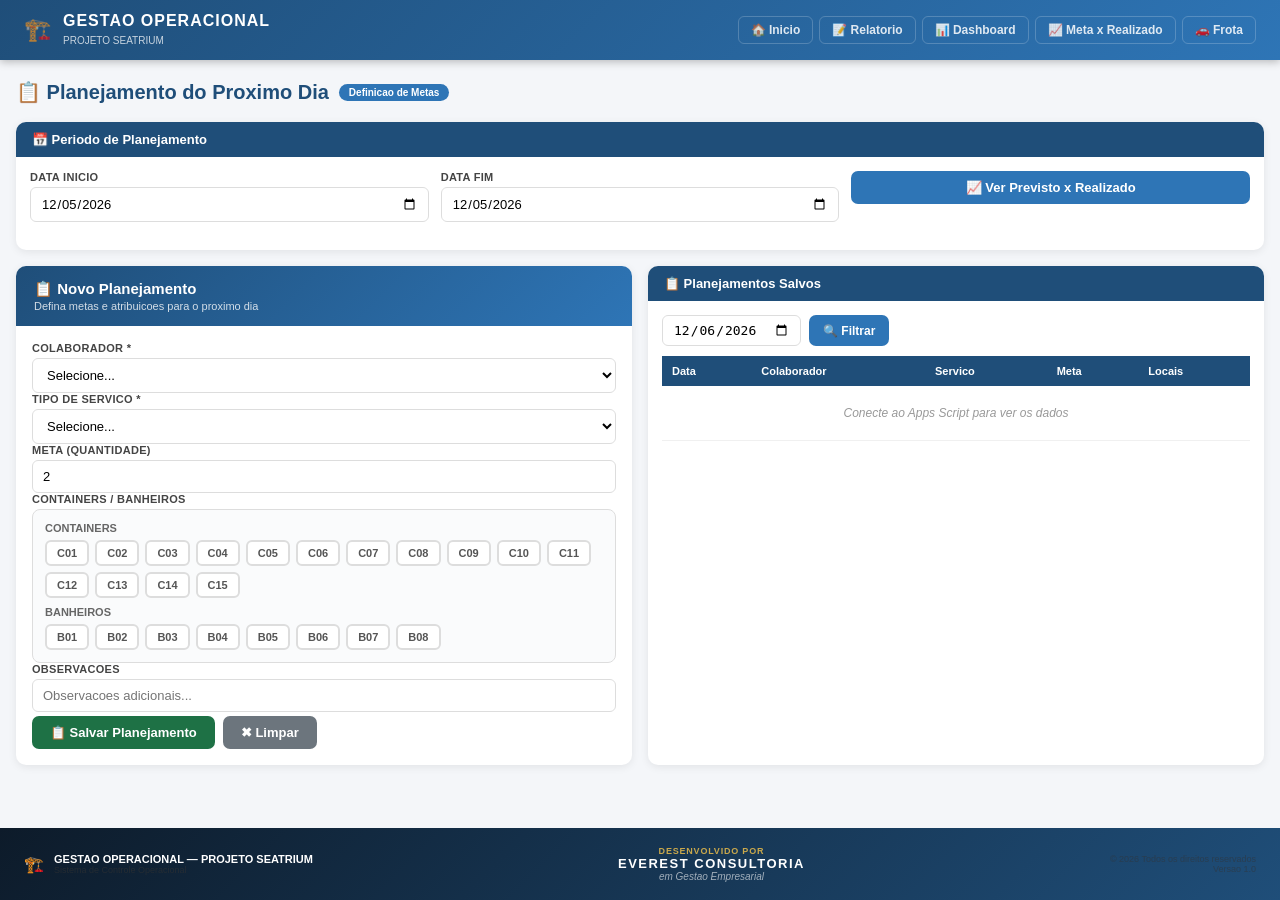
<file: planejamento.html>
<!DOCTYPE html>

<html lang="pt-BR">
<head>
<meta charset="utf-8"/>
<meta content="width=device-width,initial-scale=1.0" name="viewport"/>
<title>Planejamento - Gestao Operacional Seatrium</title>
<link href="css/style.css" rel="stylesheet"/>
</head>
<body>
<header class="header">
<div class="header-logo">
<span style="font-size:22px">🏗️</span>
<div><h1>GESTAO OPERACIONAL</h1><span>PROJETO SEATRIUM</span></div>
</div>
<nav class="nav">
<a href="index.html">🏠 Inicio</a>
<a href="registro.html">📝 Relatorio</a>
<a href="dashboard.html">📊 Dashboard</a>
<a href="comparativo.html">📈 Meta x Realizado</a>
<a href="frota.html">🚗 Frota</a>
</nav>
</header>
<div class="container">
<div class="page-title">📋 Planejamento do Proximo Dia <span class="badge" style="background:#2E75B6">Definicao de Metas</span></div>
<div id="alerta"></div>
<div class="section" style="margin-bottom:16px">
<div class="section-header">📅 Periodo de Planejamento</div>
<div class="section-body">
<div class="form-grid" style="grid-template-columns:repeat(3,1fr);gap:12px">
<div class="form-group"><label>Data Inicio</label><input id="pDataIni" type="date"/></div>
<div class="form-group"><label>Data Fim</label><input id="pDataFim" type="date"/></div>
<div class="form-group" style="display:flex;align-items:flex-end"><button class="btn btn-primary" onclick="carregarComparativo()" style="width:100%">📈 Ver Previsto x Realizado</button></div>
</div>
<div id="painelComparativo" style="display:none;margin-top:12px">
<div class="section-header" style="background:#1F4E79;color:#fff;border-radius:6px;padding:8px 14px;margin-bottom:8px">📈 Previsto x Realizado no Periodo</div>
<div style="overflow-x:auto"><table><thead><tr><th>Colaborador</th><th>Servico</th><th>Meta Prevista</th><th>Realizado</th><th>Eficiencia</th></tr></thead><tbody id="tbComparativo"></tbody></table></div>
</div>
</div>
</div>
<div class="grid2">
<div class="form-card">
<div class="form-header"><h2>📋 Novo Planejamento</h2><p>Defina metas e atribuicoes para o proximo dia</p></div>
<div class="form-body">
<div class="form-group">
<label>Colaborador *</label>
<select id="pColab">
<option value="">Selecione...</option>
<option>CELSO</option><option>MARCIO</option><option>FAGNER</option>
<option>ELAINE</option><option>ERLANE</option><option>JULIANA</option>
<option>LILIANE</option><option>ELIDA</option><option>MARIA</option>
<option>SAMARA</option><option>OLAVO</option><option>DAVI</option>
</select>
</div>
<div class="form-group">
<label>Tipo de Servico *</label>
<select id="pServico" onchange="toggleManutDesc()">
<option value="">Selecione...</option>
<option>Limpeza</option><option>Limpeza Pesada</option><option>Succao</option>
<option>Inspecao</option><option>Manutencao de Container/Banheiro</option><option>Manutencao Geral</option>
</select>
</div>
<div class="form-group" id="manutDescBox" style="display:none">
<label>Descricao da Manutencao</label>
<input id="pManutDesc" placeholder="Descreva a manutencao planejada..." type="text"/>
</div>
<div class="form-group"><label>Meta (quantidade)</label><input id="pMeta" min="0" type="number" value="2"/></div>
<div class="form-group">
<label>Containers / Banheiros</label>
<div class="multi-select-box">
<div style="font-size:11px;color:#666;margin-bottom:6px;font-weight:600">CONTAINERS</div>
<div class="multi-select-grid" id="gridContainers"></div>
<div style="font-size:11px;color:#666;margin:8px 0 6px;font-weight:600">BANHEIROS</div>
<div class="multi-select-grid" id="gridBanheiros"></div>
</div>
</div>
<div class="form-group"><label>Observacoes</label><input id="pObs" placeholder="Observacoes adicionais..." type="text"/></div>
<div class="btn-group">
<button class="btn btn-success" onclick="salvarPlanejamento()">📋 Salvar Planejamento</button>
<button class="btn" onclick="limparForm()" style="background:#6c757d;color:#fff">✖ Limpar</button>
</div>
</div>
</div>
<div class="section">
<div class="section-header">📋 Planejamentos Salvos</div>
<div class="section-body">
<div style="margin-bottom:10px;display:flex;gap:8px">
<input id="filtroData" style="padding:6px 10px;border:1px solid #ddd;border-radius:6px;font-size:13px" type="date"/>
<button class="btn btn-primary" onclick="carregarPlanejamentos()" style="padding:6px 14px;font-size:12px">🔍 Filtrar</button>
</div>
<div style="overflow-x:auto">
<table><thead><tr><th>Data</th><th>Colaborador</th><th>Servico</th><th>Meta</th><th>Locais</th></tr></thead>
<tbody id="tbPlanejamentos"><tr><td class="loading" colspan="5"><div class="spinner"></div></td></tr></tbody></table>
</div>
</div>
</div>
</div>
</div>
<footer class="footer-everest">
<div class="footer-inner">
<div style="display:flex;align-items:center;gap:10px"><span style="font-size:16px">🏗️</span><div><div style="color:#fff;font-weight:700;font-size:11px">GESTAO OPERACIONAL — PROJETO SEATRIUM</div><div style="font-size:9px;opacity:.6">Sistema de Controle Operacional</div></div></div>
<div style="text-align:center"><div style="color:#C9A84C;font-weight:700;font-size:9px;letter-spacing:.8px;text-transform:uppercase">Desenvolvido por</div><div style="color:#fff;font-weight:800;font-size:13px;letter-spacing:1.5px">EVEREST CONSULTORIA</div><div style="color:rgba(255,255,255,.6);font-size:10px;font-style:italic">em Gestao Empresarial</div></div>
<div style="text-align:right;font-size:9px;opacity:.5"><div>© 2026 Todos os direitos reservados</div><div>Versao 1.0</div></div>
</div>
</footer>
<script src="js/config.js"></script>
<script>
(function(){
  var gc=document.getElementById('gridContainers'),gb=document.getElementById('gridBanheiros');
  for(var i=1;i<=15;i++){var b=document.createElement('button');b.className='loc-btn';b.type='button';b.textContent='C'+String(i).padStart(2,'0');b.dataset.val='C'+String(i).padStart(2,'0');b.onclick=function(){this.classList.toggle('selected');};gc.appendChild(b);}
  for(var j=1;j<=8;j++){var b2=document.createElement('button');b2.className='loc-btn';b2.type='button';b2.textContent='B'+String(j).padStart(2,'0');b2.dataset.val='B'+String(j).padStart(2,'0');b2.onclick=function(){this.classList.toggle('selected');};gb.appendChild(b2);}
})();

var amanha=new Date();amanha.setDate(amanha.getDate()+1);
document.getElementById('pDataIni').value=dataHoje();
document.getElementById('pDataFim').value=dataHoje();
document.getElementById('filtroData').value=amanha.toISOString().split('T')[0];

function toggleManutDesc(){var s=document.getElementById('pServico').value;document.getElementById('manutDescBox').style.display=(s.indexOf('Manutencao')>=0)?'block':'none';}
function getLocais(){return Array.from(document.querySelectorAll('.loc-btn.selected')).map(function(b){return b.dataset.val;}).join(', ');}
function alerta(tipo,msg){document.getElementById('alerta').innerHTML='<div class="alert alert-'+tipo+'">'+msg+'</div>';setTimeout(function(){document.getElementById('alerta').innerHTML='';},5000);}

async function salvarPlanejamento(){
  var colab=document.getElementById('pColab').value,servico=document.getElementById('pServico').value;
  if(!colab||!servico){alerta('warn','Selecione colaborador e tipo de servico.');return;}
  var dados={data:document.getElementById('filtroData').value,colaborador:colab,servico:servico,descricao_manut:document.getElementById('pManutDesc').value,meta:parseInt(document.getElementById('pMeta').value)||0,locais:getLocais(),observacoes:document.getElementById('pObs').value};
  try{await apiPost('planejamento',dados);alerta('success','Planejamento salvo!');limparForm();carregarPlanejamentos();}
  catch(e){alerta('error','Erro ao salvar. Verifique a conexao com o Apps Script.');}
}

function limparForm(){
  document.getElementById('pColab').value='';document.getElementById('pServico').value='';
  document.getElementById('pManutDesc').value='';document.getElementById('pMeta').value=2;
  document.getElementById('pObs').value='';document.getElementById('manutDescBox').style.display='none';
  document.querySelectorAll('.loc-btn.selected').forEach(function(b){b.classList.remove('selected');});
}

async function carregarPlanejamentos(){
  var data=document.getElementById('filtroData').value;
  try{var d=await apiGet('planejamento',{data:data});var l=Array.isArray(d)?d:[];
  document.getElementById('tbPlanejamentos').innerHTML=l.length>0?l.map(function(r){return '<tr><td>'+fmtData(r.data)+'</td><td><strong>'+(r.colaborador||'—')+'</strong></td><td>'+(r.servico||'—')+'</td><td style="text-align:center;font-weight:700;color:#2E75B6">'+(r.meta||0)+'</td><td style="font-size:11px;color:#555">'+(r.locais||'—')+'</td></tr>';}).join(''):'<tr><td colspan="5" class="empty">Nenhum planejamento para esta data</td></tr>';}
  catch(e){document.getElementById('tbPlanejamentos').innerHTML='<tr><td colspan="5" class="empty">Conecte ao Apps Script para ver os dados</td></tr>';}
}

async function carregarComparativo(){
  var ini=document.getElementById('pDataIni').value,fim=document.getElementById('pDataFim').value;
  if(!ini||!fim){alerta('warn','Selecione o periodo.');return;}
  document.getElementById('painelComparativo').style.display='block';
  try{
    var [plan,regs]=await Promise.all([apiGet('planejamento',{data_ini:ini,data_fim:fim}),apiGet('registros',{data_ini:ini,data_fim:fim})]);
    var lp=Array.isArray(plan)?plan:[],lr=Array.isArray(regs)?regs:[],mapa={};
    lp.forEach(function(r){var k=(r.colaborador||'')+'|'+(r.servico||'');if(!mapa[k])mapa[k]={colaborador:r.colaborador,servico:r.servico,meta:0,realizado:0};mapa[k].meta+=(parseInt(r.meta)||0);});
    lr.forEach(function(r){var k=(r.colaborador||'')+'|'+(r.servico||'');if(!mapa[k])mapa[k]={colaborador:r.colaborador,servico:r.servico,meta:0,realizado:0};mapa[k].realizado+=(parseInt(r.quantidade)||1);});
    var rows=Object.values(mapa);
    document.getElementById('tbComparativo').innerHTML=rows.length>0?rows.map(function(r){var ef=r.meta>0?Math.round(r.realizado/r.meta*100):0;var cor=ef>=96?'#1E7145':ef>=75?'#C9A84C':'#C00000';return '<tr><td><strong>'+(r.colaborador||'—')+'</strong></td><td>'+(r.servico||'—')+'</td><td style="text-align:center">'+r.meta+'</td><td style="text-align:center">'+r.realizado+'</td><td style="text-align:center;font-weight:700;color:'+cor+'">'+ef+'%</td></tr>';}).join(''):'<tr><td colspan="5" class="empty">Sem dados no periodo</td></tr>';
  }catch(e){document.getElementById('tbComparativo').innerHTML='<tr><td colspan="5" class="empty">Conecte ao Apps Script</td></tr>';}
}

carregarPlanejamentos();
</script>
</body>
</html>
</file>
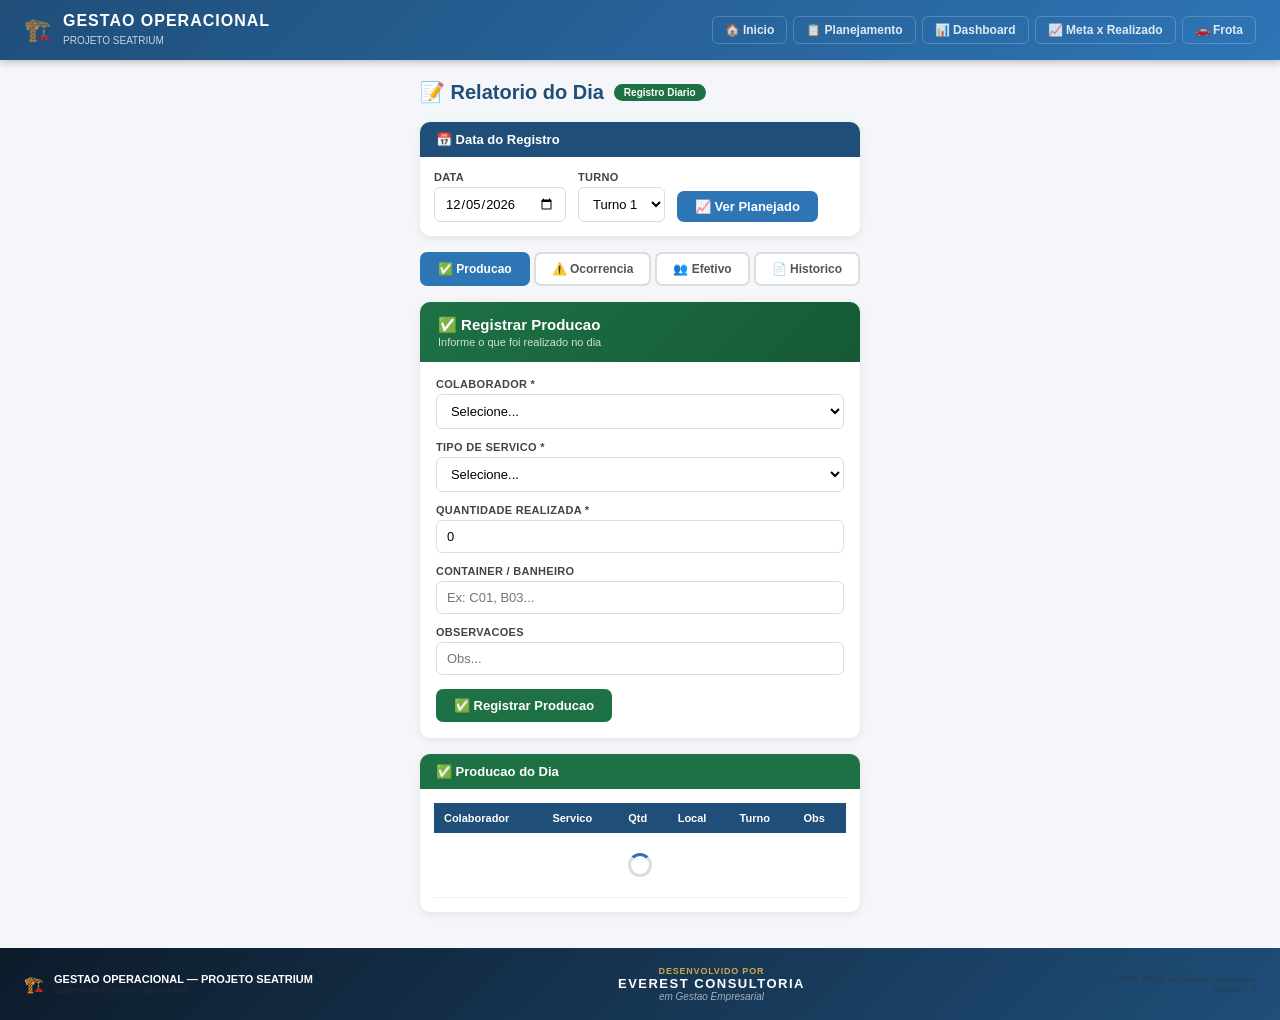
<file: registro.html>
<!DOCTYPE html>

<html lang="pt-BR">
<head>
<meta charset="utf-8"/>
<meta content="width=device-width,initial-scale=1.0" name="viewport"/>
<title>Relatorio do Dia - Gestao Operacional Seatrium</title>
<link href="css/style.css" rel="stylesheet"/>
</head>
<body>
<header class="header">
<div class="header-logo">
<span style="font-size:22px">🏗️</span>
<div><h1>GESTAO OPERACIONAL</h1><span>PROJETO SEATRIUM</span></div>
</div>
<nav class="nav">
<a href="index.html">🏠 Inicio</a>
<a href="planejamento.html">📋 Planejamento</a>
<a href="dashboard.html">📊 Dashboard</a>
<a href="comparativo.html">📈 Meta x Realizado</a>
<a href="frota.html">🚗 Frota</a>
</nav>
</header>
<div class="container">
<div class="page-title">📝 Relatorio do Dia <span class="badge" style="background:#1E7145">Registro Diario</span></div>
<div id="alerta"></div>
<div class="section" style="margin-bottom:16px">
<div class="section-header">📅 Data do Registro</div>
<div class="section-body">
<div style="display:flex;gap:12px;align-items:flex-end;flex-wrap:wrap">
<div class="form-group" style="margin:0"><label>Data</label><input id="rData" onchange="carregarPrevisto()" type="date"/></div>
<div class="form-group" style="margin:0"><label>Turno</label><select id="rTurno"><option value="1">Turno 1</option><option value="2">Turno 2</option></select></div>
<button class="btn btn-primary" onclick="carregarPrevisto()" style="padding:8px 18px">📈 Ver Planejado</button>
</div>
<div id="painelPrevisto" style="display:none;margin-top:14px;background:#EEF7FF;border-radius:8px;padding:14px">
<div style="font-size:12px;font-weight:700;color:#1F4E79;margin-bottom:8px">📈 PLANEJADO PARA ESTE DIA</div>
<div style="overflow-x:auto"><table><thead><tr><th>Colaborador</th><th>Servico</th><th>Meta</th><th>Locais</th></tr></thead><tbody id="tbPrevisto"></tbody></table></div>
</div>
</div>
</div>
<div class="tabs">
<button class="tab-btn active" onclick="showTab('tProd',this)">✅ Producao</button>
<button class="tab-btn" onclick="showTab('tOcorr',this)">⚠️ Ocorrencia</button>
<button class="tab-btn" onclick="showTab('tEfetivo',this)">👥 Efetivo</button>
<button class="tab-btn" onclick="showTab('tHistorico',this)">📄 Historico</button>
</div>
<!-- PRODUCAO -->
<div class="tab-content active" id="tProd">
<div class="form-card">
<div class="form-header" style="background:linear-gradient(135deg,#1E7145,#155a35)"><h2>✅ Registrar Producao</h2><p>Informe o que foi realizado no dia</p></div>
<div class="form-body">
<div class="form-grid">
<div class="form-group"><label>Colaborador *</label><select id="pColabReg"><option value="">Selecione...</option><option>CELSO</option><option>MARCIO</option><option>FAGNER</option><option>ELAINE</option><option>ERLANE</option><option>JULIANA</option><option>LILIANE</option><option>ELIDA</option><option>MARIA</option><option>SAMARA</option><option>OLAVO</option><option>DAVI</option></select></div>
<div class="form-group"><label>Tipo de Servico *</label><select id="pServicoReg"><option value="">Selecione...</option><option>Limpeza</option><option>Limpeza Pesada</option><option>Succao</option><option>Inspecao</option><option>Manutencao de Container/Banheiro</option><option>Manutencao Geral</option></select></div>
<div class="form-group"><label>Quantidade Realizada *</label><input id="pQtd" min="0" type="number" value="0"/></div>
<div class="form-group"><label>Container / Banheiro</label><input id="pLocal" placeholder="Ex: C01, B03..." type="text"/></div>
<div class="form-group"><label>Observacoes</label><input id="pObsReg" placeholder="Obs..." type="text"/></div>
</div>
<div class="btn-group"><button class="btn btn-success" onclick="salvarRegistro()">✅ Registrar Producao</button></div>
</div>
</div>
<div class="section">
<div class="section-header verde">✅ Producao do Dia</div>
<div class="section-body"><div style="overflow-x:auto"><table><thead><tr><th>Colaborador</th><th>Servico</th><th>Qtd</th><th>Local</th><th>Turno</th><th>Obs</th></tr></thead><tbody id="tbProd"><tr><td class="loading" colspan="6"><div class="spinner"></div></td></tr></tbody></table></div></div>
</div>
</div>
<!-- OCORRENCIA -->
<div class="tab-content" id="tOcorr">
<div class="form-card">
<div class="form-header" style="background:linear-gradient(135deg,#C55A11,#a04a0e)"><h2>⚠️ Registrar Ocorrencia</h2><p>Registre ocorrencias e desvios do dia</p></div>
<div class="form-body">
<div class="form-grid">
<div class="form-group"><label>Tipo de Ocorrencia *</label><select id="oTipo"><option value="">Selecione...</option><option>Acidente de Trabalho</option><option>Quase Acidente</option><option>Falha de Equipamento</option><option>Falta de Insumo</option><option>Atraso na Execucao</option><option>Nao Conformidade</option><option>Reclamacao do Cliente</option><option>Dano ao Patrimonio</option><option>Outros</option></select></div>
<div class="form-group"><label>Local / Container</label><input id="oLocal" placeholder="Ex: C05, Banheiro B02..." type="text"/></div>
<div class="form-group"><label>Descricao *</label><input id="oDesc" placeholder="Descreva a ocorrencia..." type="text"/></div>
<div class="form-group"><label>Acao Tomada</label><input id="oAcao" placeholder="O que foi feito..." type="text"/></div>
<div class="form-group"><label>Responsavel</label><input id="oResp" placeholder="Responsavel pela ocorrencia" type="text"/></div>
<div class="form-group"><label>Criticidade</label><select id="oCrit"><option value="Baixa">Baixa</option><option value="Media">Media</option><option value="Alta">Alta</option><option value="Critica">Critica</option></select></div>
<div class="form-group"><label>Status</label><select id="oStatus"><option value="Aberta">Aberta</option><option value="Em Andamento">Em Andamento</option><option value="Resolvida">Resolvida</option></select></div>
</div>
<div class="btn-group"><button class="btn btn-warning" onclick="salvarOcorrencia()">⚠️ Registrar Ocorrencia</button></div>
</div>
</div>
<div class="section">
<div class="section-header amarelo">⚠️ Ocorrencias do Dia</div>
<div class="section-body"><div style="overflow-x:auto"><table><thead><tr><th>Tipo</th><th>Local</th><th>Descricao</th><th>Acao</th><th>Responsavel</th><th>Criticidade</th><th>Status</th></tr></thead><tbody id="tbOcorr"><tr><td class="loading" colspan="7"><div class="spinner"></div></td></tr></tbody></table></div></div>
</div>
</div>
<!-- EFETIVO -->
<div class="tab-content" id="tEfetivo">
<div class="form-card">
<div class="form-header" style="background:linear-gradient(135deg,#2E75B6,#1F4E79)"><h2>👥 Registrar Efetivo</h2><p>Informe a presenca da equipe por turno</p></div>
<div class="form-body">
<div class="form-grid">
<div class="form-group"><label>Turno *</label><select id="eTurno"><option value="1">Turno 1</option><option value="2">Turno 2</option></select></div>
<div class="form-group"><label>Previstos</label><input id="ePrev" min="0" type="number" value="0"/></div>
<div class="form-group"><label>Presentes</label><input id="ePres" min="0" type="number" value="0"/></div>
<div class="form-group"><label>Faltas</label><input id="eFalt" min="0" type="number" value="0"/></div>
<div class="form-group"><label>Atestados</label><input id="eAtest" min="0" type="number" value="0"/></div>
<div class="form-group"><label>Observacoes</label><input id="eObs" placeholder="Obs..." type="text"/></div>
</div>
<div class="btn-group"><button class="btn btn-primary" onclick="salvarEfetivo()">👥 Registrar Efetivo</button></div>
</div>
</div>
<div class="section">
<div class="section-header">👥 Efetivo do Dia</div>
<div class="section-body"><div style="overflow-x:auto"><table><thead><tr><th>Turno</th><th>Previstos</th><th>Presentes</th><th>Faltas</th><th>Atestados</th><th>Absenteismo</th></tr></thead><tbody id="tbEfetivo"><tr><td class="loading" colspan="6"><div class="spinner"></div></td></tr></tbody></table></div></div>
</div>
</div>
<!-- HISTORICO -->
<div class="tab-content" id="tHistorico">
<div class="section">
<div class="section-header">📄 Historico de Registros</div>
<div class="section-body">
<div style="display:flex;gap:8px;margin-bottom:12px;flex-wrap:wrap">
<input id="hDataIni" style="padding:6px 10px;border:1px solid #ddd;border-radius:6px;font-size:13px" type="date"/>
<input id="hDataFim" style="padding:6px 10px;border:1px solid #ddd;border-radius:6px;font-size:13px" type="date"/>
<button class="btn btn-primary" onclick="carregarHistorico()" style="padding:6px 14px;font-size:12px">🔍 Buscar</button>
</div>
<div style="overflow-x:auto"><table><thead><tr><th>Data</th><th>Turno</th><th>Colaborador</th><th>Servico</th><th>Qtd</th><th>Local</th></tr></thead><tbody id="tbHistorico"><tr><td class="empty" colspan="6">Selecione um periodo para buscar</td></tr></tbody></table></div>
</div>
</div>
</div>
</div>
<footer class="footer-everest">
<div class="footer-inner">
<div style="display:flex;align-items:center;gap:10px"><span style="font-size:16px">🏗️</span><div><div style="color:#fff;font-weight:700;font-size:11px">GESTAO OPERACIONAL — PROJETO SEATRIUM</div><div style="font-size:9px;opacity:.6">Sistema de Controle Operacional</div></div></div>
<div style="text-align:center"><div style="color:#C9A84C;font-weight:700;font-size:9px;letter-spacing:.8px;text-transform:uppercase">Desenvolvido por</div><div style="color:#fff;font-weight:800;font-size:13px;letter-spacing:1.5px">EVEREST CONSULTORIA</div><div style="color:rgba(255,255,255,.6);font-size:10px;font-style:italic">em Gestao Empresarial</div></div>
<div style="text-align:right;font-size:9px;opacity:.5"><div>© 2026 Todos os direitos reservados</div><div>Versao 1.0</div></div>
</div>
</footer>
<script src="js/config.js"></script>
<script>
document.getElementById('rData').value=dataHoje();
document.getElementById('hDataIni').value=dataHoje();
document.getElementById('hDataFim').value=dataHoje();

function showTab(id,btn){
  document.querySelectorAll('.tab-content').forEach(function(t){t.classList.remove('active');});
  document.querySelectorAll('.tab-btn').forEach(function(b){b.classList.remove('active');});
  document.getElementById(id).classList.add('active');btn.classList.add('active');
  if(id==='tProd')carregarProd();if(id==='tOcorr')carregarOcorr();if(id==='tEfetivo')carregarEfetivo();
}
function alerta(tipo,msg){document.getElementById('alerta').innerHTML='<div class="alert alert-'+tipo+'">'+msg+'</div>';setTimeout(function(){document.getElementById('alerta').innerHTML='';},5000);}
function getData(){return document.getElementById('rData').value;}
function getTurno(){return document.getElementById('rTurno').value;}

async function carregarPrevisto(){
  var data=getData();if(!data)return;
  try{var d=await apiGet('planejamento',{data:data});var l=Array.isArray(d)?d:[];
  if(l.length>0){document.getElementById('painelPrevisto').style.display='block';document.getElementById('tbPrevisto').innerHTML=l.map(function(r){return '<tr><td><strong>'+(r.colaborador||'—')+'</strong></td><td>'+(r.servico||'—')+'</td><td style="text-align:center;font-weight:700;color:#2E75B6">'+(r.meta||0)+'</td><td style="font-size:11px">'+(r.locais||'—')+'</td></tr>';}).join('');}
  else{document.getElementById('painelPrevisto').style.display='none';}
  carregarProd();carregarOcorr();carregarEfetivo();}catch(e){document.getElementById('painelPrevisto').style.display='none';}
}

async function salvarRegistro(){
  var colab=document.getElementById('pColabReg').value,serv=document.getElementById('pServicoReg').value;
  if(!colab||!serv){alerta('warn','Selecione colaborador e servico.');return;}
  var dados={data:getData(),turno:getTurno(),colaborador:colab,servico:serv,quantidade:parseInt(document.getElementById('pQtd').value)||0,local:document.getElementById('pLocal').value,observacoes:document.getElementById('pObsReg').value};
  try{await apiPost('registro',dados);alerta('success','Producao registrada!');document.getElementById('pQtd').value=0;document.getElementById('pLocal').value='';document.getElementById('pObsReg').value='';carregarProd();}
  catch(e){alerta('error','Erro ao salvar.');}
}
async function carregarProd(){
  try{var d=await apiGet('registros',{data:getData()});var l=Array.isArray(d)?d:[];
  document.getElementById('tbProd').innerHTML=l.length>0?l.map(function(r){return '<tr><td><strong>'+(r.colaborador||'—')+'</strong></td><td>'+(r.servico||'—')+'</td><td style="text-align:center;font-weight:700;color:#1E7145">'+(r.quantidade||0)+'</td><td>'+(r.local||'—')+'</td><td style="text-align:center">T'+(r.turno||'—')+'</td><td style="font-size:11px;color:#555">'+(r.observacoes||'—')+'</td></tr>';}).join(''):'<tr><td colspan="6" class="empty">Nenhum registro para esta data</td></tr>';}
  catch(e){document.getElementById('tbProd').innerHTML='<tr><td colspan="6" class="empty">Conecte ao Apps Script</td></tr>';}
}

async function salvarOcorrencia(){
  var tipo=document.getElementById('oTipo').value,desc=document.getElementById('oDesc').value;
  if(!tipo||!desc){alerta('warn','Informe o tipo e a descricao.');return;}
  var dados={data:getData(),turno:getTurno(),tipo:tipo,local:document.getElementById('oLocal').value,descricao:desc,acao:document.getElementById('oAcao').value,responsavel:document.getElementById('oResp').value,criticidade:document.getElementById('oCrit').value,status:document.getElementById('oStatus').value};
  try{await apiPost('ocorrencia',dados);alerta('success','Ocorrencia registrada!');['oTipo','oLocal','oDesc','oAcao','oResp'].forEach(function(id){document.getElementById(id).value='';});document.getElementById('oCrit').value='Baixa';document.getElementById('oStatus').value='Aberta';carregarOcorr();}
  catch(e){alerta('error','Erro ao salvar.');}
}
async function carregarOcorr(){
  try{var d=await apiGet('ocorrencias',{data:getData()});var l=Array.isArray(d)?d:[];
  document.getElementById('tbOcorr').innerHTML=l.length>0?l.map(function(r){var cc=r.criticidade==='Critica'||r.criticidade==='Alta'?'badge-err':r.criticidade==='Media'?'badge-warn':'badge-ok';var sc=r.status==='Resolvida'?'badge-ok':r.status==='Em Andamento'?'badge-warn':'badge-err';return '<tr><td>'+(r.tipo||'—')+'</td><td>'+(r.local||'—')+'</td><td style="max-width:150px;overflow:hidden;text-overflow:ellipsis;white-space:nowrap">'+(r.descricao||'—')+'</td><td style="max-width:120px;overflow:hidden;text-overflow:ellipsis;white-space:nowrap">'+(r.acao||'—')+'</td><td>'+(r.responsavel||'—')+'</td><td><span class="'+cc+'">'+(r.criticidade||'—')+'</span></td><td><span class="'+sc+'">'+(r.status||'—')+'</span></td></tr>';}).join(''):'<tr><td colspan="7" class="empty">Nenhuma ocorrencia para esta data</td></tr>';}
  catch(e){document.getElementById('tbOcorr').innerHTML='<tr><td colspan="7" class="empty">Conecte ao Apps Script</td></tr>';}
}

async function salvarEfetivo(){
  var dados={data:getData(),turno:document.getElementById('eTurno').value,previstos:parseInt(document.getElementById('ePrev').value)||0,presentes:parseInt(document.getElementById('ePres').value)||0,faltas:parseInt(document.getElementById('eFalt').value)||0,atestados:parseInt(document.getElementById('eAtest').value)||0,observacoes:document.getElementById('eObs').value};
  try{await apiPost('efetivo',dados);alerta('success','Efetivo registrado!');['ePrev','ePres','eFalt','eAtest'].forEach(function(id){document.getElementById(id).value=0;});document.getElementById('eObs').value='';carregarEfetivo();}
  catch(e){alerta('error','Erro ao salvar.');}
}
async function carregarEfetivo(){
  try{var d=await apiGet('efetivo',{data:getData()});var l=Array.isArray(d)?d:[];
  document.getElementById('tbEfetivo').innerHTML=l.length>0?l.map(function(r){var abs=r.previstos>0?((r.faltas||0)/r.previstos*100).toFixed(1)+'%':'0%';var cor=parseFloat(abs)>3?'color:#C00000':'color:#1E7145';return '<tr><td style="text-align:center;font-weight:700">T'+(r.turno||'—')+'</td><td style="text-align:center">'+(r.previstos||0)+'</td><td style="text-align:center;color:#1E7145;font-weight:700">'+(r.presentes||0)+'</td><td style="text-align:center;color:#C00000">'+(r.faltas||0)+'</td><td style="text-align:center;color:#C9A84C">'+(r.atestados||0)+'</td><td style="text-align:center;font-weight:700;'+cor+'">'+abs+'</td></tr>';}).join(''):'<tr><td colspan="6" class="empty">Nenhum efetivo para esta data</td></tr>';}
  catch(e){document.getElementById('tbEfetivo').innerHTML='<tr><td colspan="6" class="empty">Conecte ao Apps Script</td></tr>';}
}

async function carregarHistorico(){
  var ini=document.getElementById('hDataIni').value,fim=document.getElementById('hDataFim').value;
  if(!ini||!fim){alerta('warn','Selecione o periodo.');return;}
  try{var d=await apiGet('registros',{data_ini:ini,data_fim:fim});var l=Array.isArray(d)?d:[];
  document.getElementById('tbHistorico').innerHTML=l.length>0?l.map(function(r){return '<tr><td>'+fmtData(r.data)+'</td><td style="text-align:center">T'+(r.turno||'—')+'</td><td><strong>'+(r.colaborador||'—')+'</strong></td><td>'+(r.servico||'—')+'</td><td style="text-align:center;font-weight:700;color:#1E7145">'+(r.quantidade||0)+'</td><td>'+(r.local||'—')+'</td></tr>';}).join(''):'<tr><td colspan="6" class="empty">Nenhum registro no periodo</td></tr>';}
  catch(e){document.getElementById('tbHistorico').innerHTML='<tr><td colspan="6" class="empty">Conecte ao Apps Script</td></tr>';}
}

carregarPrevisto();
</script>
</body>
</html>
</file>
<file: css/style.css>
*{box-sizing:border-box;margin:0;padding:0}
body{font-family:'Segoe UI',Arial,sans-serif;background:#F4F6F9;color:#333;min-height:100vh;display:flex;flex-direction:column}
.header{background:linear-gradient(135deg,#1F4E79,#2E75B6);color:#fff;padding:12px 24px;display:flex;align-items:center;justify-content:space-between;box-shadow:0 2px 8px rgba(0,0,0,.25);position:sticky;top:0;z-index:100}
.header-logo{display:flex;align-items:center;gap:12px}
.header-logo h1{font-size:16px;font-weight:800;letter-spacing:1px}
.header-logo span{font-size:10px;opacity:.75}
.nav{display:flex;gap:6px;flex-wrap:wrap}
.nav a{color:rgba(255,255,255,.85);text-decoration:none;padding:6px 12px;border-radius:6px;font-size:12px;font-weight:600;border:1px solid rgba(255,255,255,.2);cursor:pointer;transition:all .2s}
.nav a:hover{background:rgba(255,255,255,.2);color:#fff}
.container{max-width:1300px;margin:0 auto;padding:20px 16px;flex:1}
.page-title{font-size:20px;font-weight:800;color:#1F4E79;margin-bottom:18px;display:flex;align-items:center;gap:10px}
.badge{background:#2E75B6;color:#fff;font-size:10px;font-weight:700;padding:3px 10px;border-radius:20px}
.cards{display:grid;grid-template-columns:repeat(auto-fit,minmax(160px,1fr));gap:14px;margin-bottom:20px}
.card{background:#fff;border-radius:10px;padding:16px;text-align:center;box-shadow:0 2px 8px rgba(0,0,0,.08);border-top:4px solid #2E75B6;transition:transform .2s}
.card:hover{transform:translateY(-2px)}
.card.verde{border-top-color:#1E7145}.card.vermelho{border-top-color:#C00000}.card.amarelo{border-top-color:#C9A84C}
.card-icon{font-size:22px;margin-bottom:6px}
.card-value{font-size:26px;font-weight:800;color:#1F4E79;line-height:1}
.card.verde .card-value{color:#1E7145}.card.vermelho .card-value{color:#C00000}.card.amarelo .card-value{color:#C9A84C}
.card-label{font-size:10px;color:#666;font-weight:600;margin-top:4px;text-transform:uppercase;letter-spacing:.4px}
.section{background:#fff;border-radius:10px;box-shadow:0 2px 8px rgba(0,0,0,.08);margin-bottom:16px;overflow:hidden}
.section-header{background:#1F4E79;color:#fff;padding:10px 16px;font-size:13px;font-weight:700}
.section-header.verde{background:#1E7145}.section-header.vermelho{background:#C00000}.section-header.amarelo{background:#C9A84C;color:#333}
.section-body{padding:14px}
.grid2{display:grid;grid-template-columns:1fr 1fr;gap:16px;margin-bottom:16px}
@media(max-width:900px){.grid2{grid-template-columns:1fr}}
.form-card{background:#fff;border-radius:10px;box-shadow:0 2px 8px rgba(0,0,0,.08);margin-bottom:16px;overflow:hidden}
.form-header{background:linear-gradient(135deg,#1F4E79,#2E75B6);color:#fff;padding:14px 18px}
.form-header h2{font-size:15px;font-weight:700;margin-bottom:2px}
.form-header p{font-size:11px;opacity:.8}
.form-body{padding:16px}
.form-grid{display:grid;grid-template-columns:repeat(auto-fit,minmax(200px,1fr));gap:12px;margin-bottom:14px}
.form-group{display:flex;flex-direction:column;gap:4px}
.form-group label{font-size:11px;font-weight:700;color:#444;text-transform:uppercase;letter-spacing:.3px}
.form-group input,.form-group select,.form-group textarea{padding:8px 10px;border:1px solid #ddd;border-radius:6px;font-size:13px;font-family:inherit;background:#fff}
.form-group input:focus,.form-group select:focus{outline:none;border-color:#2E75B6}
.btn-group{display:flex;gap:8px;flex-wrap:wrap;margin-top:4px}
.btn{padding:9px 18px;border:none;border-radius:7px;font-size:13px;font-weight:700;cursor:pointer;transition:all .2s;font-family:inherit}
.btn:hover{opacity:.88;transform:translateY(-1px)}
.btn-primary{background:#2E75B6;color:#fff}.btn-success{background:#1E7145;color:#fff}.btn-warning{background:#C9A84C;color:#fff}.btn-danger{background:#C00000;color:#fff}
.tabs{display:flex;gap:4px;margin-bottom:16px;flex-wrap:wrap}
.tab-btn{padding:8px 16px;border:2px solid #ddd;background:#fff;border-radius:7px;font-size:12px;font-weight:700;cursor:pointer;transition:all .2s;color:#555;font-family:inherit}
.tab-btn:hover{border-color:#2E75B6;color:#2E75B6}
.tab-btn.active{background:#2E75B6;color:#fff;border-color:#2E75B6}
.tab-content{display:none}.tab-content.active{display:block}
table{width:100%;border-collapse:collapse;font-size:12px}
thead tr{background:#1F4E79;color:#fff}
th{padding:9px 10px;text-align:left;font-weight:700;font-size:11px;white-space:nowrap}
td{padding:8px 10px;border-bottom:1px solid #f0f0f0;vertical-align:middle}
tbody tr:hover{background:#F0F6FF}
tbody tr:nth-child(even){background:#FAFBFC}
.empty{text-align:center;padding:20px;color:#999;font-style:italic}
.loading{text-align:center;padding:20px}
.spinner{width:24px;height:24px;border:3px solid #ddd;border-top-color:#2E75B6;border-radius:50%;animation:spin .8s linear infinite;margin:0 auto}
@keyframes spin{to{transform:rotate(360deg)}}
.badge-ok{background:#C6EFCE;color:#276221;padding:2px 8px;border-radius:12px;font-size:10px;font-weight:700}
.badge-err{background:#FFC7CE;color:#9C0006;padding:2px 8px;border-radius:12px;font-size:10px;font-weight:700}
.badge-warn{background:#FFEB9C;color:#9C5700;padding:2px 8px;border-radius:12px;font-size:10px;font-weight:700}
.alert{padding:10px 16px;border-radius:8px;font-size:13px;font-weight:600;margin-bottom:12px}
.alert-success{background:#C6EFCE;color:#276221;border-left:4px solid #1E7145}
.alert-error{background:#FFC7CE;color:#9C0006;border-left:4px solid #C00000}
.alert-warn{background:#FFEB9C;color:#9C5700;border-left:4px solid #C9A84C}
.multi-select-box{border:1px solid #ddd;border-radius:8px;padding:12px;background:#FAFBFC;max-height:220px;overflow-y:auto}
.multi-select-grid{display:flex;flex-wrap:wrap;gap:6px}
.loc-btn{padding:5px 10px;border:2px solid #ddd;background:#fff;border-radius:6px;font-size:11px;font-weight:700;cursor:pointer;transition:all .2s;color:#555}
.loc-btn:hover{border-color:#2E75B6;color:#2E75B6}
.loc-btn.selected{background:#2E75B6;color:#fff;border-color:#2E75B6}
.progress-wrap{background:#eee;border-radius:20px;height:10px;overflow:hidden;margin:4px 0}
.progress-bar{height:100%;border-radius:20px;transition:width .5s}
.progress-bar.verde{background:#1E7145}.progress-bar.amarelo{background:#C9A84C}.progress-bar.vermelho{background:#C00000}
.hero{background:linear-gradient(135deg,#1F4E79,#2E75B6 60%,#41A0E0);color:#fff;border-radius:14px;padding:36px 32px;text-align:center;margin-bottom:24px;box-shadow:0 4px 20px rgba(31,78,121,.3)}
.hero h2{font-size:28px;font-weight:800;margin-bottom:8px}
.hero p{font-size:14px;opacity:.85;max-width:500px;margin:0 auto}
.main-actions{display:grid;grid-template-columns:1fr 1fr;gap:16px;margin-bottom:24px}
.action-card{background:#fff;border-radius:12px;padding:28px 20px;text-align:center;text-decoration:none;color:#333;box-shadow:0 3px 12px rgba(0,0,0,.1);transition:all .25s;border:2px solid transparent;cursor:pointer;display:block}
.action-card:hover{transform:translateY(-4px);box-shadow:0 8px 24px rgba(0,0,0,.15);border-color:#2E75B6}
.action-card .icon{font-size:40px;margin-bottom:12px}
.action-card h3{font-size:16px;font-weight:800;color:#1F4E79;margin-bottom:6px}
.action-card p{font-size:12px;color:#666;line-height:1.5}
.quick-links{display:grid;grid-template-columns:repeat(auto-fit,minmax(140px,1fr));gap:10px}
.quick-link{background:#fff;border-radius:10px;padding:16px;text-align:center;text-decoration:none;color:#333;box-shadow:0 2px 8px rgba(0,0,0,.08);transition:all .2s;font-size:12px;font-weight:700;cursor:pointer;display:block}
.quick-link:hover{background:#2E75B6;color:#fff;transform:translateY(-2px)}
.quick-link .ql-icon{font-size:22px;margin-bottom:6px}
@media(max-width:600px){.main-actions{grid-template-columns:1fr}}
.footer-everest{background:linear-gradient(135deg,#0D1B2A,#1F4E79);margin-top:auto;padding:18px 24px}
.footer-inner{max-width:1300px;margin:0 auto;display:flex;align-items:center;justify-content:space-between;gap:16px;flex-wrap:wrap}
.filter-bar{background:#fff;border-radius:10px;padding:14px 16px;margin-bottom:16px;box-shadow:0 2px 8px rgba(0,0,0,.08);display:flex;gap:10px;align-items:flex-end;flex-wrap:wrap}
.filter-bar label{font-size:11px;font-weight:700;color:#444;text-transform:uppercase;letter-spacing:.3px;display:block;margin-bottom:4px}
.filter-bar input,.filter-bar select{padding:7px 10px;border:1px solid #ddd;border-radius:6px;font-size:13px;font-family:inherit}
.filter-shortcuts{display:flex;gap:6px;flex-wrap:wrap}
.filter-shortcuts button{padding:6px 12px;border:1px solid #ddd;background:#fff;border-radius:6px;font-size:11px;font-weight:700;cursor:pointer;color:#555;font-family:inherit}
.filter-shortcuts button:hover{background:#2E75B6;color:#fff;border-color:#2E75B6}
.kpi-row{display:flex;align-items:center;gap:10px;padding:8px 0;border-bottom:1px solid #f0f0f0}
.kpi-row:last-child{border-bottom:none}
.kpi-label{flex:1;font-size:12px;font-weight:600;color:#444}
.kpi-val{font-size:14px;font-weight:800;color:#1F4E79;min-width:60px;text-align:right}
.kpi-meta{font-size:10px;color:#999;min-width:50px;text-align:right}
.kpi-status{min-width:80px;text-align:center}
</file>
